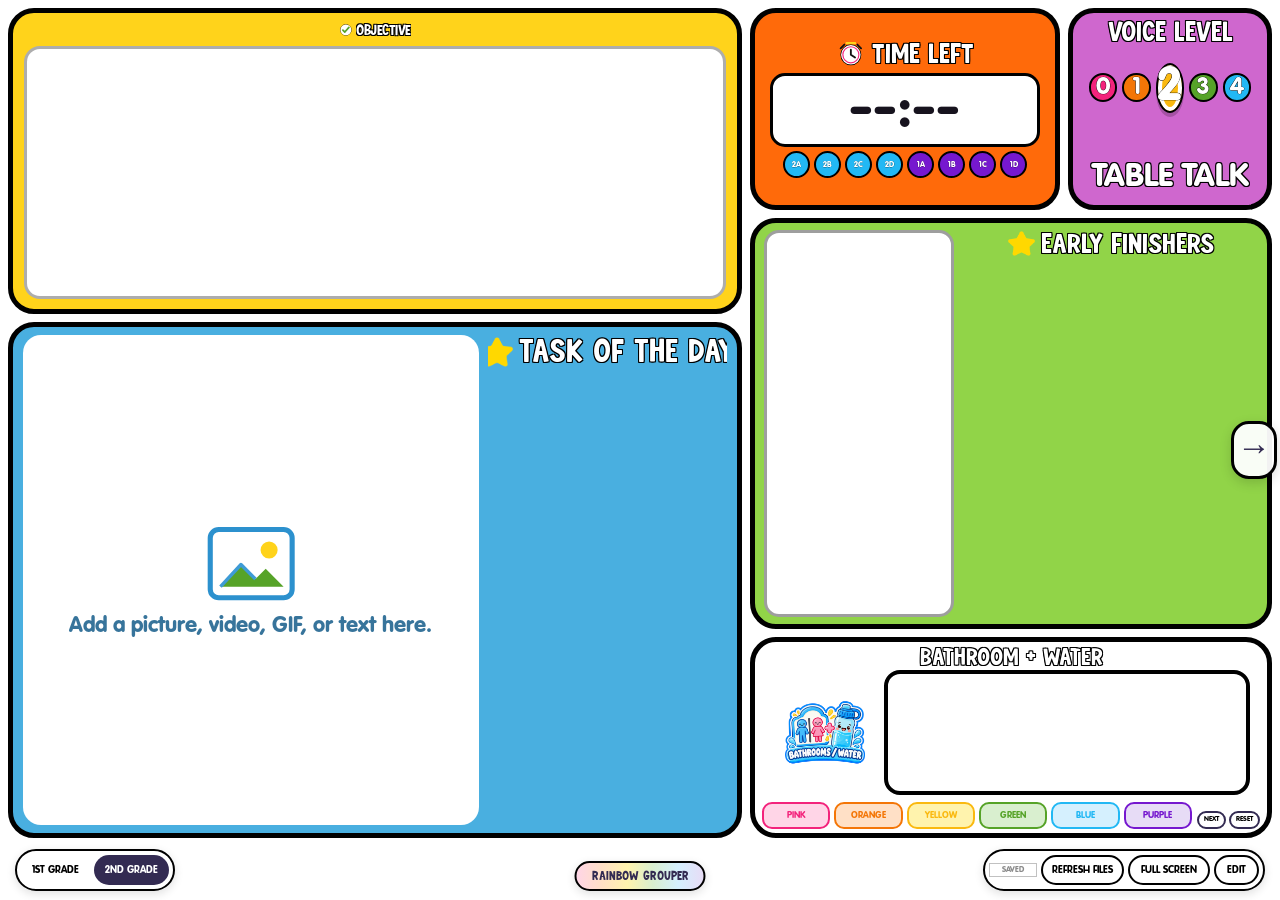
<file: index.html>
<!doctype html>
<html lang="en">
<head>
<meta charset="utf-8">
<meta name="viewport" content="width=device-width,initial-scale=1,viewport-fit=cover">
<meta http-equiv="Cache-Control" content="no-cache, no-store, must-revalidate">
<meta http-equiv="Pragma" content="no-cache">
<meta http-equiv="Expires" content="0">
<script>
(() => {
  const url = new URL(window.location.href);
  const existingFresh = url.searchParams.get("fresh");

  /* Opening the normal STEMSCREEN URL in a new tab/window gets a unique URL,
     which forces GitHub Pages/browser caches to fetch the current files. */
  if(!existingFresh) {
    const token = Date.now().toString(36);
    url.searchParams.delete("v");
    url.searchParams.set("fresh", token);
    window.location.replace(url.pathname + "?" + url.searchParams.toString() + url.hash);
    return;
  }

  window.__STEM_FRESH_TOKEN = existingFresh;
})();
</script>
<title>STEM Task Screen</title>
<link rel="icon" type="image/png" href="./star.png?v=55">
<link id="mainStylesheet" rel="stylesheet" href="./styles.css?v=55">
<script>
(() => {
  const token = window.__STEM_FRESH_TOKEN || Date.now().toString(36);
  const link = document.getElementById("mainStylesheet");
  if(link) link.href = `./styles.css?v=55&fresh=${encodeURIComponent(token)}`;
})();
</script>
</head>
<body>
<div class="board" id="board">

  <section class="panel learning" data-panel="learning">
    <div class="panel-tools edit-only">
      <span>TITLE</span><button data-font-part="title" data-font-delta="-2">A−</button><button data-font-part="title" data-font-delta="2">A+</button>
      <span>CRITERIA</span><button data-font-part="text" data-font-delta="-2">A−</button><button data-font-part="text" data-font-delta="2">A+</button>
    </div>

    <div class="learning-grid" id="learningGrid">
      <div class="learning-section objective-section">
        <div class="objective-content">
          <div class="section-icon-slot" data-section-icon="objective"></div>
          <div class="objective-text-column">
            <div class="learning-title objective-title">
              <svg class="title-icon objective-check-icon" viewBox="0 0 64 64" aria-hidden="true">
                <circle cx="32" cy="32" r="25" fill="#fff" stroke="#000" stroke-width="3"/>
                <path d="M18 33l9 9 19-22" fill="none" stroke="#56A328" stroke-width="8" stroke-linecap="round" stroke-linejoin="round"/>
              </svg>
              <span data-edit-key="titles.objective">OBJECTIVE</span>
            </div>
            <div id="objectiveInput" class="objective-input rich-editor" data-placeholder="Type today's objective..."></div>
            <div class="objective-text-tools edit-only">
              <span>OBJECTIVE TEXT</span>
              <button id="objectiveTextSmaller" type="button">A−</button>
              <button id="objectiveTextBigger" type="button">A+</button>
            </div>
          </div>
        </div>
      </div>

      <div class="learning-divider" id="learningDivider"></div>

      <div class="learning-section success-section" id="successSection">
        <div class="learning-title">
          <svg class="title-icon title-icon-trophy" viewBox="0 0 64 64" aria-hidden="true"><path d="M20 14h24v8c0 10-4 17-12 21-8-4-12-11-12-21z" fill="#FFD31B" stroke="#000" stroke-width="3"/><path d="M20 18H10c0 9 4 14 12 16M44 18h10c0 9-4 14-12 16" fill="none" stroke="#000" stroke-width="3" stroke-linecap="round"/><path d="M28 43h8v7h8v6H20v-6h8z" fill="#F9A602" stroke="#000" stroke-width="3"/></svg>
          <span data-edit-key="titles.success">SUCCESS CRITERIA</span>
        </div>
        <div class="success-content">
          <div class="success-list" id="successList"></div>
        </div>
        <div class="list-edit-bar edit-only">
          <span>MARKER</span>
          <button class="marker-choice" data-marker-target="success" data-marker="star" type="button">★</button>
          <button class="marker-choice" data-marker-target="success" data-marker="bullet" type="button">•</button>
          <button class="add-step" id="addSuccessBtn" type="button">+ ADD</button>
        </div>
      </div>
    </div>
  </section>

  <section class="panel countdown-panel" data-panel="countdown">
    <div class="panel-tools edit-only">
      <span>TITLE</span><button data-font-part="title" data-font-delta="-2">A−</button><button data-font-part="title" data-font-delta="2">A+</button>
      <span>TEXT</span><button data-font-part="text" data-font-delta="-2">A−</button><button data-font-part="text" data-font-delta="2">A+</button>
    </div>
    <div class="panel-title countdown-title">
      <svg class="title-icon" viewBox="0 0 64 64" aria-hidden="true"><circle cx="32" cy="34" r="21" fill="#fff" stroke="#000" stroke-width="3"/><circle cx="32" cy="34" r="16" fill="#fff" stroke="#F3237C" stroke-width="5"/><path d="M32 34V23M32 34l9 6" stroke="#111" stroke-width="4" stroke-linecap="round"/><path d="M18 12 10 20M46 12l8 8" stroke="#111" stroke-width="4" stroke-linecap="round"/><path d="M23 9h18" stroke="#FFD31B" stroke-width="5" stroke-linecap="round"/></svg>
      <span data-edit-key="titles.countdown">TIME LEFT</span>
    </div>
    <div class="countdown-display" id="countdownDisplay">--:--</div>
    <div class="period-presets" aria-label="Class period end times">
      <button type="button" class="period-btn period-second" data-end-time="09:03">2A</button>
      <button type="button" class="period-btn period-second" data-end-time="09:43">2B</button>
      <button type="button" class="period-btn period-second" data-end-time="10:33">2C</button>
      <button type="button" class="period-btn period-second" data-end-time="11:13">2D</button>
      <button type="button" class="period-btn period-first" data-end-time="12:47">1A</button>
      <button type="button" class="period-btn period-first" data-end-time="13:27">1B</button>
      <button type="button" class="period-btn period-first" data-end-time="14:17">1C</button>
      <button type="button" class="period-btn period-first" data-end-time="14:20">1D</button>
    </div>
    <input id="endTimeInput" class="end-time-input edit-only" type="time" aria-label="Time class ends" title="Time class ends">
  </section>

  <section class="panel voice" data-panel="voice">
    <div class="panel-tools edit-only">
      <span>TITLE</span><button data-font-part="title" data-font-delta="-2">A−</button><button data-font-part="title" data-font-delta="2">A+</button>
      <span>TEXT</span><button data-font-part="text" data-font-delta="-2">A−</button><button data-font-part="text" data-font-delta="2">A+</button>
    </div>
    <div class="panel-title"><span data-edit-key="titles.voice">VOICE LEVEL</span></div>
    <div class="voice-buttons" id="voiceButtons">
      <button type="button" class="voice-btn" data-level="0" style="--vc:#F3237C">0</button>
      <button type="button" class="voice-btn" data-level="1" style="--vc:#F47607">1</button>
      <button type="button" class="voice-btn" data-level="2" style="--vc:#FAB910">2</button>
      <button type="button" class="voice-btn" data-level="3" style="--vc:#56A328">3</button>
      <button type="button" class="voice-btn" data-level="4" style="--vc:#22B8F4">4</button>
    </div>
    <div class="voice-label" id="voiceLabel" data-edit-voice-label>TABLE TALK</div>
  </section>

  <section class="panel task" data-panel="task">
    <div class="panel-tools edit-only">
      <span>TITLE</span><button data-font-part="title" data-font-delta="-2">A−</button><button data-font-part="title" data-font-delta="2">A+</button>
      <span>TEXT</span><button data-font-part="text" data-font-delta="-2">A−</button><button data-font-part="text" data-font-delta="2">A+</button>
    </div>
    <div class="task-content-grid">
      <div class="task-instruction-column">
        <div class="panel-title task-title">
          <img class="task-star-img" src="./star.png" alt="">
          <span data-edit-key="titles.task">TASK OF THE DAY</span>
        </div>
        <div class="task-step-list" id="taskStepList"></div>
        <div class="task-step-edit-bar edit-only">
          <button class="add-task-step" id="addTaskStepBtn" type="button">+ ADD</button>
        </div>
      </div>

      <div class="task-stage">
        <div class="task-editor edit-only">
        <div class="mode-row">
          <button type="button" class="mode-btn" data-mode="image">IMAGE / GIF</button>
          <button type="button" class="mode-btn" data-mode="video">VIDEO</button>
        </div>
        <div class="task-control" data-control="image">
          <button class="file-btn" id="imageUploadBtn" type="button">UPLOAD IMAGE / GIF</button>
          <input id="imageFileInput" type="file" accept="image/*" hidden>
          <input id="imageUrlInput" type="url" placeholder="or paste an image / GIF URL">
          <button class="file-btn" id="useImageUrlBtn" type="button">USE URL</button>
        </div>
        <div class="task-control" data-control="video">
          <button class="file-btn" id="videoUploadBtn" type="button">UPLOAD VIDEO</button>
          <input id="videoFileInput" type="file" accept="video/*" hidden>
          <input id="videoUrlInput" type="url" placeholder="or paste YouTube / MP4 URL">
          <button class="file-btn" id="useVideoUrlBtn" type="button">USE URL</button>
          <label class="task-loop-toggle">
            <input id="taskLoopToggle" type="checkbox">
            <span>REPEAT VIDEO</span>
          </label>
        </div>
        <button class="clear-task" id="clearTaskBtn" type="button">CLEAR TASK MEDIA</button>
      </div>
        <div class="task-preview" id="taskPreview">
          <div class="task-empty">
            <svg class="empty-image-icon" viewBox="0 0 120 100" aria-hidden="true"><rect x="12" y="10" width="96" height="80" rx="10" fill="#fff" stroke="#2c91ce" stroke-width="6"/><circle cx="81" cy="34" r="10" fill="#FFD31B"/><path d="M24 77 48 51l17 17 12-12 21 21z" fill="#56A328"/><path d="M24 77 48 51l17 17" fill="none" stroke="#3e9bd6" stroke-width="4" stroke-linejoin="round"/></svg>
            Add a picture, video, GIF, or text here.
          </div>
        </div>
      </div>
    </div>
  </section>

  <section class="panel reminders" data-panel="reminders">
    <div class="panel-tools edit-only">
      <span>TITLE</span><button data-font-part="title" data-font-delta="-2">A−</button><button data-font-part="title" data-font-delta="2">A+</button>
      <span>TEXT</span><button data-font-part="text" data-font-delta="-2">A−</button><button data-font-part="text" data-font-delta="2">A+</button>
    </div>
    <div class="early-content-grid">
      <div class="early-media-slot" id="earlyMediaSlot">
        <div class="early-media-placeholder">PIC / GIF<br>OR VIDEO</div>
        <button class="early-media-button edit-only" id="earlyMediaButton" type="button" aria-label="Add Early Finishers media">+ MEDIA</button>
        <button class="early-media-remove edit-only" id="earlyMediaRemove" type="button" aria-label="Remove Early Finishers media">×</button>
        <input id="earlyMediaInput" type="file" accept="image/*,video/*" hidden>
      </div>
      <div class="early-text-column">
        <div class="panel-title early-title">
          <img class="title-star-icon" src="./star.png" alt="">
          <span data-edit-key="titles.reminders">EARLY FINISHERS</span>
        </div>
        <div class="reminder-list early-three-list" id="reminderList"></div>
      </div>
    </div>
  </section>

  <section class="panel bathroom compact-bathroom" id="bathroomPanel" data-panel="bathroom">
    <div class="panel-tools edit-only">
      <span>TITLE</span><button data-font-part="title" data-font-delta="-2">A−</button><button data-font-part="title" data-font-delta="2">A+</button>
      <span>TEXT</span><button data-font-part="text" data-font-delta="-2">A−</button><button data-font-part="text" data-font-delta="2">A+</button>
    </div>
    <div class="panel-title bathroom-title"><span data-edit-key="titles.bathroom">BATHROOM + WATER</span></div>
    <div class="bathroom-current-zone">
      <div class="bathroom-current-layout">
        <div class="bathroom-current-icon-wrap">
          <img class="bathroom-current-icon" src="./bathroom-water-icon.png" alt="Bathrooms and water">
        </div>
        <div id="bathroomCurrent" class="bathroom-current is-empty"></div>
      </div>
    </div>
    <div class="bathroom-bottom-row">
      <div class="table-grid one-row" id="tableGrid">
        <button class="table-btn" data-key="pink" style="--c:#F3237C;--soft:#FFD5E7"><span data-table-label="pink">PINK</span></button>
        <button class="table-btn" data-key="orange" style="--c:#F47607;--soft:#FFE0C6"><span data-table-label="orange">ORANGE</span></button>
        <button class="table-btn" data-key="yellow" style="--c:#FAB910;--soft:#FFF3AD"><span data-table-label="yellow">YELLOW</span></button>
        <button class="table-btn" data-key="green" style="--c:#56A328;--soft:#D9EFCF"><span data-table-label="green">GREEN</span></button>
        <button class="table-btn" data-key="blue" style="--c:#22B8F4;--soft:#D5F0FE"><span data-table-label="blue">BLUE</span></button>
        <button class="table-btn" data-key="purple" style="--c:#7618CF;--soft:#E7DCF6"><span data-table-label="purple">PURPLE</span></button>
      </div>
      <div class="bathroom-actions">
        <button class="mini-btn" id="bathNextBtn" type="button">NEXT</button>
        <button class="mini-btn" id="bathResetBtn" type="button">RESET</button>
      </div>
    </div>
  </section>


  <a class="dashboard-nav grouper-nav" href="./grouper.html?v=55">RAINBOW GROUPER</a>
  <a class="page-arrow page-arrow-right" href="./cleanup.html?v=55" aria-label="Open clean up board">→</a>


  <div class="rich-format-toolbar edit-only" id="richFormatToolbar" aria-label="Selected text formatting">
    <span>HIGHLIGHT TEXT:</span>
    <button class="rich-underline" id="richUnderlineBtn" type="button" title="Underline selected text"><u>U</u></button>
    <button class="rich-color" type="button" data-rich-color="#F3237C" style="--rich-color:#F3237C" title="Pink text"></button>
    <button class="rich-color" type="button" data-rich-color="#F47607" style="--rich-color:#F47607" title="Orange text"></button>
    <button class="rich-color" type="button" data-rich-color="#FAB910" style="--rich-color:#FAB910" title="Yellow text"></button>
    <button class="rich-color" type="button" data-rich-color="#56A328" style="--rich-color:#56A328" title="Green text"></button>
    <button class="rich-color" type="button" data-rich-color="#22B8F4" style="--rich-color:#22B8F4" title="Blue text"></button>
    <button class="rich-color" type="button" data-rich-color="#7618CF" style="--rich-color:#7618CF" title="Purple text"></button>
  </div>

  <div class="grade-switch" aria-label="Grade profile">
    <button class="grade-btn" data-grade="first" type="button">1ST GRADE</button>
    <button class="grade-btn" data-grade="second" type="button">2ND GRADE</button>
  </div>

  <div class="utilities">
    <button class="save-status" id="saveStatus" type="button" title="Save now">SAVED</button>
    <button class="utility refresh-files-btn" id="refreshFiles" type="button" title="Reload the newest website files without deleting saved classroom data">REFRESH FILES</button>
    <button class="utility" id="fullscreenToggle" type="button">FULL SCREEN</button>
    <button class="utility" id="editToggle" type="button">EDIT</button>
  </div>
</div>

  <div class="page-overlay" id="pageOverlay" aria-hidden="true">
    <iframe class="page-frame" id="grouperFrame" src="about:blank" data-page-src="./grouper.html?v=55&embedded=1" title="Rainbow Grouper" allow="fullscreen"></iframe>
    <iframe class="page-frame" id="cleanupFrame" src="about:blank" data-page-src="./cleanup.html?v=55&embedded=1" title="Clean Up" allow="autoplay; fullscreen"></iframe>
  </div>

<script>
(() => {
  const token = window.__STEM_FRESH_TOKEN || Date.now().toString(36);

  const grouperFrame = document.getElementById("grouperFrame");
  const cleanupFrame = document.getElementById("cleanupFrame");

  if(grouperFrame) {
    grouperFrame.src = `${grouperFrame.dataset.pageSrc}&fresh=${encodeURIComponent(token)}`;
  }
  if(cleanupFrame) {
    cleanupFrame.src = `${cleanupFrame.dataset.pageSrc}&fresh=${encodeURIComponent(token)}`;
  }

  const script = document.createElement("script");
  script.src = `./app.js?v=55&fresh=${encodeURIComponent(token)}`;
  script.async = false;
  document.body.appendChild(script);
})();
</script>
</body>
</html>
</file>
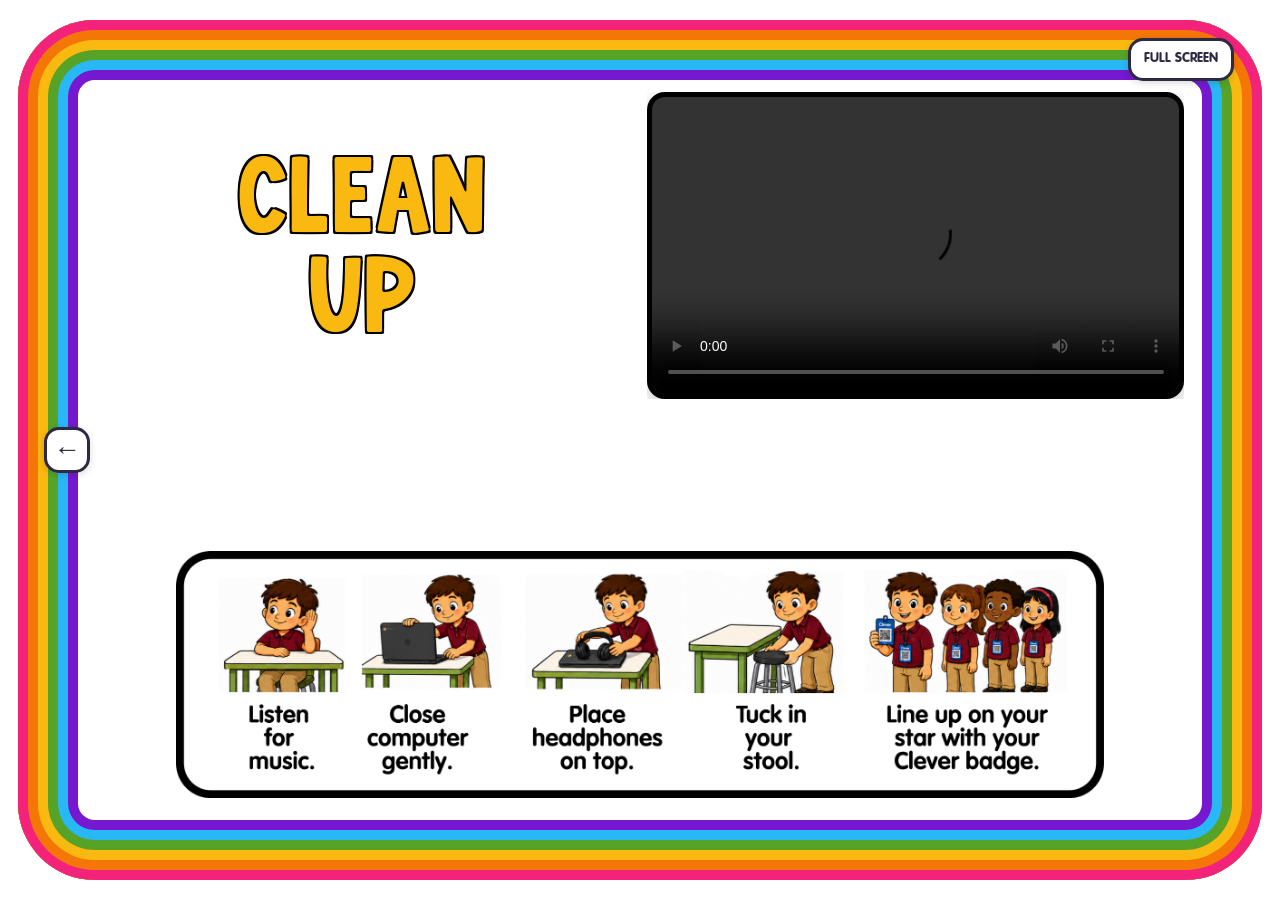
<file: cleanup.html>
<!doctype html>
<html lang="en">
<head>
<meta charset="utf-8">
<meta name="viewport" content="width=device-width,initial-scale=1,viewport-fit=cover">
<title>Clean Up</title>
<link rel="icon" type="image/png" href="./star.png?v=55">
<style>
@font-face{font-family:"KAHomebodyClub";src:url("./KAHomebodyClub.ttf") format("truetype");font-display:swap}
@font-face{font-family:"VAGTaskscreen";src:url("./VAG-Rounded-Std-Black_47296.ttf") format("truetype");font-display:swap}

:root{
  --pink:#F3237C;
  --orange:#F47607;
  --yellow:#FAB910;
  --green:#56A328;
  --blue:#27B8F5;
  --violet:#7618CF;
}

*{box-sizing:border-box}
html,body{
  margin:0;
  width:100%;
  height:100%;
  overflow:hidden;
  background:#fff;
}
body{font-family:"VAGTaskscreen",Arial,sans-serif}

/* Same tight rainbow border as the Grouper. */
body:before{
  content:"";
  position:fixed;
  inset:2.2% 1.4%;
  border-radius:6vw;
  box-shadow:
    inset 0 0 0 10px var(--pink),
    inset 0 0 0 20px var(--orange),
    inset 0 0 0 30px var(--yellow),
    inset 0 0 0 40px var(--green),
    inset 0 0 0 50px var(--blue),
    inset 0 0 0 60px var(--violet);
  pointer-events:none;
  z-index:20;
}

.cleanup-shell{
  position:fixed;
  inset:0;
  padding:
    calc(2.2vh + 72px)
    calc(1.4vw + 78px)
    calc(2.2vh + 74px);
  display:grid;
  grid-template-rows:minmax(150px,30%) minmax(0,1fr);
  gap:18px;
  background:#fff;
}

/* All white space above the picture is used by this row. */
.top-row{
  min-height:0;
  display:grid;
  grid-template-columns:minmax(0,1fr) minmax(320px,31vw);
  gap:24px;
  align-items:stretch;
}

.cleanup-title-wrap{
  min-width:0;
  display:flex;
  align-items:center;
  justify-content:center;
  overflow:hidden;
  padding:0 8px;
}

.cleanup-title{
  width:100%;
  text-align:center;
  font-family:"KAHomebodyClub","VAGTaskscreen",sans-serif;
  font-size:clamp(76px,8.5vw,150px);
  line-height:.82;
  color:var(--yellow);
  -webkit-text-stroke:3px #000;
  paint-order:stroke fill;
  text-shadow:
    -2px -2px 0 #000,
     2px -2px 0 #000,
    -2px  2px 0 #000,
     2px  2px 0 #000;
  white-space:nowrap;
  animation:cleanupFlash .95s ease-in-out infinite;
  transform-origin:center;
}

@keyframes cleanupFlash{
  0%,100%{opacity:1;transform:scale(1);filter:brightness(1)}
  50%{opacity:.38;transform:scale(1.035);filter:brightness(1.15)}
}

.video-wrap{
  width:100%;
  height:100%;
  min-height:0;
  display:flex;
  align-items:flex-start;
  justify-content:flex-end;
}
.video-wrap video{
  width:100%;
  max-height:100%;
  aspect-ratio:16/9;
  object-fit:contain;
  display:block;
  background:#000;
  border:5px solid #000;
  border-radius:18px;
  box-shadow:0 5px 16px rgba(0,0,0,.22);
}

/* Picture gets its own lower region and is intentionally a little smaller. */
.steps-card{
  min-height:0;
  display:flex;
  align-items:flex-end;
  justify-content:center;
  padding:4px 40px 12px;
  overflow:hidden;
}
.steps-card img{
  display:block;
  width:auto;
  max-width:92%;
  height:auto;
  max-height:92%;
  object-fit:contain;
  object-position:center bottom;
}

/* Controls remain inside the inner rainbow. */
.back-arrow,
.fullscreen-btn{
  position:fixed;
  z-index:30;
  background:#fff;
  color:#2d2940;
  border:3px solid #2d2940;
  border-radius:15px;
  text-decoration:none;
  font-family:"VAGTaskscreen",sans-serif;
  font-weight:900;
  box-shadow:0 2px 7px rgba(0,0,0,.15);
}
.back-arrow{
  left:calc(1.4vw + 26px);
  top:50%;
  transform:translateY(-50%);
  width:46px;
  height:46px;
  display:grid;
  place-items:center;
  font-size:27px;
}
.fullscreen-btn{
  right:calc(1.4vw + 28px);
  top:calc(2.2vh + 18px);
  height:43px;
  padding:0 13px;
  font-size:13px;
}

body.presentation-mode{
  position:fixed!important;
  inset:0!important;
  width:100vw!important;
  height:100vh!important;
}

@media(max-width:1000px){
  .cleanup-shell{
    padding:
      calc(2.2vh + 64px)
      calc(1.4vw + 68px)
      calc(2.2vh + 66px);
    grid-template-rows:minmax(120px,29%) minmax(0,1fr);
    gap:12px;
  }
  .top-row{
    grid-template-columns:minmax(0,1fr) minmax(260px,31vw);
    gap:14px;
  }
  .cleanup-title{font-size:clamp(58px,7vw,98px)}
  .steps-card{padding:2px 22px 8px}
  .steps-card img{max-width:90%;max-height:90%}
}

/* v37: MUCH larger flashing title + larger video, with hard non-overlap grid */
.cleanup-shell{
  grid-template-rows:minmax(220px,43%) minmax(0,57%)!important;
  gap:12px!important;
}
.top-row{
  display:grid!important;
  grid-template-columns:minmax(0,1fr) minmax(430px,42vw)!important;
  gap:20px!important;
  min-height:0!important;
  overflow:hidden!important;
}
.cleanup-title-wrap{min-width:0!important;min-height:0!important;overflow:hidden!important;padding:0!important}
.cleanup-title{
  height:100%!important;
  display:flex!important;
  flex-direction:column!important;
  align-items:center!important;
  justify-content:center!important;
  font-size:clamp(105px,10.5vw,205px)!important;
  line-height:.62!important;
  white-space:normal!important;
  overflow:hidden!important;
}
.cleanup-title span{display:block!important}
.video-wrap{min-width:0!important;min-height:0!important;overflow:hidden!important;align-items:center!important}
.video-wrap video{
  width:100%!important;
  height:100%!important;
  max-width:100%!important;
  max-height:100%!important;
  object-fit:contain!important;
}
.steps-card{min-height:0!important;overflow:hidden!important;padding:2px 28px 8px!important}
.steps-card img{max-width:90%!important;max-height:96%!important;object-fit:contain!important}
body.presentation-mode{position:fixed!important;inset:0!important;width:100vw!important;height:100vh!important}
@media(max-width:1000px){
 .top-row{grid-template-columns:minmax(0,1fr) minmax(320px,40vw)!important;gap:12px!important}
 .cleanup-title{font-size:clamp(82px,9.5vw,155px)!important}
}

</style>
</head>

<body>
<a class="back-arrow" href="./index.html?v=55" aria-label="Back to Task Screen">←</a>
<button class="fullscreen-btn" id="cleanupFullscreen" type="button">FULL SCREEN</button>

<main class="cleanup-shell">
  <div class="top-row">
    <div class="cleanup-title-wrap">
      <div class="cleanup-title"><span>CLEAN</span><span>UP</span></div>
    </div>

    <div class="video-wrap">
      <video id="cleanupSong" src="./cleanup-song.mp4" controls autoplay preload="auto" playsinline></video>
    </div>
  </div>

  <div class="steps-card">
    <img src="./cleanup-steps.png" alt="Clean up steps">
  </div>
</main>

<script>
(() => {
  const video = document.getElementById("cleanupSong");
  const fs = document.getElementById("cleanupFullscreen");

  const tryPlay = () => startCleanupVisit();
  window.addEventListener("load", tryPlay, {once:true});
  document.addEventListener("pointerdown", () => {
    if(!stoppedThisVisit && video?.paused) video.play().catch(()=>{});
  }, {once:true});

  const isTypingTarget = el =>
    !!el && (el.matches?.("input,textarea,select") || el.isContentEditable);

  let stoppedThisVisit = false;

  function startCleanupVisit() {
    stoppedThisVisit = false;
    try { video.currentTime = 0; } catch(e) {}
    video?.play().catch(()=>{});
  }

  function stopCleanupForVisit() {
    if(stoppedThisVisit) return;
    stoppedThisVisit = true;
    try { video?.pause(); } catch(e) {}
  }

  video?.addEventListener("play", () => {
    if(stoppedThisVisit) {
      try { video.pause(); } catch(e) {}
    }
  });

  /* SPACEBAR is STOP-ONLY for this visit.
     It will not resume until you leave Cleanup and come back. */
  window.addEventListener("keydown", e => {
    if((e.code !== "Space" && e.key !== " ") || isTypingTarget(e.target)) return;
    e.preventDefault();
    e.stopPropagation();
    stopCleanupForVisit();
    if(embedded) window.parent.postMessage({type:"stem-cleanup-stop"},"*");
  }, true);

  const isFs = () => !!(document.fullscreenElement || document.webkitFullscreenElement);

  fs.addEventListener("click", async () => {
    if(isFs()){
      try{
        if(document.exitFullscreen) await document.exitFullscreen();
        else if(document.webkitExitFullscreen) document.webkitExitFullscreen();
      }catch(e){}
      document.body.classList.remove("presentation-mode");
    }else{
      let entered = false;
      try{
        if(document.documentElement.requestFullscreen){
          await document.documentElement.requestFullscreen();
          entered = true;
        }else if(document.documentElement.webkitRequestFullscreen){
          document.documentElement.webkitRequestFullscreen();
          entered = true;
        }
      }catch(e){}
      if(!entered) document.body.classList.toggle("presentation-mode");
    }
    fs.textContent = (isFs() || document.body.classList.contains("presentation-mode"))
      ? "EXIT FULL SCREEN"
      : "FULL SCREEN";
  });

  document.addEventListener("fullscreenchange", () => {
    fs.textContent = isFs() ? "EXIT FULL SCREEN" : "FULL SCREEN";
  });

  const embedded = new URLSearchParams(location.search).get("embedded")==="1" || window.parent!==window;
  const go = url => {
    if(embedded){ window.parent.postMessage({type:"stem-overlay-close"},"*"); return; }
    if(isFs() || document.body.classList.contains("presentation-mode")){
      try{sessionStorage.setItem("stemPresentationMode","1")}catch(e){};
    }
    window.location.href = url;
  };
  window.addEventListener("message", e => {
    if(e.data?.type === "stem-overlay-show") {
      startCleanupVisit();
    }
  });
  if(embedded && fs) fs.style.display="none";

  document.querySelector(".back-arrow")?.addEventListener("click", e => {
    e.preventDefault();
    go("./index.html?v=55");
  });

  document.addEventListener("keydown", e => {
    if(isTypingTarget(e.target)) return;
    if(e.key === "ArrowLeft"){
      e.preventDefault();
      if(embedded) window.parent.postMessage({type:"stem-nav",source:"cleanup",key:"ArrowLeft"},"*");
      else go("./index.html?v=55");
    }
  });

  if((()=>{try{return sessionStorage.getItem("stemPresentationMode")==="1"}catch(e){return false}})()){
    document.body.classList.add("presentation-mode");
  }
})();
</script>

<script>
(()=>{
  document.body.classList.add("presentation-mode");
  try{try{sessionStorage.setItem("stemPresentationMode","1")}catch(e){}}catch(e){}
  if(new URLSearchParams(location.search).get("embedded")==="1" || window.parent!==window)return;
  let asked=false;
  const ask=async()=>{
    if(asked||document.fullscreenElement||document.webkitFullscreenElement)return;
    asked=true;
    const el=document.documentElement;
    const req=el.requestFullscreen||el.webkitRequestFullscreen||el.msRequestFullscreen;
    try{const r=req&&req.call(el);if(r&&r.then)await r}catch(e){}
  };
  document.addEventListener("pointerdown",ask,{once:true,capture:true});
  document.addEventListener("keydown",ask,{once:true,capture:true});
})();
</script>
</body>
</html>

<style>
.cleanup-title{
  line-height:.90!important;
  gap:4px!important;
  font-size:clamp(82px,8.4vw,160px)!important;
}
.cleanup-title span{
  display:block!important;
  line-height:.90!important;
  margin:0!important;
}
</style>
</file>
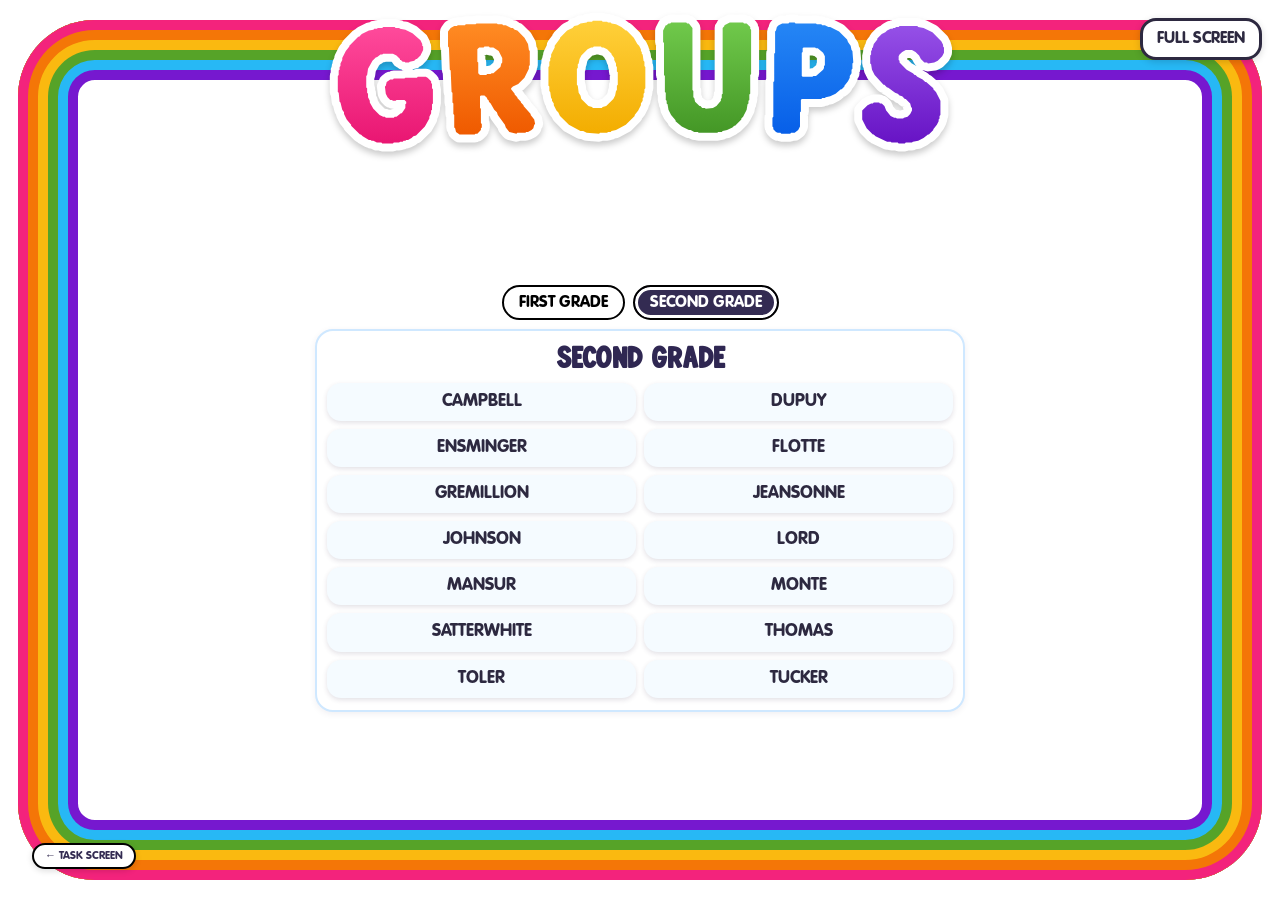
<file: grouper.html>
<!doctype html><html lang="en"><head><meta charset="utf-8"><meta name="viewport" content="width=device-width,initial-scale=1"><title>STEM Table Groups</title>
<link rel="icon" type="image/png" href="./star.png?v=55"><style>
@font-face{font-family:"KAHomebodyClub";src:url("./KAHomebodyClub.ttf") format("truetype");font-display:swap}
@font-face{font-family:"VAGTaskscreen";src:url("./VAG-Rounded-Std-Black_47296.ttf") format("truetype");font-display:swap}

:root{--pink:#f3237c;--orange:#f47607;--yellow:#fab910;--green:#56a328;--blue:#075fe8;--violet:#7618cf}
*{box-sizing:border-box}
html,body{margin:0;width:100%;min-height:100%;font-family:"VAGTaskscreen",sans-serif;color:#2f2943;background:#fff}
body{overflow:hidden}
body:before{content:"";position:fixed;inset:2.2% 1.4%;border-radius:6vw;box-shadow:inset 0 0 0 10px var(--pink),inset 0 0 0 20px var(--orange),inset 0 0 0 30px var(--yellow),inset 0 0 0 40px var(--green),inset 0 0 0 50px #27b8f5,inset 0 0 0 60px var(--violet);pointer-events:none;z-index:0}
button,input,select,textarea{font:inherit}
button{cursor:pointer;border:0;font-weight:900}
button:focus-visible,input:focus-visible,select:focus-visible,textarea:focus-visible{outline:3px solid var(--blue);outline-offset:3px}
#brand{position:fixed;z-index:2;left:50%;top:.35%;transform:translateX(-50%);width:clamp(420px,50vw,760px);height:auto;pointer-events:none;filter:drop-shadow(0 4px 3px #0003)}
#app{position:absolute;z-index:1;left:6.2%;right:6.2%;top:23.2%;bottom:12.5%;display:flex;flex-direction:column;min-height:0}
#home{flex:1;display:flex;flex-direction:column;align-items:center;justify-content:center;overflow:auto;padding:6px 0}
.grouper-grade-toggle{display:flex;gap:8px;justify-content:center;margin:0 0 9px;z-index:3}
.grouper-grade-toggle button{border:2px solid #000;border-radius:999px;background:#fff;padding:7px 15px 5px;font-family:"VAGTaskscreen",sans-serif;font-weight:900}
.grouper-grade-toggle button.active{box-shadow:inset 0 0 0 3px #fff;background:#332B52;color:#fff}
.gradebox.is-hidden{display:none!important}
.homewrap.single-grade{grid-template-columns:1fr;width:min(650px,96%)}

.homewrap{width:min(980px,96%);display:grid;grid-template-columns:1fr 1fr;gap:12px;align-items:start}
.gradebox{background:#ffffffe6;border:2px solid #ece7f6;border-radius:18px;padding:10px 10px 12px;box-shadow:0 2px 6px #46375a14}
.gradebox.fg{border-color:#f8d1e6}.gradebox.sg{border-color:#cfe8ff}
.gradehead{font:900 clamp(20px,2.2vw,30px)/1 "KAHomebodyClub","VAGTaskscreen",sans-serif;color:#2f2752;text-align:center;margin:2px 0 10px}
.homegrid{display:grid;grid-template-columns:repeat(2,minmax(0,1fr));gap:8px}
.homebtn{border-radius:14px;padding:10px 8px;font:700 clamp(14px,1.35vw,20px)/1.05 Manjari,sans-serif;color:#2d2940;background:#fff;box-shadow:0 2px 5px #3c2d5024;text-transform:uppercase;transition:transform .15s}
.fg .homebtn{background:#fff4fb}.sg .homebtn{background:#f5fbff}.homebtn:hover{transform:translateY(-1px)}
#main{display:none;flex:1;flex-direction:column;min-height:0;height:100%;padding-top:6px}
.bar{display:flex;gap:10px;align-items:center;justify-content:center;flex-wrap:nowrap;margin-top:-9px}
.btn{border-radius:13px;padding:10px 16px 8px;min-width:clamp(118px,11vw,170px);font:900 clamp(16px,1.55vw,22px)/1 "KAHomebodyClub","VAGTaskscreen",sans-serif;color:#222;white-space:nowrap;box-shadow:0 1px 2px #bbb;letter-spacing:.02em}
.titleRow{position:relative;display:flex;align-items:center;justify-content:center;min-height:52px;margin-top:6px}
#title{flex:1;min-height:38px;text-align:center;text-transform:uppercase;font:900 clamp(30px,2.9vw,44px)/1 "KAHomebodyClub","VAGTaskscreen",sans-serif;margin:12px 0 4px;color:#2f2943;letter-spacing:-.02em}
#sub{text-align:center;font-size:clamp(10px,.95vw,14px);font-weight:700;margin:0 0 5px;color:#555}
.sidebtn{position:absolute;top:50%;transform:translateY(-50%);z-index:5;border-radius:12px;padding:8px 10px 6px;font:900 clamp(11px,1vw,15px)/1 "KAHomebodyClub","VAGTaskscreen",sans-serif;box-shadow:0 1px 3px #bbb;white-space:nowrap}.sidebtn:disabled{opacity:.35;cursor:default}#spedB{left:0;background:#ffd1e4;color:#7d1746}#spedB.on{background:#f3237c;color:#fff}#undoB{right:90px;background:#eee;color:#333}#title{max-width:calc(100% - 300px);margin-left:auto!important;margin-right:auto!important}
#groupStar{position:absolute;right:0;top:50%;transform:translateY(-50%);width:82px;height:76px;background:none;padding:0;filter:drop-shadow(0 2px 2px #0002);z-index:4;transition:transform .15s}
#groupStar svg{position:absolute;inset:0;width:100%;height:100%}
#groupStar span{position:relative;z-index:1;display:flex;width:100%;height:100%;align-items:center;justify-content:center;padding-top:2px;font:900 clamp(13px,1.15vw,18px)/1 "KAHomebodyClub","VAGTaskscreen",sans-serif;color:#322b26;text-transform:uppercase;letter-spacing:-.02em}
#groupStar:hover{transform:translateY(-50%) scale(1.04)}#groupStar:active{transform:translateY(-50%) scale(.97)}
#board{position:relative;flex:1;min-height:0;display:grid;grid-template-columns:repeat(3,1fr);grid-template-rows:repeat(2,minmax(0,1fr));gap:8px;overflow:visible}
.table{position:relative;border:2px solid var(--table-color);border-radius:13px;overflow:hidden;display:flex;flex-direction:column;min-height:0;background:#fff;transition:filter .18s,opacity .18s,transform .18s}
.table.res{background:#eee;border-color:#aaa}.table.off{opacity:.4}
.th{position:relative;width:100%;height:46px;flex:0 0 46px;display:flex;align-items:center;justify-content:center;gap:7px;background:var(--table-color);font:900 clamp(21px,1.95vw,30px)/1 "KAHomebodyClub","VAGTaskscreen",sans-serif;color:#fff;text-transform:uppercase;padding:0 78px 0 12px;cursor:pointer;overflow:hidden}.th>.tlabel{position:absolute;left:50%;top:50%;transform:translate(-50%,-50%);white-space:nowrap;display:block;visibility:visible;opacity:1;z-index:1;pointer-events:none}.th .badge{position:absolute;left:8px;top:50%;transform:translateY(-50%);z-index:1;font-size:clamp(11px,.9vw,13px);font-weight:700;color:inherit}.th .rbtn{z-index:2}
.res .th{background:#ddd;color:#666}.table.res{background:#f1f1f1;border-color:#aaa;isolation:isolate}.table.res .chips{background:#f1f1f1}
.rbtn{position:absolute;right:6px;top:50%;transform:translateY(-50%);border-radius:8px;padding:5px 8px 4px;background:#eee;color:#666;font:700 clamp(8px,.62vw,10px)/1 Manjari,sans-serif;box-shadow:0 1px 2px #bbb;z-index:2;white-space:nowrap}
.chips{padding:7px;display:grid;grid-template-columns:1fr 1fr;gap:7px;align-content:start;overflow:auto;min-height:0}
.stu{font-family:"VAGTaskscreen",sans-serif!important;cursor:grab!important;min-height:clamp(42px,5.7vh,58px);border-radius:11px;border:1px solid #ddd;background:#fff;display:grid;place-items:center;font:700 clamp(19px,1.82vw,29px)/1.14 Manjari,sans-serif;text-transform:uppercase;white-space:nowrap;overflow:hidden;text-overflow:ellipsis;padding:5px 6px 1px;text-align:center;cursor:pointer;-webkit-font-smoothing:antialiased;text-rendering:geometricPrecision}
.stu.sel{background:#222;color:#fff}.stu:active{cursor:grabbing!important}.stu.drag-over{outline:3px dashed #332B52;outline-offset:2px}
#board.has-focus:after{content:"";position:absolute;inset:-6px;z-index:10;background:#ffffff52;backdrop-filter:blur(6px);border-radius:18px;pointer-events:none}
#board.has-focus .table:not(.focused){filter:blur(2.5px);opacity:.48;pointer-events:none}
.focus-placeholder{visibility:hidden;pointer-events:none}
.table.focused{position:absolute;z-index:20;width:min(720px,70%);height:min(88%,460px);left:50%;top:50%;transform:translate(-50%,-50%);opacity:1!important;filter:none!important;box-shadow:0 20px 65px #2d234157;background:#fff}
.table.focused .th{height:62px;flex-basis:62px;font-size:clamp(32px,3.4vw,48px);padding-right:12px}.table.focused .rbtn{display:none}
.table.focused .chips{align-content:center;gap:13px;padding:18px}.table.focused .stu{min-height:clamp(68px,9vh,88px);font-size:clamp(34px,3.45vw,50px);border-radius:15px;padding-top:8px}
#toast{position:fixed;left:50%;bottom:4%;transform:translateX(-50%);z-index:50;background:#222;color:#fff;padding:8px 14px;border-radius:20px;font-size:12px;opacity:0;pointer-events:none;transition:.2s}
#toast.show{opacity:1}
#modal{display:none;position:fixed;z-index:30;inset:0;background:#0006;align-items:center;justify-content:center;padding:18px}
#modal.open{display:flex}#box{width:min(640px,90vw);max-height:calc(80 * min(var(--vh, 1vh), 1vh));overflow:auto;background:#fff;border-radius:18px;padding:16px;box-shadow:0 10px 40px #0005}
#box h2{margin:0 0 5px;font:900 1.65rem/1 "KAHomebodyClub","VAGTaskscreen",sans-serif}#box p{font-size:12px;color:#555;margin:3px 0 10px}.ck{-webkit-font-smoothing:antialiased;text-rendering:geometricPrecision}
.row{display:flex;gap:7px;align-items:center;margin:6px 0}.row>*{flex:1}select,textarea,input[type=text]{width:100%;border:1px solid #bbb;border-radius:9px;padding:7px;background:#fff}
textarea{min-height:260px;resize:vertical}.list{display:grid;grid-template-columns:1fr;gap:5px;max-height:360px;overflow:auto;padding-right:4px}.ck{display:flex;gap:6px;align-items:center;font-size:13px}
.rule{display:flex;justify-content:space-between;align-items:center;background:#f5f5f5;padding:7px 9px;border-radius:9px;margin:5px 0;gap:8px}.x,.cancel{background:#eee;border-radius:7px;padding:5px 8px}
.actions{display:flex;gap:7px;justify-content:flex-end;flex-wrap:wrap;margin-top:10px}.ok{background:#222;color:#fff;border-radius:9px;padding:8px 12px}.cancel{border-radius:9px;padding:8px 12px}.clearbtn{background:#ffd1e4;color:#752044;border-radius:9px;padding:8px 12px}.note{font-size:11px;background:#f4f4f4;border-radius:8px;padding:7px}
@media(max-width:800px){#app{top:23.5%;bottom:13%}.homewrap{grid-template-columns:1fr}.bar{gap:5px;flex-wrap:wrap}.btn{padding:8px 10px 7px;min-width:92px}.chips{gap:2px;padding:3px}.th{height:33px;flex-basis:33px;font-size:clamp(14px,2vw,19px)}.stu{font-size:clamp(16px,2.5vw,22px);min-height:clamp(36px,5.2vh,48px)}.table.focused{width:78%;height:84%}.table.focused .stu{font-size:clamp(26px,4.3vw,38px)}#groupStar{width:68px;height:63px;right:-2px}#groupStar span{font-size:12px}.list{grid-template-columns:1fr}}
@media(max-width:800px){.sidebtn{padding:6px 7px 5px;font-size:10px}#undoB{right:72px}#title{max-width:calc(100% - 210px)}}
  
.task-back-link{
  position:fixed;z-index:50;left:2.5%;bottom:3.5%;
  text-decoration:none;background:#fff;border:2px solid #000;border-radius:999px;
  padding:6px 11px 5px;color:#332B52;
  font:900 11px/1 "VAGTaskscreen",sans-serif;
  box-shadow:0 2px 6px #0002
}

/* v24 typography refinements */
.homebtn,
#title{
  font-family:"VAGTaskscreen",sans-serif !important;
}
.th>.tlabel{
  -webkit-text-stroke:.5px #000;
  paint-order:stroke fill;
  text-shadow:none;
}


/* v25 stronger controls + table headings */
.btn{
  font-family:"VAGTaskscreen",sans-serif !important;
  font-size:clamp(18px,1.7vw,25px) !important;
  font-weight:900 !important;
  color:#241E2E !important;
  letter-spacing:.01em !important;
  text-shadow:0 .4px 0 rgba(0,0,0,.22);
}
.sidebtn{
  font-family:"VAGTaskscreen",sans-serif !important;
  font-size:clamp(13px,1.15vw,17px) !important;
  font-weight:900 !important;
}
#groupStar span{
  font-family:"VAGTaskscreen",sans-serif !important;
  font-size:clamp(14px,1.15vw,18px) !important;
  font-weight:900 !important;
  color:#241E2E !important;
}
.th>.tlabel{
  color:#fff !important;
  font-size:clamp(25px,2.25vw,35px) !important;
  font-weight:900 !important;
  -webkit-text-stroke:1.25px #000 !important;
  paint-order:stroke fill !important;
  text-shadow:
    -1px -1px 0 #000,
     1px -1px 0 #000,
    -1px  1px 0 #000,
     1px  1px 0 #000 !important;
}


#title{font-family:"VAGTaskscreen",sans-serif!important;color:#332B52!important;font-size:clamp(34px,3vw,54px)!important;letter-spacing:.02em}#sub{font-family:"VAGTaskscreen",sans-serif!important;font-size:clamp(16px,1.15vw,22px)!important;color:#332B52!important}.btn{font-family:"VAGTaskscreen",sans-serif!important;font-size:clamp(19px,1.8vw,28px)!important;font-weight:900!important;color:#2a2136!important;letter-spacing:.02em;box-shadow:0 2px 6px rgba(0,0,0,.16)!important}.sidebtn,.homebtn,.rbtn,.badge{font-family:"VAGTaskscreen",sans-serif!important}.th>.tlabel{font-size:clamp(29px,2.4vw,42px)!important;-webkit-text-stroke:1.8px #000!important;text-shadow:-1px -1px 0 #000,1px -1px 0 #000,-1px 1px 0 #000,1px 1px 0 #000,0 2px 0 rgba(0,0,0,.2)!important}.rbtn{font-size:13px!important;font-weight:900!important}.fsTop{position:fixed;right:18px;top:18px;z-index:999;border:3px solid #2d2940;border-radius:16px;background:#fff;padding:10px 14px;font:900 16px/1 "VAGTaskscreen",sans-serif;color:#2d2940;box-shadow:0 2px 7px rgba(0,0,0,.15)}
body.presentation-mode{position:fixed!important;inset:0!important;width:100vw!important;height:100vh!important;overflow:hidden!important}</style></head><body data-template-id="__page-root" style="background: rgb(255, 255, 255);">
<a href="./index.html?v=55" class="task-back-link">← TASK SCREEN</a><button id="fsTop" class="fsTop" type="button">FULL SCREEN</button><header aria-label="STEM Groups masthead"><svg id="brand" viewBox="0 0 720 181" role="img" aria-label="Colorful GROUPS title graphic" xmlns="http://www.w3.org/2000/svg"><defs><linearGradient id="q0" x1="0" y1="0" x2="0" y2="1"><stop stop-color="#ff4a9b"></stop><stop offset="1" stop-color="#e91672"></stop></linearGradient><linearGradient id="q1" x1="0" y1="0" x2="0" y2="1"><stop stop-color="#ff8b23"></stop><stop offset="1" stop-color="#ef5a00"></stop></linearGradient><linearGradient id="q2" x1="0" y1="0" x2="0" y2="1"><stop stop-color="#ffd03a"></stop><stop offset="1" stop-color="#f3ad00"></stop></linearGradient><linearGradient id="q3" x1="0" y1="0" x2="0" y2="1"><stop stop-color="#70c94b"></stop><stop offset="1" stop-color="#449726"></stop></linearGradient><linearGradient id="q4" x1="0" y1="0" x2="0" y2="1"><stop stop-color="#2586f5"></stop><stop offset="1" stop-color="#075fe8"></stop></linearGradient><linearGradient id="q5" x1="0" y1="0" x2="0" y2="1"><stop stop-color="#9550e7"></stop><stop offset="1" stop-color="#6713c5"></stop></linearGradient></defs><g stroke="#fff" stroke-width="18" stroke-linejoin="round" fill-rule="evenodd" paint-order="stroke fill"><path d="M71,27L70,28L65,28L64,29L61,29L60,30L55,31L47,35L44,38L43,38L33,48L33,49L29,54L25,62L25,64L23,68L23,71L22,72L22,75L21,76L21,81L20,82L20,100L21,101L22,111L23,112L25,120L27,123L27,125L30,131L35,137L35,138L45,148L46,148L48,150L55,154L57,154L58,155L60,155L64,157L69,157L70,158L82,158L83,157L89,157L90,156L93,156L94,155L96,155L97,154L99,154L103,152L105,150L108,149L118,139L123,130L123,128L125,124L125,121L126,120L126,114L127,113L127,97L126,96L126,91L125,90L125,88L121,84L119,83L110,83L109,84L96,84L95,85L83,85L82,86L79,86L75,89L74,93L73,94L74,102L76,106L79,109L81,109L82,110L85,110L86,109L95,109L97,111L97,113L96,114L96,118L92,124L91,124L86,128L84,128L83,129L74,129L73,128L71,128L67,126L60,119L56,112L56,110L54,106L54,102L53,101L53,96L52,95L52,82L53,81L54,74L59,65L63,61L64,61L68,58L70,58L71,57L82,57L86,59L90,63L90,64L91,64L93,66L95,66L96,67L100,67L101,66L106,65L108,63L109,63L113,59L116,53L116,49L115,48L115,46L113,42L104,34L96,30L90,29L89,28L85,28L84,27Z" fill="url(#q0)"></path><path d="M147,28L144,32L144,49L145,50L146,75L147,76L148,100L149,101L149,112L150,113L150,125L151,126L151,140L152,141L153,145L157,148L174,148L175,147L177,147L181,143L181,141L182,140L182,136L181,135L181,119L180,118L180,105L181,104L185,104L188,107L188,108L190,110L190,111L192,113L196,120L199,123L200,126L208,137L209,140L213,145L221,147L222,146L231,146L232,145L234,145L238,143L240,141L241,137L242,136L241,131L237,126L237,125L229,116L229,115L226,112L226,111L222,107L222,106L219,103L219,102L215,97L215,96L217,94L223,91L230,84L235,74L235,71L236,70L236,54L235,53L234,46L230,39L222,31L219,30L217,28L215,28L209,25L206,25L205,24L200,24L199,23L176,23L175,24L164,24L163,25L155,25L154,26L151,26ZM201,54L205,62L205,67L204,68L203,72L195,79L193,79L192,80L188,80L187,81L180,81L178,79L178,67L177,66L177,52L179,50L184,50L185,49L190,49L191,50L195,50Z" fill="url(#q1)"></path><path d="M307,20L306,21L301,21L300,22L293,23L290,25L286,26L284,28L278,31L270,39L270,40L264,48L264,50L260,58L260,61L259,62L259,65L258,66L258,71L257,72L257,93L258,94L258,99L259,100L260,107L261,108L261,110L263,113L263,115L266,121L268,123L270,127L280,137L293,144L296,144L300,146L314,147L315,146L323,146L324,145L327,145L328,144L333,143L344,137L354,127L354,126L358,121L361,115L361,113L363,110L363,107L364,106L364,102L365,101L365,97L366,96L366,72L365,71L365,66L364,65L363,58L362,57L362,55L361,54L361,52L359,48L357,46L353,39L345,31L344,31L339,27L333,24L328,23L327,22L324,22L323,21L318,21L317,20ZM308,49L316,49L317,50L319,50L323,52L328,57L328,58L331,62L331,64L333,68L333,71L334,72L334,77L335,78L335,92L334,93L334,98L333,99L332,104L330,108L322,116L318,117L317,118L307,118L306,117L302,116L294,108L293,104L291,101L290,93L289,92L289,74L290,73L290,69L291,68L292,63L294,59L301,52L305,50L307,50Z" fill="url(#q2)"></path><path d="M392,23L390,25L389,25L386,31L386,44L387,45L387,81L388,82L388,100L389,101L389,109L390,110L390,113L391,114L392,120L395,126L400,132L400,133L407,139L415,143L417,143L421,145L425,145L426,146L447,146L448,145L452,145L453,144L458,143L464,140L466,138L467,138L474,131L474,130L476,128L480,120L481,114L482,113L482,110L483,109L483,103L484,102L484,81L485,80L485,30L484,29L484,27L480,23L477,23L476,22L461,22L455,25L455,26L453,28L453,102L452,103L452,107L451,108L451,110L446,116L442,118L434,119L433,118L430,118L428,116L427,116L422,111L421,107L420,106L420,99L419,98L419,28L415,23L413,23L412,22L395,22L394,23Z" fill="url(#q3)"></path><path d="M584,32L574,27L572,27L568,25L565,25L564,24L559,24L558,23L535,23L534,22L528,22L527,23L520,23L516,25L514,27L513,31L512,32L512,56L511,57L511,88L510,89L510,128L509,129L509,139L510,140L510,142L513,145L515,146L518,146L519,147L529,147L530,146L534,146L538,143L540,139L540,123L541,122L541,109L542,108L564,108L565,107L568,107L569,106L574,105L580,102L586,97L587,97L590,94L590,93L594,88L596,84L596,82L598,79L598,75L599,74L599,68L600,67L599,54L598,53L597,48L594,44L593,41ZM544,50L557,50L558,51L560,51L566,56L568,60L568,70L567,71L567,73L566,75L558,82L555,82L554,83L543,83L542,82L542,56L543,55L543,51Z" fill="url(#q4)"></path><path d="M672,26L652,26L651,27L648,27L647,28L645,28L644,29L642,29L638,31L636,33L632,35L627,40L627,41L623,46L622,50L621,51L621,53L620,54L620,58L619,59L619,68L620,69L621,75L624,81L634,92L635,92L638,95L639,95L647,101L650,102L652,104L655,105L658,108L659,108L664,113L665,117L666,118L666,121L664,125L661,128L657,129L656,130L649,130L648,129L646,129L642,127L637,121L635,116L632,113L630,113L629,112L623,112L622,113L620,113L616,115L610,121L610,131L615,141L622,148L623,148L625,150L638,156L642,156L643,157L650,157L651,158L658,158L659,157L666,157L667,156L673,155L679,152L684,148L685,148L690,143L690,142L694,137L696,133L696,131L697,130L697,127L698,126L698,110L693,100L690,97L690,96L682,89L681,89L678,86L672,83L670,81L669,81L667,79L660,75L652,67L652,65L651,64L651,60L652,58L655,55L659,53L666,53L670,55L674,59L676,63L680,67L683,67L684,68L691,67L695,65L700,60L702,56L702,50L701,49L701,47L699,43L689,33L679,28L673,27Z" fill="url(#q5)"></path></g></svg></header><main id="app"><section id="home" aria-label="Choose a class">
<div class="grouper-grade-toggle" aria-label="Grade filter">
  <button id="gFirst" type="button">FIRST GRADE</button>
  <button id="gSecond" type="button">SECOND GRADE</button>
</div>
<div class="homewrap" id="homeWrap"><section data-template-id="first-grade-panel" class="gradebox fg canva-panel" style="background: rgb(255, 255, 255);"><h1 data-template-id="first-grade-heading" class="gradehead canva-text" style="color: rgb(47, 39, 82); font-weight: 900; font-style: normal; font-size: 30px;">FIRST GRADE</h1><div id="first-grade-list" class="homegrid"></div></section><section data-template-id="second-grade-panel" class="gradebox sg canva-panel" style="background: rgb(255, 255, 255);"><h2 data-template-id="second-grade-heading" class="gradehead canva-text" style="color: rgb(47, 39, 82); font-weight: 900; font-style: normal; font-size: 30px;">SECOND GRADE</h2><div id="second-grade-list" class="homegrid"></div></section></div></section><section id="main" aria-label="Table grouping workspace"><nav class="bar" aria-label="Class controls"><button id="classB" data-template-id="class-btn" class="btn canva-button" type="button" style="background: rgb(255, 209, 228); color: rgb(34, 34, 34); font-weight: 900; font-style: normal; font-size: 16px;">CLASS</button><button id="attB" data-template-id="att-btn" class="btn canva-button" type="button" style="background: rgb(255, 224, 200); color: rgb(34, 34, 34); font-weight: 900; font-style: normal; font-size: 16px;">ATTENDANCE</button><button id="rosterB" data-template-id="roster-btn" class="btn canva-button" type="button" style="background: rgb(255, 240, 168); color: rgb(34, 34, 34); font-weight: 900; font-style: normal; font-size: 16px;">ROSTER</button><button id="lateB" class="btn canva-button" type="button" style="background:#d5f0fe;color:#222">ADD STUDENT</button><button id="headingB" data-template-id="heading-btn" class="btn canva-button" type="button" style="background: rgb(228, 209, 247); color: rgb(34, 34, 34); font-weight: 900; font-style: normal; font-size: 16px;">HEADINGS</button><button id="togB" data-template-id="tog-btn" class="btn canva-button" type="button" style="background: rgb(216, 239, 199); color: rgb(34, 34, 34); font-weight: 900; font-style: normal; font-size: 16px;">KEEP TOGETHER</button><button id="apartB" data-template-id="apart-btn" class="btn canva-button" type="button" style="background: rgb(205, 238, 255); color: rgb(34, 34, 34); font-weight: 900; font-style: normal; font-size: 16px;">KEEP APART</button></nav><div class="titleRow"><button id="spedB" class="sidebtn" type="button">SPED OFF</button><h1 id="title" aria-live="polite"></h1><button id="undoB" class="sidebtn" type="button" disabled>UNDO</button><button id="groupStar" data-template-id="group-btn" class="canva-button" type="button" aria-label="Group students" style="background: transparent;"><svg viewBox="0 0 217 200" aria-hidden="true"><path d="M4,70 L0,80 L3,89 L33,116 L43,127 L44,135 L35,183 L38,190 L47,196 L59,195 L106,172 L116,174 L160,196 L169,196 L175,193 L180,186 L181,180 L172,135 L173,127 L183,116 L213,89 L216,81 L215,75 L212,70 L204,65 L155,59 L148,56 L144,52 L122,9 L118,5 L110,2 L102,3 L94,9 L72,52 L68,56 L61,59 L12,65Z" fill="#ffd600"></path></svg><span data-template-id="group-btn-label" class="canva-text" style="color: rgb(50, 43, 38); font-weight: 900; font-style: normal; font-size: 16px;">GROUP</span></button></div><p id="sub" aria-live="polite"></p><section id="board" aria-label="Student table groups"></section></section></main><div id="modal" role="dialog" aria-modal="true" aria-labelledby="modal-title"><div id="box"></div></div><div id="toast" role="status" aria-live="polite"></div><script>
const rosterText = {
"Mrs. Arceneaux":"Ahren|Ayden|Claudius|Dalia|Darrien|Davlynn|Hayden|Henry|Jameson|Jolie|Josue|Khalila|Leyf|Lyra|Madai|Mazie|Messiah|Murphy|Preston|Regina|Rylee|Skylar",
"Mrs. Basso":"Andrew|Bennett|Carter|Destiny|Elijah|Ella|Ellie|Ellisyn|Emilee|Joey|Kahlani|Karsyn|Kayleigh|Lainey|Mac|Ryker|Sutton|Tate|Terrance|Todd|William",
"Mrs. Bell":"Beau|Enzo|Kye|Sydney|Avery|Ezekiel|Marley|Bronx|Thea|Abigail|Harrison|Ethan|Delaney|Addison|Brayden|Cynara|Jaxsyn|Myles|Corie|Reid|Amelia",
"Mrs. Boyle":"Amelia|Ana|Asher|Bryleigh|Delta|Hayes|Joshua|Laken|Lex|Mia|Miller|Noah|Oliver|Olivia|Rhett|Rip|Roman|Russo|Savannah|William",
"Mrs. Brice":"Amelia|Anais|Ariel|Beckham|Chase|Clifton|Daelen|Hudson|Ileana|Jemma|Joseph|Julien|Keller|Loki|Luke|Marshall|Noreigh|Tegan|Wesley",
"Mrs. Canatella":"Andrew|Caroline|Carter|Clinton|Cohen|Colin|Emrys|Harper|Harrison|Israel|Kambry|Liam|Parker|Presley|Sariah|Thomas|Trinity|Tripp|Victoria",
"Mrs. Campbell":"Dexter|Hadleigh|Ethan|Ayden|Ryder|Miranda|Oliver|Ximenah|Hunner|Liam|Arya|Greyson|Ella|Lenyx|Jayden|Addison|Colton|Jacob|Chloe|Achilles|Adaya",
"Mrs. Dupuy":"Adara|Autumn|Boston|Cameron|Carlisle|Collin B|Collin T|David|Hadley|Hudsyn|Jaxson|Jorge|Kingsleigh|Kynsley|Lauren|Leilani|Maliah|Rosie|Samantha|Samuel|Weston",
"Mrs. Ensminger":"Aldyn|Asher|Bennett|Braxton|Braylen|Drake|Ella|Falynn|Graham|Isabella|Jasper|Lloyd|Mila|Nova|Piper|Princeton|Rhealynn|Rylei|Sawyer|Sophia|Tucker",
"Mrs. Flotte":"Aby|Alexander|Ariana|Armani|Blakely|Emilia|Everlee|Everly|Gabriel|Jase|Jasper|Jefferson|Jonathan|Kash|Liam|Nasir|Ryan|Slade|Sonny|Stella|Yanely",
"Mrs. Gremillion":"Ace|Anastasia|Anderson|Cady|Carter|Haddon|Hattie|Ignacio|Jameson|Jude|Karley|Kash|Kaylynn|Kenna|Kiyoshi|Marcella|Melany|Palmer|Rose|Thiago|Trey",
"Mrs. Haney":"Melanie|Keyla|Lincoln|Ahli|Jacob|Joshua|Akoye|Karson|Reid J|Reid L|Emersyn|Silas|Gianna|Ainsley|Avery|Aaron|Samuel|Jaxson|Angel|Adalee|Beckham|Makenzie",
"Mrs. Hicks":"Adelynn|Alexander|Alicia|Amelia|Annabelle|Charlotte|Daniel|Fidel|Jamir|Kollin|Lainey|Liam|Matthew|Mia|Pierce|Tyson|Valeria|Victor|Waylon|Zaria",
"Mrs. Jeansonne":"Devyn|Charlotte|Connor|Shelby|Genesis|Ahlani|Nova|Finn|Grace|Logan|Ruby|Vera|Amelia|Kennedy|Orlando|Korbin|Jream|Jaxson|Ada|Eliezer|Isaiah",
"Mrs. Johnson":"Addison|Alden|Amelia|Arla|Blaise|Brently|Darcy|Grayson|Isaiah|Joshua|Jude|Kade|Kamorra|Kingston|Kolson|Matteo|Maya|Mila|River|Selina|Shyne",
"Mrs. Juvenal":"Easton|Edmond|Grace|Jason|Kade|Kalli|Lucas",
"Mrs. LaCroix":"AVERY|CLARA|Easton|ELIAS|FATIMA|Graycen|GUSTAVO|HARPER|HENRY|ISAIAH|IVY|JAINE|JOLIE|Lukas|MAYSON|MICHAEL|NOAH B|NOAH S|REJEN|Travis|VEDA",
"Mrs. Lord":"Mawuko|Karson|Louis|Eden|Hawk|Halle|Heiley|Evan|Owen|Jiselle|Julianne|Ethan|Hayes|Nora|Maddison|Anastasia|Gavin|Melody|Baylee|Addison|Bryar",
"Mrs. Mansur":"Anaya|Dakota|Myles|Wren|Genesis|Ryce|Mark-Quell|Claire|Emery|Sadie|Ingrid|Harlow|Noah|Nickayla|Landry|Joseph|Olivia|Andrew|Henry|Ava|Angel",
"Mrs. Messer":"Addison|Brendan|Brielle|Cane|Creston|Greyson|Harper|Ian|Jayvion|Kacey|Kinsley|Lucas|Madeline|Maya|Novalee|Olivia|Rhet|Temperance|Theseus|Trinity",
"Mrs. Monte":"Alondra|Amari|Andi|Aria|Barrett|Charles|Easton|Elisa|Emilee|Evelynn|Isla|Jace|Javiah|Jemma|Jose|Madelynn|Marvin|Matthew|Roderick|Travis|Tristian",
"Mrs. Ricketts":"Adoree|Arthur|Avery|Bostyn|Bowden|Celeste|Cruz|Elena|Ethan|Evelyn|Kobe|Liam|Louka|Maeva|Maxx|Michael|Namari|Pedro|Sam|Skyla",
"Mrs. Rizzutto":"Alaysia|Alijah|Ava|Avery|Claire|Malachi",
"Mrs. Satterwhite":"Abigail|Allene|AnneMarie|Ava|Bentley|Boston|Brittany|Easton|Hadassah|Jackson|Jasiel|Julie|Kenzie|Levi|Lilah|Nicholas|Samara|Skyelar|Slade|Turner|Valerie",
"Mrs. Simon":"Adaley|Arnulfo|Aubree|Audrey|Dominic|Elisa|Greysen|Issac|Jacob|Lizzy|Lucas|Maxwell|Mila|Oliver|Parker|Preston|Shelby|Sofia|Treniyah|Wyatt",
"Mrs. Sims":"Ava|Elijah|Ethan|Jamarcus|Mila|Ryleigh|Zurielle",
"Mrs. Thomas":"Aiden|Austen|Blake|Charlea|Daniel|Eric 1|Eric 2|Freya|Hadlee|Harper|Kade|Katie|Layla|Leah|Mariyah|Raymond|Samuel|Shawn|Yahir",
"Mrs. Toler":"Auden|Audrey|Avery|Cam|Carly|Everleigh|Genesis|Jaeden|Jayla|Jon|King|Kurah|Matheo|Michael|Mumeenah|Oliver|Parker|Stormy|Valerie",
"Mrs. Tucker":"Andrew|Carter|Charlie|Chloe|Derrik|Elias|Ellie|James|Linnen|Luna|Makenzie|Naomi|Octavian|Olivia|Skye|Solomon|Sutton|Tinzlee|Tristian",
"Mrs. Vannoy":"Annie|Avery|Benjamin|Charlie|Destin|Evan|Gabriel|Gracie|Graham|Hannah|Jachai|Jennings|Joy|Linda|Madison|Melina|Michael|Pierson|Raelynne|Raina|Steven",
"Mrs. Williams":"Oliver B|Arabella|Josiah|Charlee|Katherine|Baylor|Breezley|Andie|Chase|Oliver H|Jeremy|Jianna|Nathan|Everly|Jace|Tharon|Esteban|Grace|Alexander|Luke|Jedidiah",
"Mrs. Wyckoff":"Alexandra|Andrew|Aniya|Armani|Berlin|Brady|Brooklyn|Case|Drake|Ember|Emma|Ezra|Gabriel|Hudson|Jaida|King|Lesly|Nile|Sebastian|Shyler|Stevi"
};
const R=Object.fromEntries(Object.entries(rosterText).map(([teacher,names])=>[teacher,names.split("|")]));
const G1=["Mrs. Arceneaux","Mrs. Basso","Mrs. Bell","Mrs. Boyle","Mrs. Brice","Mrs. Canatella","Mrs. Haney","Mrs. Hicks","Mrs. LaCroix","Mrs. Messer","Mrs. Ricketts","Mrs. Simon","Mrs. Vannoy","Mrs. Williams","Mrs. Wyckoff"];
const G2=["Mrs. Campbell","Mrs. Dupuy","Mrs. Ensminger","Mrs. Flotte","Mrs. Gremillion","Mrs. Jeansonne","Mrs. Johnson","Mrs. Lord","Mrs. Mansur","Mrs. Monte","Mrs. Satterwhite","Mrs. Thomas","Mrs. Toler","Mrs. Tucker"];
const C=["#F3237C","#F47607","#FAB910","#56A328","#075FE8","#7618CF"],HN=["PINK","ORANGE","YELLOW","GREEN","BLUE","PURPLE"],SG={"Mrs. Messer":["Ava","Elijah","Ethan","Ryleigh","Zuri","Mila","Jamarcus"],"Mrs. Toler":["Ava","Elijah","Ethan","Ryleigh","Zuri","Mila","Jamarcus"],"Mrs. Bell":["Eddie","Grace","Easton"],"Mrs. Wyckoff":["Lucas","Kalli","Jason"],"Mrs. Arceneaux":["Alaysia","Alijah","Claire","Ethen","Avery"]};
function sobj(kind){try{return window[kind]||null}catch(e){return null}}
function sget(store,key){try{return store?.getItem(key)??null}catch(e){return null}}
function sset(store,key,val){try{store?.setItem(key,val);return true}catch(e){return false}}
const GROUPER_STORAGE_KEY="rainbowGrouper_final_github_v1";
const TASK_GRADE_KEY="taskscreen.github.v12.activeGrade";
let activeGrouperGrade=sget(sobj("sessionStorage"),TASK_GRADE_KEY)||sget(sobj("localStorage"),TASK_GRADE_KEY)||"second";
const lastClassKey=grade=>`rainbowGrouper_lastClass_${grade}`;
function loadSavedRecords(){
  try{
    const data=JSON.parse(sget(window.localStorage,GROUPER_STORAGE_KEY)||"[]");
    return Array.isArray(data)?data:[];
  }catch(e){return[]}
}
function persistRecords(){
  try{sset(window.localStorage,GROUPER_STORAGE_KEY,JSON.stringify(records))}catch(e){}
}
let records=loadSavedRecords(),currentClass=null,current=null,selected=null,focus=null,grouped=false,saveTimer=null,spedOn=false,undoState=null;
const $=id=>document.getElementById(id);
const esc=v=>String(v).replace(/[&<>"']/g,x=>({"&":"&amp;","<":"&lt;",">":"&gt;",'"':"&quot;","'":"&#039;"}[x]));
function dayKey(){const d=new Date(),p=n=>String(n).padStart(2,"0");return`${d.getFullYear()}-${p(d.getMonth()+1)}-${p(d.getDate())}`}
const normalizeStudentName=v=>String(v??"").trim().replace(/\s+/g," ").toLocaleUpperCase("en-US");
const normalizeNameList=arr=>[...new Set((Array.isArray(arr)?arr:[]).map(normalizeStudentName).filter(Boolean))]
  .sort((a,b)=>a.localeCompare(b,undefined,{sensitivity:"base"}));
const fresh=n=>({r:normalizeNameList(R[n]||[]),tm:[],removed:[],a:[],ad:dayKey(),ap:[],tg:[],rv:[],hm:"color",hmExplicit:false,g:[[],[],[],[],[],[]],lastSig:""});
function norm(data,n){
let d=data||fresh(n);
d.r=normalizeNameList(Array.isArray(d.r)?d.r:(R[n]||[]));
d.tm=normalizeNameList(d.tm);
d.removed=normalizeNameList(d.removed);
d.a=normalizeNameList(d.a);
d.ad=typeof d.ad==="string"?d.ad:"";
if(d.ad!==dayKey()){d.a=[];d.ad=dayKey()}
d.ap=(Array.isArray(d.ap)?d.ap:[]).map(pair=>normalizeNameList(pair).slice(0,2)).filter(pair=>pair.length===2);
d.tg=(Array.isArray(d.tg)?d.tg:[]).map(s=>({...s,ids:normalizeNameList(s.ids)})).filter(s=>s.ids.length>1);
d.rv=Array.isArray(d.rv)?d.rv:[];
if(typeof d.hmExplicit!=="boolean"){d.hm="color";d.hmExplicit=false}
else d.hm=d.hm==="table"?"table":"color";
d.g=Array.isArray(d.g)?d.g:[[],[],[],[],[],[]];
while(d.g.length<6)d.g.push([]);
d.g=d.g.slice(0,6).map(group=>normalizeNameList(group));
return d}
function toast(msg){const t=$("toast");t.textContent=msg;t.classList.add("show");clearTimeout(t._timer);t._timer=setTimeout(()=>t.classList.remove("show"),1800)}
function modal(html){$("box").innerHTML=html;$("modal").classList.add("open")}
function close(){ $("modal").classList.remove("open") }
function sped(){return normalizeNameList(SG[currentClass]||[])}
function activeSped(){return spedOn?sped():[]}
function allStudents(){const removed=new Set(current.removed||[]);return[...current.r,...current.tm.filter(n=>!current.r.includes(n)),...activeSped().filter(n=>!current.r.includes(n)&&!current.tm.includes(n))].filter(n=>!removed.has(n))}
function cleanState(){const valid=new Set([...current.r,...current.tm,...sped()]);current.a=current.a.filter(x=>valid.has(x));current.g=current.g.map(g=>g.filter(x=>valid.has(x)));current.ap=current.ap.filter(p=>p.every(x=>valid.has(x)));current.tg=current.tg.map(s=>({...s,ids:s.ids.filter(n=>valid.has(n))})).filter(s=>s.ids.length>1)}
function present(){if(current.ad!==dayKey()){current.a=[];current.ad=dayKey();queueSave()}return allStudents().filter(n=>!current.a.includes(n))}
function pinnedIds(){if(spedOn)return[];const p=new Set(present()),out=[];current.tg.filter(s=>s.t1).forEach(s=>s.ids.forEach(n=>{if(p.has(n)&&!out.includes(n))out.push(n)}));return out}
function hasPinnedTable1(){return pinnedIds().length>0}
function syncPinnedPreview(){const pins=pinnedIds();if(!pins.length)return;current.rv=current.rv.filter(i=>i!==0);const set=new Set(pins);current.g=current.g.map(g=>g.filter(n=>!set.has(n)));current.g[0]=pins}
function short(n){return n.replace(/^Mrs\.?\s*/,"").toUpperCase()}
function gradeClasses(grade){return grade==="first"?G1:G2}
function classGrade(name){return G1.includes(name)?"first":"second"}
function showHome(){
  $("main").style.display="none";
  $("home").style.display="flex";
  renderGradeHome();
}
function renderGradeHome(){
  const make=(target,list)=>$(target).innerHTML=list.map(n=>`<button class="homebtn" type="button" data-class="${esc(n)}">${esc(short(n))}</button>`).join("");
  make("first-grade-list",G1);make("second-grade-list",G2);
  const firstBox=document.querySelector(".gradebox.fg"),secondBox=document.querySelector(".gradebox.sg");
  firstBox?.classList.toggle("is-hidden",activeGrouperGrade!=="first");
  secondBox?.classList.toggle("is-hidden",activeGrouperGrade!=="second");
  $("homeWrap")?.classList.add("single-grade");
  $("gFirst")?.classList.toggle("active",activeGrouperGrade==="first");
  $("gSecond")?.classList.toggle("active",activeGrouperGrade==="second");
  document.querySelectorAll(".homebtn").forEach(b=>b.onclick=()=>openClass(b.dataset.class));
}
function setGrouperGrade(grade,{restore=true}={}){
  if(!["first","second"].includes(grade))return;
  activeGrouperGrade=grade;
  sset(sobj("sessionStorage"),TASK_GRADE_KEY,grade);
  if($("home")?.style.display!=="none")renderGradeHome();
  if(currentClass && classGrade(currentClass)!==grade){
    currentClass=null;current=null;grouped=false;focus=null;selected=null;undoState=null;
    showHome();
  }
  if(restore)restoreLastGroupForGrade(grade);
}
function buildHome(){renderGradeHome()}
function openClass(n){
  currentClass=n;
  activeGrouperGrade=classGrade(n);
  sset(sobj("localStorage"),lastClassKey(activeGrouperGrade),n);
  const found=records.find(r=>r.class_id===n);let raw=null;
  try{raw=found?JSON.parse(found.groups_json):null;current=norm(raw,n)}catch{current=fresh(n)}
  grouped=!!current.g?.some(gr=>Array.isArray(gr)&&gr.length);
  focus=null;selected=null;spedOn=false;undoState=null;
  $("home").style.display="none";$("main").style.display="flex";render();
  if(raw&&raw.ad!==current.ad)queueSave()
}
function restoreLastGroupForGrade(grade){
  const last=sget(sobj("localStorage"),lastClassKey(grade));
  if(!last || !gradeClasses(grade).includes(last))return false;
  const found=records.find(r=>r.class_id===last);
  if(!found)return false;
  try{
    const data=norm(JSON.parse(found.groups_json),last);
    if(!data.g?.some(gr=>Array.isArray(gr)&&gr.length))return false;
  }catch(e){return false}
  openClass(last);return true;
}

function groupSignature(groups){
  return groups.map(g=>[...g].sort((a,b)=>a.localeCompare(b)).join("|")).join("||");
}
function fisherYates(arr){
  const a=[...arr];
  for(let i=a.length-1;i>0;i--){
    const j=Math.floor(Math.random()*(i+1));
    [a[i],a[j]]=[a[j],a[i]];
  }
  return a;
}
function removeStudentCompletely(name){
  if(!name) return;
  if(!confirm(`Permanently remove ${name} from this class roster?`)) return;
  current.r=current.r.filter(n=>n!==name);
  current.tm=current.tm.filter(n=>n!==name);
  current.removed=[...new Set([...(current.removed||[]),name])];
  current.g=current.g.map(gr=>gr.filter(n=>n!==name));
  current.a=current.a.filter(n=>n!==name);
  current.ap=current.ap.filter(pair=>!pair.includes(name));
  current.tg=current.tg.map(s=>({...s,ids:s.ids.filter(n=>n!==name)})).filter(s=>s.ids.length>1);
  selected=null;focus=null;undoState=null;
  queueSave();render();toast(`${name} removed`);
}
function moveToPosition(name,tableIndex,beforeName=null){
  current.g=current.g.map(gr=>gr.filter(n=>n!==name));
  const dest=current.g[tableIndex];
  if(beforeName){
    const idx=dest.indexOf(beforeName);
    if(idx>=0)dest.splice(idx,0,name);
    else dest.push(name);
  }else dest.push(name);
  selected=null;focus=null;grouped=true;undoState=null;
  queueSave();render();
}
function quickAddStudent(){
  modal(`<h2 id="modal-title">Add Student</h2><p>Add a late-arriving student to this class.</p><div class="row"><input id="quickStudent" type="text" placeholder="Student name"></div><div class="actions"><button class="cancel" id="cancel" type="button">Cancel</button><button class="ok" id="quickAdd" type="button">ADD STUDENT</button></div>`);
  $("cancel").onclick=close;
  $("quickAdd").onclick=()=>{
    const n=normalizeStudentName($("quickStudent").value);
    if(!n)return toast("Type a student name");
    if(allStudents().some(x=>x.toLowerCase()===n.toLowerCase()))return toast("That student is already in this class");
    current.tm.push(n);
    current.removed=(current.removed||[]).filter(x=>x!==n);
    if(grouped){
      const available=[0,1,2,3,4,5].filter(i=>!current.rv.includes(i)).sort((a,b)=>current.g[a].length-current.g[b].length);
      if(available.length)current.g[available[0]].push(n);
    }
    cleanState();queueSave();close();render();toast(`${n} added`);
  };
}
function render(){
if(!current)return;
$("title").textContent=currentClass;const sb=$("spedB"),ub=$("undoB"),hasSp=sped().length>0;sb.hidden=false;sb.textContent=`SPED ${spedOn?"ON":"OFF"}`;sb.classList.toggle("on",spedOn);ub.disabled=!undoState;
const p=present(),used=grouped?current.g.filter(g=>g.length).length:0,valid=new Set(allStudents());
$("sub").textContent=(grouped?`${p.length} present · ${used} table${used===1?"":"s"} in use · click a table to focus`:`${p.length} present · press GROUP to make tables`)+(spedOn?" · SPED ON":"");
const board=$("board");board.replaceChildren();board.classList.toggle("has-focus",focus!==null);
for(let i=0;i<6;i++){
current.g[i]=current.g[i].filter(n=>valid.has(n)&&!current.a.includes(n));
const students=grouped?current.g[i]:[];
const table=document.createElement("article");
table.className=`table ${current.rv.includes(i)?"res":""} ${grouped&&!students.length&&!current.rv.includes(i)?"off":""} ${focus===i?"focused":""}`;
table.style.setProperty("--table-color",C[i]);
table.ondragover=e=>e.preventDefault();
table.ondrop=e=>{e.preventDefault();if(selected)moveToPosition(selected,i)};
if(focus===i)board.append(Object.assign(document.createElement("div"),{className:"focus-placeholder"}));
const head=document.createElement("div");head.className="th";head.setAttribute("role","button");head.tabIndex=0;
const heading=current.hm==="color"?HN[i]:`TABLE ${i+1}`;
head.innerHTML=`<span class="tlabel">${heading}</span><span class="badge">${current.rv.includes(i)?"OUT":grouped?students.length:""}</span>`;
const reserve=document.createElement("button");reserve.type="button";reserve.className="rbtn";reserve.textContent=current.rv.includes(i)?"RETURN":"OPTIONS";
reserve.onclick=e=>{e.stopPropagation();tableMenu(i)};head.append(reserve);head.onclick=e=>{if(!e.target.closest(".rbtn"))tableClick(i)};head.onkeydown=e=>{if((e.key==="Enter"||e.key===" ")&&!e.target.closest(".rbtn")){e.preventDefault();tableClick(i)}};table.append(head);
const chips=document.createElement("div");chips.className="chips";
students.forEach(n=>{
  const chip=document.createElement("button");
  chip.type="button";
  chip.className=`stu ${selected===n?"sel":""}`;
  chip.textContent=n;
  chip.draggable=true;
  chip.ondragstart=e=>{
    selected=n;
    e.dataTransfer?.setData("text/plain",n);
    e.dataTransfer && (e.dataTransfer.effectAllowed="move");
  };
  chip.ondragover=e=>{e.preventDefault();chip.classList.add("drag-over")};
  chip.ondragleave=()=>chip.classList.remove("drag-over");
  chip.ondrop=e=>{
    e.preventDefault();e.stopPropagation();chip.classList.remove("drag-over");
    if(selected&&selected!==n)moveToPosition(selected,i,n);
  };
  chip.ondblclick=e=>{
    e.preventDefault();
    e.stopPropagation();
    current.g=current.g.map(gr=>gr.filter(student=>student!==n));
    selected=null;
    focus=null;
    grouped=current.g.some(gr=>gr.length);
    undoState=null;
    queueSave();
    render();
    toast(`${n} removed from this group`);
  };
  chip.onclick=e=>{
    e.stopPropagation();
    if(focus===i){focus=null;selected=null;render()}
    else{selected=selected===n?null:n;render()}
  };
  chips.append(chip)
});
table.append(chips);table.onclick=e=>{if(e.target.closest(".rbtn"))return;tableClick(i)};board.append(table);
}
}
function tableClick(i){if(!grouped)return toast("Press GROUP first");if(focus===i){focus=null;selected=null;render();return}if(selected){move(selected,i);return}focus=i;render()}
function apartBad(g,u){return current.ap.some(p=>p.some(n=>g.includes(n))&&p.some(n=>u.includes(n)))}
function move(n,i){current.g=current.g.map(g=>g.filter(x=>x!==n));current.g[i].push(n);selected=null;focus=null;grouped=true;undoState=null;queueSave();render()}
function placeUnits(base,units,tables,cap){const g=base.map(x=>[...x]);for(const u of units){const q=tables.filter(i=>g[i].length+u.length<=cap&&!apartBad(g[i],u)).sort((a,b)=>g[a].length-g[b].length);if(!q.length)return null;g[q[0]].push(...u)}let singles=tables.filter(i=>g[i].length===1);for(const i of singles){if(g[i].length!==1)continue;const n=g[i][0],q=tables.filter(j=>j!==i&&g[j].length<cap&&!apartBad(g[j],[n])).sort((a,b)=>g[a].length-g[b].length);if(q.length){g[i]=[];g[q[0]].push(n)}}return tables.some(i=>g[i].length===1)?null:g}
function shuffle(show=true){
  const snap={g:current.g.map(x=>[...x]),rv:[...current.rv],grouped},
        old=grouped&&current.g.flat().length?snap:null,
        previousSig=current.lastSig||groupSignature(current.g),
        p=present(),
        sp=activeSped().filter(n=>p.includes(n)),
        pins=sp.length?[]:pinnedIds(),
        fixed=new Set();
  let zone=[];
  if(sp.length){zone=sp.length>5?[0,1]:[0];current.rv=current.rv.filter(i=>!zone.includes(i))}
  else if(pins.length)current.rv=current.rv.filter(i=>i!==0);
  current.rv.forEach(i=>current.g[i].forEach(n=>{if(p.includes(n))fixed.add(n)}));
  sp.forEach(n=>fixed.add(n));pins.forEach(n=>fixed.add(n));
  const fixedBase=current.g.map((grp,i)=>current.rv.includes(i)&&!zone.includes(i)&&!(pins.length&&i===0)?grp.filter(n=>p.includes(n)):[]);
  if(sp.length){fixedBase[0]=sp.slice(0,5);if(zone.length>1)fixedBase[1]=sp.slice(5)}
  else if(pins.length)fixedBase[0]=pins;

  const pool=p.filter(n=>!fixed.has(n)),rawUnits=[],seen=new Set;
  current.tg.forEach(s=>{
    if(!sp.length&&s.t1)return;
    const u=s.ids.filter(n=>pool.includes(n));
    if(u.length){rawUnits.push(u);u.forEach(n=>seen.add(n))}
  });
  pool.filter(n=>!seen.has(n)).forEach(n=>rawUnits.push([n]));

  const activeBase=[0,1,2,3,4,5].filter(i=>!current.rv.includes(i)&&!zone.includes(i)&&!(pins.length&&i===0));
  let chosen=null,chosenSig="";
  for(let attempt=0;attempt<24;attempt++){
    const units=fisherYates(rawUnits).sort((a,b)=>b.length-a.length);
    const active=fisherYates(activeBase);
    let candidate=placeUnits(fixedBase,units,active,4);
    if(!candidate)candidate=placeUnits(fixedBase,units,active,5);
    if(!candidate)continue;
    const sig=groupSignature(candidate);
    if(!chosen){chosen=candidate;chosenSig=sig}
    if(sig!==previousSig){chosen=candidate;chosenSig=sig;break}
  }
  if(!chosen){
    current.g=snap.g;current.rv=snap.rv;grouped=snap.grouped;
    return toast("Current rules need more than 5 students at a table")
  }
  current.g=chosen;
  current.lastSig=chosenSig;
  grouped=true;focus=null;selected=null;
  if(show)undoState=old;
  queueSave();render();
  if(show)toast("Groups shuffled")
}
function clearTable(i){if(!grouped||!current.g[i].length)return toast("That table is already empty");const oldG=current.g.map(g=>[...g]),oldRv=[...current.rv],moved=[...current.g[i]],spSet=new Set(activeSped()),movedSp=moved.some(n=>spSet.has(n)),zone=activeSped().length>5?[0,1]:activeSped().length?[0]:[],dest=[0,1,2,3,4,5].filter(j=>j!==i&&!current.rv.includes(j)&&(movedSp||!zone.includes(j)));current.g[i]=[];if(!current.rv.includes(i))current.rv.push(i);const base=current.g.map(g=>[...g]),units=moved.map(n=>[n]);let g=placeUnits(base,units,dest,4);if(!g)g=placeUnits(base,units,dest,5);if(!g){current.g=oldG;current.rv=oldRv;return toast("Not enough room to clear that table")}current.g=g;focus=null;selected=null;undoState=null;queueSave();render();toast(`TABLE ${i+1} cleared · only those students regrouped`)}
function clearGroupDisplay(){
  if(!current)return;
  const hasGroup=current.g?.some(gr=>gr.length);
  if(!hasGroup&&!grouped)return toast("No group is showing");
  undoState={g:current.g.map(x=>[...x]),rv:[...current.rv],grouped:true};
  current.g=[[],[],[],[],[],[]];
  grouped=false;focus=null;selected=null;
  queueSave();render();toast("Group cleared");
}
function undo(){if(!undoState)return;current.g=undoState.g.map(x=>[...x]);current.rv=[...undoState.rv];grouped=undoState.grouped;undoState=null;focus=null;selected=null;queueSave();render();toast("Previous grouping restored")}
function toggleSped(){if(!sped().length){toast("No SPED group is saved for this class");return;}const names=new Set(sped());spedOn=!spedOn;current.g=current.g.map(g=>g.filter(n=>!names.has(n)));grouped=false;focus=null;selected=null;undoState=null;render();toast(`SPED ${spedOn?"ON":"OFF"}`)}
function queueSave(){clearTimeout(saveTimer);saveTimer=setTimeout(saveCurrent,350)}
function saveCurrent(){
  if(!currentClass)return;
  const payload={class_id:currentClass,groups_json:JSON.stringify(current),updated_at:new Date().toISOString()};
  const i=records.findIndex(r=>r.class_id===currentClass);
  if(i>=0)records[i]={...records[i],...payload};
  else records.push(payload);
  persistRecords();
}
function chooseClass(grade=activeGrouperGrade){
  activeGrouperGrade=grade;
  const classes=gradeClasses(grade);
  const b=classes.map(n=>`<button class="homebtn modal-class" type="button" data-class="${esc(n)}">${esc(short(n))}</button>`).join("");
  modal(`<h2 id="modal-title">CHOOSE A CLASS</h2>
  <div class="grouper-grade-toggle">
    <button id="modalFirst" type="button" class="${grade==="first"?"active":""}">FIRST GRADE</button>
    <button id="modalSecond" type="button" class="${grade==="second"?"active":""}">SECOND GRADE</button>
  </div>
  <div class="homegrid">${b}</div>
  <div class="actions"><button class="cancel" id="closeM" type="button">Close</button></div>`);
  $("closeM").onclick=close;
  $("modalFirst").onclick=()=>chooseClass("first");
  $("modalSecond").onclick=()=>chooseClass("second");
  document.querySelectorAll(".modal-class").forEach(b=>b.onclick=()=>{close();openClass(b.dataset.class)})
}
function attendance(){const students=[...allStudents()].sort((a,b)=>a.localeCompare(b,undefined,{sensitivity:"base"}));modal(`<h2 id="modal-title">ATTENDANCE</h2><p>Everyone is present unless checked absent. Absences reset automatically each new day.</p><div class="list">${students.map(n=>`<label class="ck"><input type="checkbox" value="${esc(n)}" ${current.a.includes(n)?"checked":""}>${esc(n)}${sped().includes(n)?" <b>(SPED)</b>":current.tm.includes(n)?" <b>(TEMP)</b>":""}</label>`).join("")}</div><div class="actions"><button class="cancel" id="cancel" type="button">Cancel</button><button class="ok" id="apply" type="button">APPLY</button></div>`);$("cancel").onclick=close;$("apply").onclick=()=>{current.a=[...$("box").querySelectorAll("input:checked")].map(x=>x.value);current.ad=dayKey();current.g=current.g.map(g=>g.filter(n=>!current.a.includes(n)));undoState=null;close();render();queueSave()}}
function roster(){
const sortedPermanent=[...current.r].sort((a,b)=>a.localeCompare(b,undefined,{sensitivity:"base"}));
const sortedTemps=[...current.tm].sort((a,b)=>a.localeCompare(b,undefined,{sensitivity:"base"}));
const temps=sortedTemps.map((n)=>`<div class="rule"><span><b>${esc(n)}</b> · TEMPORARY</span><button class="x rmTemp" type="button" data-name="${esc(n)}">REMOVE</button></div>`).join("")||'<div class="note">No temporary students.</div>';
modal(`<h2 id="modal-title">ROSTER</h2><p>Edit permanent students below, or add one student at a time and check TEMPORARY if they should stay separate from the permanent roster.</p>${sped().length?`<div class="note"><b>SPED GROUP:</b> ${sped().map(esc).join(" · ")} · use SPED ON/OFF beside the class name</div>`:""}<label class="ck" for="rt">Permanent roster</label><textarea id="rt">${esc(sortedPermanent.join("\n"))}</textarea><div class="row"><input id="newStudent" type="text" placeholder="Student name"><label class="ck" style="flex:0 0 auto"><input type="checkbox" id="tempStudent"> TEMPORARY</label><button class="ok" id="addStudent" type="button" style="flex:0 0 auto">ADD STUDENT</button></div><div class="note">Temporary students</div>${temps}<div class="actions"><button class="cancel" id="cancel" type="button">Cancel</button><button class="ok" id="apply" type="button">SAVE ROSTER</button></div>`);$("cancel").onclick=close;$("addStudent").onclick=()=>{
  const n=normalizeStudentName($("newStudent").value);
  if(!n)return toast("Type a student name");
  const editedPermanent=normalizeNameList($("rt").value.split("\n"));
  current.r=editedPermanent;
  if(allStudents().some(x=>x.toLowerCase()===n.toLowerCase()))return toast("That student is already in this class");
  if($("tempStudent").checked){
    current.tm.push(n);
    current.tm.sort((a,b)=>a.localeCompare(b,undefined,{sensitivity:"base"}));
  }else{
    current.r.push(n);
    current.r.sort((a,b)=>a.localeCompare(b,undefined,{sensitivity:"base"}));
  }
  cleanState();queueSave();roster()
};document.querySelectorAll(".rmTemp").forEach(b=>b.onclick=()=>{
  current.tm=current.tm.filter(n=>n!==b.dataset.name);
  cleanState();queueSave();roster()
});$("apply").onclick=()=>{const r=normalizeNameList($("rt").value.split("\n")),low=r.map(x=>x.toLowerCase());if(new Set(low).size!==r.length)return toast("Each student name must be unique");if(r.some(n=>current.tm.some(t=>t.toLowerCase()===n.toLowerCase())))return toast("A temporary student already has that name");current.r=r;cleanState();close();render();queueSave()}}
function together(){const students=allStudents(),rules=current.tg.map((s,i)=>`<div class="rule"><span><b>${esc(s.ids.join(" + "))}</b>${s.t1?" · TABLE 1":""}</span><button class="x rmT" type="button" data-i="${i}">REMOVE</button></div>`).join("")||'<div class="note">No Keep Together sets yet.</div>';modal(`<h2 id="modal-title">Keep Together</h2><p>Select 2 or more students. Check TABLE 1 to give this set exclusive use of Table 1.</p>${rules}<hr><div class="list">${students.map(n=>`<label class="ck"><input type="checkbox" class="tc" value="${esc(n)}">${esc(n)}${current.tm.includes(n)?" (TEMP)":""}</label>`).join("")}</div><label class="ck" style="margin-top:10px"><input type="checkbox" id="t1"><b>KEEP THIS SET AT TABLE 1</b></label><div class="actions"><button class="cancel" id="cancel" type="button">Close</button><button class="ok" id="apply" type="button">ADD SET</button></div>`);$("cancel").onclick=close;$("apply").onclick=()=>{const ids=[...$("box").querySelectorAll(".tc:checked")].map(x=>x.value),pin=$("t1").checked;if(ids.length<2)return toast("Choose at least 2 students");if(ids.some(n=>current.tg.some(s=>s.ids.includes(n))))return toast("A student is already in another Keep Together set");if(current.ap.some(p=>p.every(n=>ids.includes(n))))return toast("That conflicts with Keep Apart");current.tg.push({ids,t1:pin});if(pin){current.rv=current.rv.filter(i=>i!==0);const was=grouped;syncPinnedPreview();if(!was){current.g=current.g.map((g,i)=>i===0?g:[]);grouped=true}}close();if(grouped)shuffle(false);else render();undoState=null;queueSave();if(pin)toast("Keep Together set moved to TABLE 1")};document.querySelectorAll(".rmT").forEach(b=>b.onclick=()=>{current.tg.splice(+b.dataset.i,1);syncPinnedPreview();queueSave();together()})}
function apart(){const students=allStudents(),opts=students.map(n=>`<option value="${esc(n)}">${esc(n)}</option>`).join(""),rules=current.ap.map((p,i)=>`<div class="rule"><span><b>${esc(p[0])}</b> + <b>${esc(p[1])}</b></span><button class="x rmA" type="button" data-i="${i}">REMOVE</button></div>`).join("")||'<div class="note">No Keep Apart pairs yet.</div>';modal(`<h2 id="modal-title">Keep Apart</h2><p>These pairs will not be placed at the same table during GROUP.</p>${rules}<div class="row"><label class="ck">Student one<select id="a1">${opts}</select></label><label class="ck">Student two<select id="a2">${opts}</select></label></div><div class="actions"><button class="cancel" id="cancel" type="button">Close</button><button class="ok" id="apply" type="button">ADD PAIR</button></div>`);$("cancel").onclick=close;$("apply").onclick=()=>{const a=$("a1").value,b=$("a2").value;if(a===b)return toast("Choose two students");if(current.ap.some(p=>p.includes(a)&&p.includes(b)))return toast("That pair already exists");if(current.tg.some(s=>s.ids.includes(a)&&s.ids.includes(b)))return toast("That conflicts with Keep Together");current.ap.push([a,b]);close();grouped?shuffle(false):render();queueSave()};document.querySelectorAll(".rmA").forEach(b=>b.onclick=()=>{current.ap.splice(+b.dataset.i,1);queueSave();apart()})}
function headings(){modal(`<h2 id="modal-title">Table Headings</h2><p>Choose what appears in the colored table headers.</p><div class="actions" style="justify-content:center"><button class="ok" id="headTable" type="button">TABLE 1–6</button><button class="ok" id="headColor" type="button">PINK · ORANGE · YELLOW · GREEN · BLUE · PURPLE</button></div><div class="actions"><button class="cancel" id="cancel" type="button">Cancel</button></div>`);$("cancel").onclick=close;$("headTable").onclick=()=>{current.hm="table";current.hmExplicit=true;close();queueSave();render();toast("Headings changed to table numbers")};$("headColor").onclick=()=>{current.hm="color";current.hmExplicit=true;close();queueSave();render();toast("Headings changed to colors")}}
function tableMenu(i){const reserved=current.rv.includes(i),hasKids=grouped&&current.g[i].length>0;modal(`<h2 id="modal-title">${current.hm==="color"?HN[i]:`Table ${i+1}`}</h2><p>${reserved?"This table is out of GROUP. Return it when you want to use it again.":"Choose what you want to do with this table."}</p><div class="note">CLEAR + REDISTRIBUTE moves only this table's students into the other open tables. Everyone else stays where they are.</div><div class="actions"><button class="cancel" id="cancel" type="button">Cancel</button><button class="clearbtn" id="clearT" type="button" ${hasKids?"":"disabled"} style="${hasKids?"":"opacity:.4"}">CLEAR + REDISTRIBUTE</button><button class="ok" id="apply" type="button">${reserved?"RETURN TO GROUP":"RESERVE TABLE"}</button></div>`);$("cancel").onclick=close;$("clearT").onclick=()=>{if(!hasKids)return toast(grouped?"That table is already empty":"Press GROUP first");close();clearTable(i)};$("apply").onclick=()=>{current.rv=reserved?current.rv.filter(x=>x!==i):[...current.rv,i];undoState=null;close();queueSave();render()}}
$("modal").onclick=e=>{if(e.target===$("modal"))close()};
$("classB").onclick=chooseClass;$("attB").onclick=attendance;$("rosterB").onclick=roster;$("lateB").onclick=quickAddStudent;$("gFirst").onclick=()=>setGrouperGrade("first",{restore:false});$("gSecond").onclick=()=>setGrouperGrade("second",{restore:false});$("headingB").onclick=headings;$("togB").onclick=together;$("apartB").onclick=apart;$("spedB").onclick=toggleSped;$("undoB").onclick=undo;$("groupStar").onclick=()=>shuffle(true);
buildHome();
showHome();

window.addEventListener("storage",e=>{
  if(e.key!==GROUPER_STORAGE_KEY)return;
  records=loadSavedRecords();
  if(currentClass){
    const found=records.find(r=>r.class_id===currentClass);
    if(found){
      try{current=norm(JSON.parse(found.groups_json),currentClass);render();toast("Updated from another tab")}catch(e){}
    }
  }
});
const embedded=new URLSearchParams(location.search).get("embedded")==="1" || window.parent!==window;
function grouperNavigate(url){
  if(embedded){window.parent.postMessage({type:"stem-overlay-close"},"*");return}
  if(document.fullscreenElement||document.body.classList.contains("presentation-mode"))sset(sobj("sessionStorage"),"stemPresentationMode","1");
  window.location.href=url;
}
document.addEventListener("keydown",e=>{
  const t=e.target;
  if(t&&(t.matches?.("input,textarea,select")||t.isContentEditable))return;
  if(e.key==="ArrowRight"){
    e.preventDefault();
    if(embedded) window.parent.postMessage({type:"stem-nav",source:"grouper",key:"ArrowRight"},"*");
    else grouperNavigate("./index.html?v=55");
  }
});
document.querySelector(".task-back-link")?.addEventListener("click",e=>{e.preventDefault();grouperNavigate("./index.html?v=55")});
window.addEventListener("message",e=>{
  if(e.data?.type==="stem-grade"){
    const grade=e.data.grade;
    if(!["first","second"].includes(grade))return;
    setGrouperGrade(grade,{restore:false});
    showHome();
  }
  if(e.data?.type==="stem-overlay-show"){
    const grade=["first","second"].includes(e.data.grade) ? e.data.grade : activeGrouperGrade;
    setGrouperGrade(grade,{restore:false});
    showHome();
  }
});
if(embedded){
  document.body.classList.add("presentation-mode");
  const fs=document.getElementById("fsTop");if(fs)fs.style.display="none";
}else if(sget(sobj("sessionStorage"),"stemPresentationMode")==="1")document.body.classList.add("presentation-mode");

  (()=>{const b=document.getElementById("fsTop");if(!b)return;const isFS=()=>!!(document.fullscreenElement||document.webkitFullscreenElement||document.msFullscreenElement);const sync=()=>{b.textContent=isFS()?"EXIT FULL SCREEN":"FULL SCREEN"};b.addEventListener("click",async()=>{if(isFS()){const exit=document.exitFullscreen||document.webkitExitFullscreen||document.msExitFullscreen;try{const r=exit&&exit.call(document);if(r&&r.then)await r}catch(e){}document.body.classList.remove("presentation-mode")}else{const el=document.documentElement;const request=el.requestFullscreen||el.webkitRequestFullscreen||el.msRequestFullscreen;let ok=false;try{if(request){const r=request.call(el);if(r&&r.then)await r;ok=true}}catch(e){}if(!ok)document.body.classList.toggle("presentation-mode")}sync()});["fullscreenchange","webkitfullscreenchange","MSFullscreenChange"].forEach(evt=>document.addEventListener(evt,sync))})();</script>
<script>
(()=>{
  document.body.classList.add("presentation-mode");
  try{sessionStorage.setItem("stemPresentationMode","1")}catch(e){}
  if(new URLSearchParams(location.search).get("embedded")==="1" || window.parent!==window)return;
  let asked=false;
  const ask=async()=>{
    if(asked||document.fullscreenElement||document.webkitFullscreenElement)return;
    asked=true;
    const el=document.documentElement;
    const req=el.requestFullscreen||el.webkitRequestFullscreen||el.msRequestFullscreen;
    try{const r=req&&req.call(el);if(r&&r.then)await r}catch(e){}
  };
  document.addEventListener("pointerdown",ask,{once:true,capture:true});
  document.addEventListener("keydown",ask,{once:true,capture:true});
})();
</script>
</body></html>
</file>
<file: styles.css>
@font-face{font-family:"KAHomebodyClub";src:url("./KAHomebodyClub.ttf") format("truetype");font-display:swap}
@font-face{font-family:"VAGTaskscreen";src:url("./VAG-Rounded-Std-Black_47296.ttf") format("truetype");font-display:swap}
:root{
  --ink:#17131e;--objective:#FFD31B;--voice:#CF67CE;--timer:#FF6A0A;
  --task:#49AFE0;--reminders:#91D448;--bath-neutral:#F1EAF4;
  --stroke:5px;--panel-radius:26px
}
*{box-sizing:border-box}
html,body{margin:0;width:100%;height:100%;overflow:hidden;background:#fff}
body{font-family:"VAGTaskscreen","Arial Rounded MT Bold",Arial,sans-serif;color:var(--ink)}
button,input,textarea{font:inherit}button{cursor:pointer}
.board{
  position:relative;width:100vw;height:100vh;padding:9px;
  display:grid;grid-template-columns:repeat(12,1fr);grid-template-rows:repeat(8,1fr);
  gap:8px;background:#fff
}
.panel{position:relative;min-width:0;min-height:0;border:var(--stroke) solid #000;border-radius:var(--panel-radius);overflow:hidden}
.learning{grid-column:1/8;grid-row:1/4;background:var(--objective);padding:8px 10px}
.countdown-panel{grid-column:8/10;grid-row:1/3;background:var(--timer);padding:7px 8px;display:flex;flex-direction:column;align-items:center;justify-content:center;gap:5px}
.voice{grid-column:10/13;grid-row:1/3;background:var(--voice);padding:7px 8px 6px;display:flex;flex-direction:column;overflow:visible}
.task{grid-column:1/8;grid-row:4/9;background:var(--task);padding:8px 10px;display:grid;grid-template-rows:auto auto minmax(0,1fr) auto;gap:5px}
.reminders{grid-column:8/13;grid-row:3/7;background:var(--reminders);padding:8px 10px;display:flex;flex-direction:column;gap:6px}
.bathroom{grid-column:8/13;grid-row:7/9;background:var(--bath-neutral);padding:6px 8px;display:flex;flex-direction:column;gap:5px;transition:background .18s ease}

.panel-title,.learning-title{
  min-width:0;display:flex;align-items:center;justify-content:center;gap:6px;
  font-family:"KAHomebodyClub","VAGTaskscreen",sans-serif;
  line-height:.9;text-transform:uppercase;color:#fff;
  -webkit-text-stroke:1.3px #000;paint-order:stroke fill;
  text-shadow:-1px -1px 0 #000,1px -1px 0 #000,-1px 1px 0 #000,1px 1px 0 #000;
  white-space:nowrap
}
.panel-title{font-size:clamp(27px,2.85vw,52px)}
.learning-title{font-size:clamp(25px,2.55vw,47px)}
.title-icon{width:1em;height:1em;flex:0 0 auto;overflow:visible}
[data-edit-key],[data-edit-voice-label],[data-table-label]{outline:none}
body.edit-mode [contenteditable="true"]{box-shadow:0 0 0 2px rgba(0,0,0,.72);border-radius:5px;background:rgba(255,255,255,.25)}

.learning-grid{height:100%;display:grid;grid-template-columns:minmax(0,.82fr) 3px minmax(0,1.18fr);gap:8px}
.learning-section{min-width:0;min-height:0;display:flex;flex-direction:column;gap:5px}
.learning-divider{background:rgba(0,0,0,.45);border-radius:99px}
.objective-input{
  flex:1;min-height:0;width:100%;resize:none;border:3px solid #000;border-radius:17px;background:#fff;
  padding:8px 12px;color:#17131e;font-size:clamp(20px,1.95vw,35px);line-height:1.04;
  font-family:"VAGTaskscreen","Arial Rounded MT Bold",sans-serif;text-align:center
}
body:not(.edit-mode) .objective-input{pointer-events:none}
.success-list{flex:1;min-height:0;display:flex;flex-direction:column;gap:4px;overflow:auto}
.add-step,.add-reminder{align-self:center;border:2px solid #000;border-radius:999px;background:#fff;padding:3px 11px;font-size:9px}

.step-row,.reminder-row{
  display:grid;grid-template-columns:50px 23px minmax(0,1fr) 23px;gap:6px;align-items:center;
  min-height:54px;background:rgba(255,255,255,.88);border:2px solid rgba(0,0,0,.16);border-radius:12px;padding:3px 5px
}
.step-pic-wrap,.reminder-pic-wrap{
  position:relative;width:46px;height:46px;border:2px solid rgba(0,0,0,.38);
  border-radius:9px;overflow:hidden;background:#fff;flex:0 0 auto
}
.step-pic,.reminder-pic{width:100%;height:100%;display:block;object-fit:cover}
.step-pic-placeholder,.reminder-pic-placeholder{
  width:100%;height:100%;display:flex;align-items:center;justify-content:center;text-align:center;
  padding:3px;font-size:7px;line-height:.93;color:#777;background:rgba(255,255,255,.7)
}
.step-pic-button,.reminder-pic-button{position:absolute;inset:0;width:100%;height:100%;border:0;background:transparent;padding:0}
body:not(.edit-mode) .step-pic-button,body:not(.edit-mode) .reminder-pic-button{pointer-events:none}
.step-pic-remove,.reminder-pic-remove{
  position:absolute;top:2px;right:2px;width:17px;height:17px;border:1.5px solid #000;border-radius:50%;
  background:#fff;color:#000;font-size:11px;line-height:13px;padding:0;display:none;z-index:3
}
body.edit-mode .step-pic-remove.has-image,body.edit-mode .reminder-pic-remove.has-image{display:block}
.step-pic-input,.reminder-pic-input{display:none}
.step-check,.reminder-check{width:20px;height:20px;accent-color:#56A328}
.step-text,.reminder-text{
  width:100%;min-width:0;border:0;background:transparent;outline:none;
  font-size:clamp(13px,1.14vw,20px);line-height:1;font-family:"VAGTaskscreen",sans-serif;text-align:center
}
.step-remove,.reminder-remove{display:none;border:0;background:transparent;font-size:20px;line-height:1}
body.edit-mode .step-remove,body.edit-mode .reminder-remove{display:block}
body:not(.edit-mode) .step-text,body:not(.edit-mode) .reminder-text{pointer-events:none}

.countdown-title{font-size:clamp(22px,2.1vw,37px)}
.countdown-input{
  width:90%;border:3px solid #000;border-radius:15px;background:#fff;text-align:center;
  font-family:"VAGTaskscreen",sans-serif;font-size:clamp(30px,3.1vw,53px);line-height:1;padding:3px 4px
}
.countdown-controls{display:flex;gap:3px}
.countdown-controls button{border:2px solid #000;border-radius:999px;background:#fff;padding:2px 7px;font-size:8px}

.voice .panel-title{font-size:clamp(27px,2.65vw,48px)}
.voice-buttons{display:grid;grid-template-columns:repeat(5,1fr);gap:6px;margin-top:5px;align-items:center;padding:7px 5px 9px;overflow:visible}
.voice-btn{
  min-width:0;aspect-ratio:1/1;border:3px solid #000;border-radius:50%;background:var(--vc);color:#fff;
  font-size:clamp(20px,2vw,35px);line-height:1;font-family:"VAGTaskscreen",sans-serif;
  -webkit-text-stroke:.7px #000;paint-order:stroke fill;padding:0;transition:transform .14s ease,box-shadow .14s ease
}
.voice-btn.active{
  box-shadow:inset 0 0 0 4px #fff,0 4px 0 rgba(0,0,0,.22);transform:scale(1.38);
  z-index:5;position:relative;animation:voicePulse 1s ease-in-out infinite
}
.voice-label{
  margin-top:auto;min-height:40px;display:flex;align-items:center;justify-content:center;text-align:center;
  font-size:clamp(24px,2.35vw,41px);line-height:.9;text-transform:uppercase;color:#fff;
  -webkit-text-stroke:1px #000;paint-order:stroke fill;
  text-shadow:-1px -1px 0 #000,1px -1px 0 #000,-1px 1px 0 #000,1px 1px 0 #000
}
.voice-label.active-voice-label{animation:voiceWordPulse 1s ease-in-out infinite}
@keyframes voicePulse{0%,100%{transform:scale(1.38);filter:brightness(1)}50%{transform:scale(1.52);filter:brightness(1.08)}}
@keyframes voiceWordPulse{0%,100%{transform:scale(1);opacity:1}50%{transform:scale(1.08);opacity:.62}}

.task-star-img{width:clamp(31px,3.2vw,58px);height:auto;object-fit:contain;flex:0 0 auto}
.task-title{font-size:clamp(33px,3.6vw,64px)}
.task-sub{
  width:calc(100% - 8px);justify-self:center;min-height:38px;max-height:72px;overflow:auto;
  border:2px solid rgba(0,0,0,.25);border-radius:999px;background:rgba(255,255,255,.86);
  padding:6px 18px 7px;text-align:center;font-size:clamp(18px,1.65vw,30px);line-height:1.02;color:#16496f;display:flex;align-items:center;justify-content:center
}
.task-sub:empty::before{content:attr(data-placeholder);opacity:.58}

.early-finisher-wrap{
  position:relative;
  min-height:44px;
  display:grid;
  grid-template-columns:auto minmax(0,1fr);
  align-items:center;
  gap:9px;
  background:rgba(255,255,255,.88);
  border:2px solid rgba(0,0,0,.22);
  border-radius:16px;
  padding:6px 12px;
}
.early-finisher-label{
  font-family:"KAHomebodyClub","VAGTaskscreen",sans-serif;
  font-size:clamp(17px,1.55vw,27px);
  line-height:.92;
  color:#fff;
  -webkit-text-stroke:.9px #000;
  paint-order:stroke fill;
  text-shadow:-1px -1px 0 #000,1px -1px 0 #000,-1px 1px 0 #000,1px 1px 0 #000;
  white-space:nowrap;
}
.early-finisher-text{
  min-width:0;
  text-align:center;
  font-size:clamp(16px,1.45vw,25px);
  line-height:1;
  color:#16496f;
  outline:none;
}
.early-finisher-text:empty::before{
  content:attr(data-placeholder);
  opacity:.5;
}
.early-finisher-size{
  position:absolute;
  right:6px;
  top:-27px;
  gap:3px;
  background:rgba(255,255,255,.96);
  border:2px solid #000;
  border-radius:999px;
  padding:2px 3px;
}
.early-finisher-size button{
  width:27px;
  height:22px;
  border:1.5px solid #000;
  border-radius:999px;
  background:#fff;
  padding:0;
  font-size:9px;
}
body:not(.edit-mode) .early-finisher-wrap.is-empty{
  display:none;
}

.task-stage{position:relative;min-height:0;border:0;border-radius:22px;background:#fff;overflow:hidden}
.task-preview{width:100%;height:100%;display:flex;align-items:center;justify-content:center;padding:12px;text-align:center}
.task-preview img,.task-preview video,.task-preview iframe{max-width:100%;max-height:100%;width:auto;height:auto;object-fit:contain;border:0}
.task-preview iframe{width:100%;height:100%}
.task-text-preview{font-size:clamp(28px,3.3vw,58px);line-height:1.04;white-space:pre-wrap}
.task-empty{font-size:clamp(18px,1.7vw,28px);color:#37749b}
.empty-image-icon{width:clamp(74px,8vw,130px);height:auto;display:block;margin:0 auto 6px}
.task-editor{
  position:absolute;left:9px;right:9px;top:8px;z-index:15;background:rgba(255,255,255,.97);
  border:3px solid #000;border-radius:15px;padding:7px;box-shadow:0 5px 16px rgba(0,0,0,.15)
}
.mode-row{display:flex;gap:5px;margin-bottom:6px}
.mode-btn,.file-btn,.clear-task{border:2px solid #000;border-radius:999px;background:#f4f4f4;padding:5px 10px;font-size:11px;text-transform:uppercase}
.mode-btn.active{background:#D5F0FE}
.task-control{display:none;gap:5px;align-items:center}.task-control.active{display:flex}
.task-control textarea{width:100%;min-height:58px;resize:vertical;border:2px solid #000;border-radius:10px;padding:6px 8px}
.task-control input[type="url"]{flex:1;min-width:0;border:2px solid #000;border-radius:10px;padding:6px 8px}
.clear-task{margin-top:6px;background:#ffe7ec}

.reminders .panel-title{font-size:clamp(28px,2.85vw,51px)}
.reminder-list{flex:1;min-height:0;display:flex;flex-direction:column;gap:5px;overflow:auto}
.reminder-row{grid-template-columns:58px 25px minmax(0,1fr) 25px;min-height:62px}
.reminder-pic-wrap{width:54px;height:54px}
.reminder-text{font-size:clamp(15px,1.32vw,23px)}

.bathroom-top{display:grid;grid-template-columns:minmax(0,1fr) minmax(150px,.8fr);gap:7px;align-items:center}
.bathroom-title{font-size:clamp(23px,2.2vw,40px);justify-content:flex-start;padding-left:3px}
.bathroom-current{
  min-height:48px;display:flex;align-items:center;justify-content:center;border:4px solid #000;border-radius:13px;
  background:#fff;color:#17131e;text-align:center;font-size:clamp(29px,2.9vw,52px);line-height:.88;
  text-transform:uppercase;font-family:"KAHomebodyClub","VAGTaskscreen",sans-serif;-webkit-text-stroke:0;text-shadow:none
}
.bathroom-current.is-empty{display:flex;background:#fff;border-color:#000;color:transparent}
.bathroom-current.flash{animation:bathroomBoxPulse 1s ease-in-out infinite}
@keyframes bathroomBoxPulse{0%,100%{transform:scale(1);opacity:1}50%{transform:scale(1.02);opacity:.58}}
.bathroom-bottom-row{display:grid;grid-template-columns:minmax(0,1fr) auto;gap:5px;align-items:center;min-height:0}
.table-grid.one-row{display:grid;grid-template-columns:repeat(6,1fr);gap:4px;min-height:0}
.table-btn{
  min-width:0;height:34px;border:2.5px solid var(--c);border-radius:10px;background:var(--soft);color:var(--c);
  font-size:clamp(9px,.78vw,13px);text-transform:uppercase;overflow:hidden;padding:0 2px
}
.table-btn.active{background:#fff;box-shadow:inset 0 0 0 3px var(--c);transform:scale(.97)}
.table-btn.called:not(.active){background:#E3E4E8!important;color:#8A8F99!important;border-color:#BFC4CC;opacity:.75}
.bathroom-actions{display:flex;gap:3px}
.mini-btn{border:2px solid #332B52;border-radius:999px;background:#fff;padding:2px 7px;font-size:8px}

.panel-tools{
  position:absolute;top:4px;right:5px;z-index:40;display:flex;align-items:center;gap:2px;padding:2px 4px;
  background:rgba(255,255,255,.96);border:2px solid #000;border-radius:999px
}
.panel-tools span{font-size:7px;color:#000;-webkit-text-stroke:0;text-shadow:none}
.panel-tools button{width:25px;height:22px;border:1.5px solid #000;border-radius:999px;background:#fff;padding:0;font-size:9px}
.edit-only{display:none}body.edit-mode .edit-only{display:flex}

.grade-switch,.utilities{
  position:absolute;z-index:70;bottom:13px;display:flex;align-items:center;gap:4px;padding:4px;
  border:2px solid #000;border-radius:999px;background:rgba(255,255,255,.94);box-shadow:0 3px 10px rgba(0,0,0,.12)
}
.grade-switch{left:15px}.utilities{right:15px}
.grade-btn,.utility{height:30px;border:0;border-radius:999px;background:transparent;padding:0 11px;font-size:10px}
.grade-btn.active{background:#332B52;color:#fff}.utility{background:#fff;border:2px solid #000;font-size:10px}
.save-status{font-size:8px;padding-left:5px;opacity:.45}.save-status.saving{opacity:1}

@media(max-width:900px){
  :root{--stroke:3px;--panel-radius:18px}
  .board{padding:6px;gap:6px}
  .learning-title{font-size:clamp(19px,2.2vw,32px)}
  .learning-grid{grid-template-columns:.78fr 2px 1.22fr;gap:5px}
  .step-row{grid-template-columns:41px 19px minmax(0,1fr) 19px;gap:4px;min-height:45px;padding:2px 4px}
  .step-pic-wrap{width:38px;height:38px}
  .step-text{font-size:clamp(10px,1vw,15px)}
  .countdown-title{font-size:clamp(17px,1.8vw,28px)}
  .countdown-input{font-size:clamp(24px,2.7vw,40px)}
  .voice .panel-title{font-size:clamp(22px,2.35vw,36px)}
  .voice-btn{font-size:clamp(16px,1.8vw,27px)}
  .voice-label{font-size:clamp(19px,2vw,31px);min-height:34px}
  .reminder-row{grid-template-columns:45px 21px minmax(0,1fr) 21px;min-height:49px}
  .reminder-pic-wrap{width:42px;height:42px}
  .bathroom-top{grid-template-columns:1fr .85fr}
  .bathroom-current{min-height:39px;font-size:clamp(23px,2.5vw,40px)}
  .table-btn{height:29px;font-size:clamp(7px,.72vw,11px)}
  .grade-switch,.utilities{bottom:7px}
}

@media(max-width:900px){
  .early-finisher-wrap{min-height:36px;padding:4px 8px;gap:6px}
  .early-finisher-label{font-size:clamp(13px,1.35vw,20px)}
  .early-finisher-text{font-size:clamp(12px,1.25vw,19px)}
}


.dashboard-nav{
  position:absolute;
  z-index:72;
  left:50%;
  bottom:13px;
  transform:translateX(-50%);
  text-decoration:none;
  color:#332B52;
  background:linear-gradient(90deg,#FFD5E7,#FFE0C6,#FFF3AD,#D9EFCF,#D5F0FE,#E7DCF6);
  border:2px solid #000;
  border-radius:999px;
  padding:7px 15px 6px;
  font-family:"KAHomebodyClub","VAGTaskscreen",sans-serif;
  font-size:clamp(12px,1vw,17px);
  line-height:1;
  box-shadow:0 3px 10px rgba(0,0,0,.12);
  white-space:nowrap;
}
.page-arrow{
  position:absolute;
  z-index:75;
  top:50%;
  width:46px;
  height:58px;
  display:flex;
  align-items:center;
  justify-content:center;
  transform:translateY(-50%);
  text-decoration:none;
  background:rgba(255,255,255,.95);
  border:3px solid #000;
  color:#332B52;
  border-radius:18px;
  font-family:"VAGTaskscreen",sans-serif;
  font-size:34px;
  line-height:1;
  box-shadow:0 4px 12px rgba(0,0,0,.15);
}
.page-arrow-right{right:3px}
.page-arrow:hover,.dashboard-nav:hover{filter:brightness(.98);transform:translateY(-50%) scale(1.03)}
.dashboard-nav:hover{transform:translateX(-50%) scale(1.03)}
@media(max-width:900px){
  .dashboard-nav{bottom:7px;padding:5px 10px;font-size:10px}
  .page-arrow{width:34px;height:46px;font-size:26px;border-width:2px}
}


/* ---------- v23 refined timer / lists / bathroom ---------- */

/* Success Criteria collapses when there is nothing written. */
body:not(.edit-mode) .learning-grid.all-success-empty{
  grid-template-columns:1fr;
}
body:not(.edit-mode) .learning-grid.all-success-empty .success-section,
body:not(.edit-mode) .learning-grid.all-success-empty .learning-divider{
  display:none;
}
body:not(.edit-mode) .learning-grid.all-success-empty .objective-section{
  grid-column:1/-1;
}

/* Blank rows exist only in EDIT mode. */
body:not(.edit-mode) .step-row.is-blank,
body:not(.edit-mode) .reminder-row.is-blank{
  display:none;
}

/* No checkboxes. Stars/bullets are display markers. */
.step-row,.reminder-row{
  grid-template-columns:auto auto minmax(0,1fr) auto !important;
  gap:7px !important;
}
.list-marker{
  width:20px;
  text-align:center;
  font-family:"VAGTaskscreen",sans-serif;
  font-size:clamp(17px,1.35vw,24px);
  line-height:1;
  color:#332B52;
}
.step-pic-wrap,.reminder-pic-wrap{
  width:46px !important;
  height:46px !important;
}
.reminder-pic-wrap{width:50px !important;height:50px !important}
.step-pic-placeholder,.reminder-pic-placeholder{
  font-size:8px !important;
  font-weight:700;
}
body:not(.edit-mode) .step-row.no-image .step-pic-wrap,
body:not(.edit-mode) .reminder-row.no-image .reminder-pic-wrap{
  display:none;
}
body:not(.edit-mode) .step-pic-placeholder,
body:not(.edit-mode) .reminder-pic-placeholder{
  display:none;
}
body:not(.edit-mode) .step-remove,
body:not(.edit-mode) .reminder-remove{
  display:none !important;
}
.step-remove,.reminder-remove{
  border:2px solid #000 !important;
  border-radius:50%;
  width:24px;
  height:24px;
  background:#fff !important;
  color:#000;
  align-items:center;
  justify-content:center;
  padding:0 !important;
  font-size:16px !important;
}
body.edit-mode .step-remove,body.edit-mode .reminder-remove{display:flex !important}
.step-text,.reminder-text{
  text-align:center !important;
  padding:4px 5px;
}
.list-edit-bar{
  align-self:center;
  align-items:center;
  gap:4px;
  background:rgba(255,255,255,.9);
  border:2px solid #000;
  border-radius:999px;
  padding:3px 5px;
}
.list-edit-bar span{font-size:8px}
.marker-choice,.list-edit-bar .add-step,.list-edit-bar .add-reminder{
  border:1.5px solid #000;
  border-radius:999px;
  background:#fff;
  min-width:26px;
  height:25px;
  padding:0 8px;
  font-size:12px;
}
.marker-choice.active{
  background:#332B52;
  color:#fff;
}

/* End-time countdown: user chooses class END time, screen shows only MM:SS left. */
.countdown-panel{
  gap:4px !important;
}
.countdown-title{font-size:clamp(21px,2vw,36px) !important}
.countdown-display{
  width:94%;
  border:3px solid #000;
  border-radius:15px;
  background:#fff;
  text-align:center;
  font-family:"VAGTaskscreen",sans-serif;
  font-size:clamp(38px,4.15vw,70px);
  line-height:.95;
  padding:5px 3px 2px;
}
.end-time-input{
  width:80%;
  border:2px solid #000;
  border-radius:999px;
  background:rgba(255,255,255,.93);
  text-align:center;
  padding:3px 8px;
  font-size:clamp(12px,1.05vw,17px);
}

/* Bathroom current table lives centered ABOVE the bottom button row. */
.bathroom{
  display:grid !important;
  grid-template-rows:auto minmax(0,1fr) auto !important;
  gap:4px !important;
}
.bathroom-title{
  justify-content:center !important;
  padding-left:0 !important;
  font-size:clamp(24px,2.35vw,43px) !important;
}
.bathroom-current-zone{
  min-height:0;
  display:flex;
  align-items:center;
  justify-content:center;
  padding:0 10%;
}
.bathroom-current{
  width:min(92%,460px);
  min-height:58px !important;
  font-size:clamp(35px,3.55vw,64px) !important;
  border-radius:15px !important;
}
.bathroom-bottom-row{
  align-self:end;
  margin-top:auto;
  padding-top:2px;
}
.table-grid.one-row{align-self:end}
.table-btn{height:31px !important}
.bathroom-actions{align-self:end}

@media(max-width:900px){
  .list-marker{font-size:15px}
  .step-pic-wrap,.reminder-pic-wrap{width:38px !important;height:38px !important}
  .countdown-display{font-size:clamp(31px,3.5vw,49px)}
  .end-time-input{font-size:11px}
  .bathroom-current-zone{padding:0 7%}
  .bathroom-current{min-height:44px !important;font-size:clamp(27px,2.8vw,44px) !important}
  .table-btn{height:27px !important}
}


/* ---------- v24 learning icons + larger step pictures ---------- */

.learning-grid{
  grid-template-columns:minmax(0,.72fr) 3px minmax(0,1.28fr) !important;
}

.objective-content,
.success-content{
  flex:1;
  min-height:0;
  display:grid;
  grid-template-columns:auto minmax(0,1fr);
  gap:8px;
  align-items:start;
}

.objective-input{
  min-height:100%;
}

.section-icon-slot{
  position:relative;
  width:64px;
  height:64px;
  border:2px solid rgba(0,0,0,.38);
  border-radius:13px;
  overflow:hidden;
  background:#fff;
  align-self:start;
  margin-top:2px;
}
.section-icon-slot img{
  width:100%;
  height:100%;
  object-fit:cover;
  display:block;
}
.section-icon-placeholder{
  width:100%;
  height:100%;
  display:flex;
  align-items:center;
  justify-content:center;
  text-align:center;
  font-size:9px;
  color:#777;
  padding:5px;
}
.section-icon-button{
  position:absolute;
  inset:0;
  border:0;
  background:transparent;
  padding:0;
}
.section-icon-remove{
  position:absolute;
  top:3px;
  right:3px;
  width:19px;
  height:19px;
  border:1.5px solid #000;
  border-radius:50%;
  background:#fff;
  padding:0;
  display:none;
  align-items:center;
  justify-content:center;
  font-size:12px;
  z-index:3;
}
body.edit-mode .section-icon-remove.has-image{display:flex}
body:not(.edit-mode) .section-icon-button{pointer-events:none}
body:not(.edit-mode) .section-icon-slot:not(.has-image){display:none}

/* Success criteria: one shared icon + wrapping criteria text, no per-row pictures. */
.success-content{overflow:hidden}
.success-list{
  min-width:0;
  overflow:auto;
}
.success-list .step-row{
  grid-template-columns:22px minmax(0,1fr) 24px !important;
  min-height:46px !important;
  padding:3px 6px !important;
}
.success-list .step-text{
  min-height:38px;
  max-height:58px;
  resize:none;
  overflow:hidden;
  white-space:normal;
  overflow-wrap:anywhere;
  line-height:1.02 !important;
  padding:7px 5px 4px !important;
  font-size:clamp(12px,1.05vw,18px) !important;
  text-align:left !important;
}

/* STEPS / reminders: make the image meaningfully larger. */
.reminder-row{
  grid-template-columns:20px 76px minmax(0,1fr) 24px !important;
  min-height:82px !important;
  padding:4px 7px !important;
  gap:8px !important;
}
.reminder-pic-wrap{
  width:72px !important;
  height:72px !important;
  border-radius:11px !important;
}
.reminder-text{
  min-height:62px;
  max-height:76px;
  resize:none;
  overflow:hidden;
  white-space:normal;
  overflow-wrap:anywhere;
  line-height:1.02 !important;
  padding:9px 7px 4px !important;
  font-size:clamp(15px,1.25vw,22px) !important;
  text-align:center !important;
}
.reminder-row.no-image{
  grid-template-columns:20px minmax(0,1fr) 24px !important;
}

/* Textareas replacing one-line list inputs. */
.step-text,.reminder-text{
  width:100%;
  border:0;
  background:transparent;
  outline:none;
  font-family:"VAGTaskscreen",sans-serif;
}
body:not(.edit-mode) .step-text,
body:not(.edit-mode) .reminder-text{
  pointer-events:none;
}

@media(max-width:900px){
  .learning-grid{grid-template-columns:minmax(0,.68fr) 2px minmax(0,1.32fr) !important}
  .section-icon-slot{width:50px;height:50px}
  .reminder-row{grid-template-columns:17px 58px minmax(0,1fr) 20px !important;min-height:65px !important}
  .reminder-pic-wrap{width:56px !important;height:56px !important}
  .reminder-text{min-height:48px;font-size:clamp(11px,1.05vw,16px) !important}
  .success-list .step-text{font-size:clamp(10px,.95vw,15px) !important}
}


/* ---------- v25 refinements ---------- */

/* Objective gets the ONE large icon. */
.objective-content{
  grid-template-columns:96px minmax(0,1fr) !important;
  gap:10px !important;
  align-items:start !important;
}
.objective-content .section-icon-slot{
  width:92px !important;
  height:92px !important;
  border-radius:17px !important;
  border-width:3px !important;
  margin-top:2px !important;
}

/* Success Criteria has no icon now, so the list gets the full width. */
.success-content{
  display:block !important;
}
.success-content .success-list{
  width:100%;
}

/* Repeat video control in Task editor. */
.task-loop-toggle{
  display:flex;
  align-items:center;
  gap:5px;
  border:2px solid #000;
  border-radius:999px;
  background:#fff;
  padding:4px 8px;
  font-size:10px;
  white-space:nowrap;
  cursor:pointer;
}
.task-loop-toggle input{
  width:15px;
  height:15px;
  accent-color:#49AFE0;
}

/* Newly added rows get a very obvious editing state. */
body.edit-mode .step-row.is-new-row,
body.edit-mode .reminder-row.is-new-row{
  outline:3px solid #332B52;
  outline-offset:1px;
  background:#fff !important;
}

@media(max-width:900px){
  .objective-content{
    grid-template-columns:70px minmax(0,1fr) !important;
  }
  .objective-content .section-icon-slot{
    width:66px !important;
    height:66px !important;
  }
  .task-loop-toggle{font-size:8px;padding:3px 6px}
}


/* ==== v26 refinements ==== */
.board{position:relative}
.learning-grid{grid-template-columns:minmax(360px,1.08fr) 8px minmax(430px,1.72fr)!important}
.objective-content{grid-template-columns:1fr!important;display:flex!important;flex-direction:column!important;align-items:center!important;gap:10px!important;padding-top:4px}
.objective-content .section-icon-slot{width:110px!important;height:110px!important;margin:0 auto!important}
.objective-input{width:100%!important;max-width:none!important;min-height:190px!important;justify-self:center!important}
.success-section .learning-title,.objective-section .learning-title{justify-content:center}
.success-content .success-list{display:flex;flex-direction:column;gap:8px;max-height:220px;overflow:auto;padding-right:4px}
.step-row,.reminder-row{grid-template-columns:28px 86px minmax(0,1fr) 30px!important;align-items:center!important;min-height:82px}
.step-row.no-image,.reminder-row.no-image{grid-template-columns:28px minmax(0,1fr) 30px!important}
.step-pic-wrap,.reminder-pic-wrap{width:78px;height:78px;border-radius:10px}
.step-pic,.reminder-pic{width:78px;height:78px;border-radius:10px;object-fit:cover}
.step-text,.reminder-text{min-height:66px!important;font-size:clamp(17px,1.35vw,26px)!important;line-height:1.1!important}
.list-marker{font-size:clamp(22px,1.5vw,28px)!important}
.panel-title .title-icon,.learning-title .title-icon{width:1.08em!important;height:1.08em!important}
.voice .panel-title,.bathroom .panel-title{justify-content:center}
.voice-label{animation:none}
#bathroomCurrent{min-height:70px;font-size:clamp(28px,2.2vw,40px)!important;display:flex;align-items:center;justify-content:center}
.fullscreen-btn,.utility#fullscreenToggle{white-space:nowrap}
body.view-mode .step-row.is-blank,body.view-mode .reminder-row.is-blank{display:none!important}
body.view-mode .step-pic-wrap .step-pic-placeholder,body.view-mode .reminder-pic-wrap .reminder-pic-placeholder,body.view-mode .step-pic-wrap .step-pic-button,body.view-mode .reminder-pic-wrap .reminder-pic-button,body.view-mode .step-pic-wrap .step-pic-remove,body.view-mode .reminder-pic-wrap .reminder-pic-remove{display:none!important}
body.view-mode .step-row.no-image .step-pic-wrap,body.view-mode .reminder-row.no-image .reminder-pic-wrap{display:none!important}
body.view-mode .step-row.no-image,body.view-mode .reminder-row.no-image{grid-template-columns:28px minmax(0,1fr)!important}
body.view-mode .step-remove,body.view-mode .reminder-remove{display:none!important}
body.edit-mode .step-remove,body.edit-mode .reminder-remove{display:grid!important}
.panel.fullscreen-panel{position:fixed!important;inset:16px!important;z-index:9999!important;margin:0!important;width:auto!important;height:auto!important;max-height:none!important;overflow:auto!important;background:inherit!important;box-shadow:0 12px 40px rgba(0,0,0,.28)}
.panel.fullscreen-panel .panel-tools{position:sticky;top:0;z-index:5;background:rgba(255,255,255,.9)}
.panel-tools .fs-panel-btn{margin-left:auto;border:2px solid #000;border-radius:999px;background:#fff;padding:3px 9px;font-size:10px;font-weight:900}
@media(max-width:900px){
 .objective-input{width:100%!important;min-height:140px!important}
 .objective-content .section-icon-slot{width:82px!important;height:82px!important}
 .step-row,.reminder-row{grid-template-columns:22px 64px minmax(0,1fr) 24px!important;min-height:68px}
 .step-pic-wrap,.reminder-pic-wrap,.step-pic,.reminder-pic{width:58px;height:58px}
}


/* ==== v27 objective layout + list reliability visual polish ==== */
.objective-section{
  min-height:0;
}
.objective-content{
  flex:1!important;
  min-height:0!important;
  display:flex!important;
  flex-direction:column!important;
  align-items:center!important;
  justify-content:flex-start!important;
  gap:8px!important;
  padding:4px 8px 6px!important;
}
.objective-content .section-icon-slot{
  width:132px!important;
  height:132px!important;
  flex:0 0 132px!important;
  border:0!important;
  border-radius:0!important;
  background:transparent!important;
  overflow:visible!important;
  margin:0 auto!important;
  box-shadow:none!important;
}
.objective-content .section-icon-slot img{
  width:100%!important;
  height:100%!important;
  object-fit:contain!important;
  border:0!important;
  border-radius:0!important;
  background:transparent!important;
  box-shadow:none!important;
}
.objective-content .section-icon-placeholder{
  width:100%!important;
  height:100%!important;
  border:2px dashed rgba(0,0,0,.35)!important;
  border-radius:14px!important;
  background:rgba(255,255,255,.35)!important;
  font-size:12px!important;
}
body:not(.edit-mode) .objective-content .section-icon-slot:not(.has-image){display:none!important}
.objective-content .section-icon-remove{
  top:-2px!important;
  right:-2px!important;
}
.objective-input{
  width:100%!important;
  max-width:none!important;
  flex:0 0 126px!important;
  min-height:126px!important;
  max-height:126px!important;
  margin-top:auto!important;
  border:3px solid #000!important;
  border-radius:15px!important;
  padding:12px 14px!important;
  text-align:center!important;
  resize:none!important;
  background:#fff!important;
  font-size:clamp(22px,2vw,34px)!important;
  line-height:1.08!important;
}
/* Keep add/edit controls easy to see while editing. */
body.edit-mode .list-edit-bar{display:flex!important;z-index:20!important}
body.edit-mode #successList,body.edit-mode #reminderList{min-height:54px!important}
body.edit-mode .step-row.is-blank,body.edit-mode .reminder-row.is-blank{display:grid!important}
@media(max-width:900px){
  .objective-content .section-icon-slot{width:100px!important;height:100px!important;flex-basis:100px!important}
  .objective-input{flex-basis:100px!important;min-height:100px!important;max-height:100px!important;font-size:clamp(18px,1.7vw,27px)!important}
}


/* ---------- v28 footer safe area + fullscreen fallback ---------- */
.board{padding-bottom:58px!important}
.grade-switch,.utilities,.dashboard-nav{bottom:8px!important}
.grade-switch{left:15px!important}
.utilities{right:15px!important}
.dashboard-nav{left:50%!important}
.early-finisher-wrap{position:relative;z-index:2}
body.presentation-mode{position:fixed;inset:0;width:100vw;height:100vh;overflow:hidden;background:#fff}
body.presentation-mode .board{width:100vw;height:100vh}
@media(max-width:900px){
  .board{padding-bottom:50px!important}
  .grade-switch,.utilities,.dashboard-nav{bottom:5px!important}
  .grade-btn,.utility{height:27px!important;padding:0 8px!important;font-size:8px!important}
  .dashboard-nav{padding:5px 9px!important;font-size:9px!important}
}


/* ===== v29 cache-busted footer / controls ===== */
.board{
  height:100vh !important;
  padding:8px 8px 64px !important;
}
.grade-switch,.utilities,.dashboard-nav{
  position:absolute !important;
  bottom:9px !important;
  z-index:200 !important;
}
.task{
  overflow:hidden !important;
}
.early-finisher-wrap{
  margin-bottom:0 !important;
  min-height:42px !important;
}
body:not(.edit-mode) .early-finisher-wrap.is-empty{
  display:none !important;
}

/* Nothing from the blue task panel may render underneath the footer controls. */
.task::after{
  content:"";
  display:none;
}

/* Fallback "full screen" presentation mode when browser fullscreen API is blocked. */
body.presentation-mode{
  position:fixed !important;
  inset:0 !important;
  width:100vw !important;
  height:100vh !important;
  z-index:999999 !important;
  background:#fff !important;
}
body.presentation-mode .board{
  width:100vw !important;
  height:100vh !important;
}

/* The two titles requested without extra icons. */
.voice .panel-title,
.bathroom .panel-title{
  gap:0 !important;
}

@media(max-width:900px){
  .board{padding-bottom:56px !important}
}


/* =========================================================
   v31: fit without scrollbars + better list alignment
   ========================================================= */

/* Top yellow panel: slightly more breathing room and no internal scrollbars. */
.learning{
  padding:6px 8px !important;
}
.learning-grid{
  grid-template-columns:minmax(330px,.95fr) 5px minmax(470px,1.55fr) !important;
  gap:7px !important;
}
.learning-section{
  overflow:hidden !important;
}
.learning-divider{
  width:5px !important;
  justify-self:center;
}

/* OBJECTIVE: image above, text box below, all contained inside panel. */
.objective-section{
  min-height:0 !important;
}
.objective-content{
  flex:1 !important;
  min-height:0 !important;
  display:grid !important;
  grid-template-rows:92px minmax(0,1fr) !important;
  grid-template-columns:1fr !important;
  gap:7px !important;
  align-items:center !important;
  justify-items:center !important;
  padding:0 2px 4px !important;
}
.objective-content .section-icon-slot{
  width:92px !important;
  height:92px !important;
  max-width:92px !important;
  max-height:92px !important;
  margin:0 auto !important;
  border:0 !important;
  background:transparent !important;
  border-radius:0 !important;
  overflow:visible !important;
}
.objective-content .section-icon-slot img{
  width:92px !important;
  height:92px !important;
  object-fit:contain !important;
  border-radius:0 !important;
}
.objective-input{
  align-self:stretch !important;
  justify-self:stretch !important;
  width:100% !important;
  height:100% !important;
  min-height:0 !important;
  max-height:none !important;
  resize:none !important;
  overflow:hidden !important;
  padding:10px 12px 8px !important;
  border-radius:15px !important;
  text-align:center !important;
  line-height:1.03 !important;
  font-size:clamp(18px,1.45vw,25px) !important;
}

/* Success Criteria: everything must fit in the box; no scrollbar. */
.success-section{
  min-height:0 !important;
}
.success-content{
  flex:1 !important;
  min-height:0 !important;
  overflow:hidden !important;
}
.success-list{
  height:100% !important;
  min-height:0 !important;
  display:grid !important;
  gap:6px !important;
  overflow:hidden !important;
  padding:0 1px 3px !important;
}
.success-list[data-count="1"]{grid-template-rows:1fr}
.success-list[data-count="2"]{grid-template-rows:repeat(2,1fr)}
.success-list[data-count="3"]{grid-template-rows:repeat(3,1fr)}
.success-list[data-count="4"]{grid-template-rows:repeat(4,1fr)}
.success-list[data-count="5"]{grid-template-rows:repeat(5,1fr)}
.success-list[data-count="6"]{grid-template-rows:repeat(6,1fr)}
.success-list .step-row{
  min-height:0 !important;
  height:auto !important;
  grid-template-columns:28px minmax(0,1fr) 24px !important;
  gap:5px !important;
  padding:3px 6px !important;
  border-radius:11px !important;
  overflow:hidden !important;
}
.success-list .list-marker{
  display:flex !important;
  align-items:center !important;
  justify-content:center !important;
  align-self:stretch !important;
  height:100% !important;
  font-size:clamp(18px,1.15vw,23px) !important;
  line-height:1 !important;
}
.success-list .step-text{
  width:100% !important;
  height:100% !important;
  min-height:0 !important;
  max-height:none !important;
  overflow:hidden !important;
  resize:none !important;
  padding:5px 4px 2px !important;
  line-height:1.02 !important;
  font-size:clamp(13px,1.05vw,18px) !important;
  text-align:left !important;
  direction:ltr !important;
}
.success-list[data-count="4"] .step-text{font-size:clamp(12px,.95vw,16px) !important}
.success-list[data-count="5"] .step-text,
.success-list[data-count="6"] .step-text{font-size:clamp(10px,.83vw,14px) !important}

/* STEPS: no scroll. Star centered with its text. Natural left-to-right typing. */
.reminders{
  overflow:hidden !important;
}
.reminder-list{
  flex:1 !important;
  min-height:0 !important;
  height:100% !important;
  display:grid !important;
  gap:7px !important;
  overflow:hidden !important;
  padding:1px 3px 4px !important;
}
.reminder-list[data-count="1"]{grid-template-rows:1fr}
.reminder-list[data-count="2"]{grid-template-rows:repeat(2,1fr)}
.reminder-list[data-count="3"]{grid-template-rows:repeat(3,1fr)}
.reminder-list[data-count="4"]{grid-template-rows:repeat(4,1fr)}
.reminder-list[data-count="5"]{grid-template-rows:repeat(5,1fr)}
.reminder-list .reminder-row{
  min-height:0 !important;
  height:auto !important;
  grid-template-columns:28px 74px minmax(0,1fr) 24px !important;
  gap:7px !important;
  padding:4px 7px !important;
  align-items:center !important;
  overflow:hidden !important;
}
.reminder-list .reminder-row.no-image{
  grid-template-columns:28px minmax(0,1fr) 24px !important;
}
.reminder-list .list-marker{
  display:flex !important;
  align-items:center !important;
  justify-content:center !important;
  align-self:stretch !important;
  height:100% !important;
  line-height:1 !important;
  font-size:clamp(19px,1.25vw,25px) !important;
}
.reminder-pic-wrap,
.reminder-pic{
  width:68px !important;
  height:68px !important;
}
.reminder-text{
  width:100% !important;
  height:100% !important;
  min-height:0 !important;
  max-height:none !important;
  resize:none !important;
  overflow:hidden !important;
  white-space:pre-wrap !important;
  overflow-wrap:break-word !important;
  word-break:normal !important;
  direction:ltr !important;
  text-align:left !important;
  line-height:1.05 !important;
  letter-spacing:0 !important;
  padding:7px 7px 3px !important;
  font-size:clamp(16px,1.2vw,21px) !important;
}
.reminder-list[data-count="3"] .reminder-text{font-size:clamp(14px,1.05vw,18px) !important}
.reminder-list[data-count="4"] .reminder-text,
.reminder-list[data-count="5"] .reminder-text{font-size:clamp(11px,.9vw,16px) !important}
.reminder-list[data-count="3"] .reminder-pic-wrap,
.reminder-list[data-count="3"] .reminder-pic{width:56px !important;height:56px !important}
.reminder-list[data-count="4"] .reminder-pic-wrap,
.reminder-list[data-count="4"] .reminder-pic,
.reminder-list[data-count="5"] .reminder-pic-wrap,
.reminder-list[data-count="5"] .reminder-pic{width:46px !important;height:46px !important}

/* Keep the edit controls from forcing scrolling. */
.list-edit-bar{
  flex:0 0 auto !important;
}

/* Countdown presets: tiny 2 x 4 button strip. */
.countdown-panel{
  padding:5px 7px 6px !important;
  gap:3px !important;
}
.countdown-title{
  font-size:clamp(20px,1.85vw,33px) !important;
}
.countdown-display{
  width:94% !important;
  font-size:clamp(34px,3.45vw,58px) !important;
  padding:3px 3px 1px !important;
}
.period-presets{
  width:92%;
  display:grid;
  grid-template-columns:repeat(4,1fr);
  gap:2px;
}
.period-btn{
  height:17px;
  border:1.5px solid #000;
  border-radius:999px;
  padding:0 2px;
  background:#fff;
  color:#332B52;
  font-family:"VAGTaskscreen",sans-serif;
  font-size:8px;
  line-height:1;
  font-weight:900;
}
.period-btn.active{
  background:#332B52;
  color:#fff;
}
.end-time-input{
  width:76% !important;
  padding:1px 7px !important;
  font-size:10px !important;
  min-height:18px !important;
  height:21px !important;
}

/* The little arrows/scrollbars should never appear in the learning/steps text. */
.objective-input,
.step-text,
.reminder-text,
.success-list,
.reminder-list{
  scrollbar-width:none !important;
}
.objective-input::-webkit-scrollbar,
.step-text::-webkit-scrollbar,
.reminder-text::-webkit-scrollbar,
.success-list::-webkit-scrollbar,
.reminder-list::-webkit-scrollbar{
  display:none !important;
}

/* Small overall fit cleanup. */
.panel-title,.learning-title{
  margin:0 !important;
}
.task-sub{
  overflow:hidden !important;
  white-space:normal !important;
}


/* =========================================================
   v32 — circular class timers + sane editing controls
   ========================================================= */

/* Objective-specific edit controls float in the objective section only. */
.objective-content{
  position:relative !important;
}
.objective-text-tools{
  position:absolute;
  right:4px;
  bottom:5px;
  z-index:30;
  align-items:center;
  gap:3px;
  background:rgba(255,255,255,.96);
  border:2px solid #000;
  border-radius:999px;
  padding:2px 4px;
}
.objective-text-tools span{
  font-size:7px;
  color:#000;
}
.objective-text-tools button{
  width:27px;
  height:22px;
  border:1.5px solid #000;
  border-radius:999px;
  background:#fff;
  padding:0;
  font-size:9px;
}

/* Circular period buttons, visually matching Voice Level. */
.period-presets{
  width:auto !important;
  display:grid !important;
  grid-template-columns:repeat(4,24px) !important;
  grid-template-rows:repeat(2,24px) !important;
  gap:3px 5px !important;
  justify-content:center !important;
  align-content:center !important;
}
.period-btn{
  width:24px !important;
  height:24px !important;
  min-width:24px !important;
  padding:0 !important;
  border:2px solid #000 !important;
  border-radius:50% !important;
  display:flex !important;
  align-items:center !important;
  justify-content:center !important;
  font-family:"VAGTaskscreen",sans-serif !important;
  font-size:8px !important;
  font-weight:900 !important;
  line-height:1 !important;
  color:#fff !important;
  -webkit-text-stroke:.25px #000;
  paint-order:stroke fill;
  box-shadow:none !important;
}
.period-btn.period-second{
  background:#22B8F4 !important;
}
.period-btn.period-first{
  background:#7618CF !important;
}
.period-btn.active{
  box-shadow:inset 0 0 0 2px #fff,0 2px 0 rgba(0,0,0,.2) !important;
  transform:scale(1.12);
}

/* Success/Steps bullets and stars are centered on the actual row text block. */
.success-list .list-marker,
.reminder-list .list-marker{
  align-self:center !important;
  height:auto !important;
  min-height:0 !important;
  display:flex !important;
  align-items:center !important;
  justify-content:center !important;
  line-height:1 !important;
  margin:0 !important;
}

/* Critical edit-layout fix:
   keep the picture column present while editing, even when it has no image.
   The previous 3-column no-image rule was squeezing the textarea into an auto column. */
body.edit-mode .reminder-list .reminder-row,
body.edit-mode .reminder-list .reminder-row.no-image{
  grid-template-columns:28px 58px minmax(0,1fr) 28px !important;
  gap:7px !important;
  align-items:center !important;
}
body.edit-mode .reminder-pic-wrap{
  width:54px !important;
  height:54px !important;
  display:block !important;
}
body.edit-mode .reminder-text{
  width:100% !important;
  min-width:0 !important;
  height:auto !important;
  min-height:48px !important;
  max-height:58px !important;
  padding:7px 8px 4px !important;
  text-align:left !important;
  direction:ltr !important;
  white-space:pre-wrap !important;
  word-break:normal !important;
  overflow-wrap:break-word !important;
  overflow:hidden !important;
}
body.edit-mode .reminder-remove{
  align-self:center !important;
  justify-self:center !important;
}

/* Outside edit mode an unused picture slot disappears cleanly. */
body:not(.edit-mode) .reminder-list .reminder-row.no-image{
  grid-template-columns:28px minmax(0,1fr) !important;
}
body:not(.edit-mode) .reminder-list .reminder-row.no-image .reminder-pic-wrap{
  display:none !important;
}

/* Keep criteria editing natural too. */
body.edit-mode .success-list .step-row{
  grid-template-columns:28px minmax(0,1fr) 28px !important;
  align-items:center !important;
}
body.edit-mode .success-list .step-text{
  min-width:0 !important;
  text-align:left !important;
  direction:ltr !important;
  overflow:hidden !important;
}

/* Give the green edit bar a little breathing room without crushing rows. */
body.edit-mode .reminder-list{
  padding-bottom:2px !important;
}
body.edit-mode .reminders .list-edit-bar{
  margin-top:3px !important;
}

/* Make body-text controls more obvious. */
.panel-tools span{
  font-weight:900 !important;
}


/* ============================================================
   v33 — PROJECTOR-FIRST LAYOUT
   ============================================================ */

/* TIME LEFT gets more width; VOICE gets less. */
.countdown-panel{
  grid-column:8/11 !important;
  grid-row:1/3 !important;
}
.voice{
  grid-column:11/13 !important;
  grid-row:1/3 !important;
  padding:6px 6px 5px !important;
}
.voice .panel-title{
  font-size:clamp(22px,1.9vw,35px) !important;
}
.voice-buttons{
  gap:3px !important;
  padding:5px 3px 6px !important;
}
.voice-btn{
  font-size:clamp(16px,1.45vw,26px) !important;
  border-width:2.5px !important;
}
.voice-label{
  font-size:clamp(18px,1.65vw,30px) !important;
  min-height:28px !important;
}

/* Right column: small Early Finishers, large Bathroom caller. */
.reminders{
  grid-column:8/13 !important;
  grid-row:3/5 !important;
  padding:5px 8px !important;
  gap:3px !important;
}
.bathroom{
  grid-column:8/13 !important;
  grid-row:5/9 !important;
  padding:7px 10px !important;
}
.reminders .panel-title{
  font-size:clamp(23px,2.15vw,38px) !important;
}
.title-star-icon{
  width:clamp(25px,2.2vw,40px);
  height:auto;
  object-fit:contain;
}

/* Early Finishers rows: image on the left if one exists; otherwise bullet. */
.reminder-list{
  gap:4px !important;
}
.reminder-row{
  min-height:0 !important;
  grid-template-columns:24px 54px minmax(0,1fr) 23px !important;
  gap:5px !important;
  padding:3px 6px !important;
}
.reminder-row.has-image .list-marker{
  display:none !important;
}
.reminder-row.has-image{
  grid-template-columns:54px minmax(0,1fr) 23px !important;
}
.reminder-row.no-image{
  grid-template-columns:24px minmax(0,1fr) 23px !important;
}
.reminder-pic-wrap,
.reminder-pic{
  width:50px !important;
  height:50px !important;
}
.reminder-text{
  min-height:38px !important;
  max-height:48px !important;
  font-size:clamp(13px,1.05vw,18px) !important;
  text-align:left !important;
  direction:ltr !important;
  padding:6px 6px 2px !important;
}
.reminder-list .list-marker{
  align-self:center !important;
  justify-self:center !important;
  font-size:20px !important;
}
body:not(.edit-mode) .reminder-row.no-image .reminder-pic-wrap{
  display:none !important;
}
/* In edit mode always show the picture-add square without crushing the text. */
body.edit-mode .reminder-row,
body.edit-mode .reminder-row.no-image{
  grid-template-columns:24px 50px minmax(0,1fr) 23px !important;
}
body.edit-mode .reminder-row.has-image{
  grid-template-columns:50px minmax(0,1fr) 23px !important;
}
body.edit-mode .reminder-row.has-image .list-marker{
  display:none !important;
}

/* Bathroom: make the current called table readable from the back of the room. */
.bathroom{
  display:grid !important;
  grid-template-rows:auto minmax(0,1fr) auto !important;
}
.bathroom-title{
  font-size:clamp(30px,3vw,54px) !important;
}
.bathroom-current-zone{
  padding:4px 7% 8px !important;
}
.bathroom-current{
  width:100% !important;
  max-width:none !important;
  min-height:122px !important;
  font-size:clamp(72px,7.2vw,128px) !important;
  line-height:.82 !important;
  border-width:5px !important;
  border-radius:22px !important;
}
.table-btn{
  height:39px !important;
  font-size:clamp(10px,.88vw,15px) !important;
}

/* Blue task: directions on LEFT, media BIG on RIGHT. */
.task{
  grid-template-rows:auto minmax(0,1fr) !important;
  gap:6px !important;
}
.task-content-grid{
  min-height:0;
  display:grid;
  grid-template-columns:minmax(150px,22%) minmax(0,1fr);
  gap:7px;
}
.task-sub{
  width:100% !important;
  height:100% !important;
  min-height:0 !important;
  max-height:none !important;
  border:3px solid rgba(0,0,0,.28) !important;
  border-radius:18px !important;
  padding:12px 10px !important;
  display:flex !important;
  align-items:flex-start !important;
  justify-content:flex-start !important;
  text-align:left !important;
  overflow:hidden !important;
  font-size:clamp(17px,1.35vw,24px) !important;
  line-height:1.05 !important;
}
.task-stage{
  border-radius:18px !important;
  min-height:0 !important;
}
.task-preview{
  padding:5px !important;
}
.task-preview img,
.task-preview video{
  max-width:100% !important;
  max-height:100% !important;
  width:100% !important;
  height:100% !important;
  object-fit:contain !important;
}
.task-preview iframe{
  width:100% !important;
  height:100% !important;
}

/* Rectangular media editor, not a pill-heavy bar. */
.task-editor{
  left:6px !important;
  right:6px !important;
  top:6px !important;
  border-radius:12px !important;
  padding:6px !important;
}
.mode-row{
  gap:4px !important;
  margin-bottom:4px !important;
}
.mode-btn,
.file-btn,
.clear-task{
  border-radius:8px !important;
  padding:5px 8px !important;
  font-size:9px !important;
}
.task-control input[type="url"],
.task-control textarea{
  border-radius:8px !important;
}

/* old blue Early Finisher strip is gone */
.early-finisher-wrap{
  display:none !important;
}

/* Footer remains clear of content. */
.board{
  padding-bottom:62px !important;
}

@media(max-width:1000px){
  .task-content-grid{
    grid-template-columns:minmax(125px,24%) minmax(0,1fr);
  }
  .bathroom-current{
    min-height:90px !important;
    font-size:clamp(52px,6vw,90px) !important;
  }
}


/* ============================================================
   v37 — stable projector layout / equal learning halves
   ============================================================ */
:root{--uniform-title-size:clamp(25px,2.15vw,40px)}

/* Every major title begins at the same size. Per-panel A-/A+ can still override. */
.panel-title,
.learning-title,
.task-title,
.countdown-title,
.voice .panel-title,
.reminders .panel-title,
.bathroom-title{
  font-size:var(--uniform-title-size)!important;
  line-height:1!important;
}

/* OBJECTIVE and SUCCESS CRITERIA are true equal halves. */
.learning-grid{
  grid-template-columns:minmax(0,1fr) 5px minmax(0,1fr)!important;
  gap:7px!important;
}
.objective-section,.success-section{min-width:0!important;min-height:0!important;overflow:hidden!important}
.objective-content{
  flex:1!important;
  min-height:0!important;
  display:grid!important;
  grid-template-columns:minmax(0,1fr) minmax(0,1.08fr)!important;
  grid-template-rows:minmax(0,1fr)!important;
  gap:8px!important;
  padding:2px 3px 4px!important;
  align-items:stretch!important;
}
.objective-content .section-icon-slot{
  grid-column:1!important;
  grid-row:1!important;
  width:100%!important;
  height:100%!important;
  max-width:none!important;
  max-height:none!important;
  min-width:0!important;
  min-height:0!important;
  border:3px solid rgba(0,0,0,.32)!important;
  border-radius:16px!important;
  background:#fff!important;
  overflow:hidden!important;
  display:flex!important;
  align-items:center!important;
  justify-content:center!important;
}
.objective-content .section-icon-slot img{
  width:100%!important;
  height:100%!important;
  object-fit:contain!important;
  padding:4px!important;
}
.objective-content .section-icon-placeholder{
  font-size:clamp(12px,1vw,17px)!important;
}
.objective-input{
  grid-column:2!important;
  grid-row:1!important;
  width:100%!important;
  height:100%!important;
  min-width:0!important;
  min-height:0!important;
  max-height:none!important;
  overflow:hidden!important;
  resize:none!important;
  border:3px solid rgba(0,0,0,.32)!important;
  border-radius:16px!important;
  background:#fff!important;
  padding:12px!important;
  text-align:center!important;
  line-height:1.04!important;
}
.objective-text-tools{right:6px!important;bottom:7px!important}

/* Success markers stay centered against the actual text block. */
.success-list .step-row{
  align-items:stretch!important;
  grid-template-columns:30px minmax(0,1fr) 25px!important;
}
.success-list .list-marker{
  align-self:center!important;
  justify-self:center!important;
  display:grid!important;
  place-items:center!important;
  width:100%!important;
  height:auto!important;
  line-height:1!important;
  margin:0!important;
}
.success-list .step-text{
  align-self:stretch!important;
  min-width:0!important;
  min-height:0!important;
  width:100%!important;
  height:100%!important;
  overflow:hidden!important;
  resize:none!important;
  text-align:left!important;
  white-space:pre-wrap!important;
}

/* BLUE TASK: plain white directions box in Edit; Enter is a real new line. */
.task-content-grid{
  min-height:0!important;
  grid-template-columns:minmax(170px,25%) minmax(0,1fr)!important;
  gap:9px!important;
}
.task-sub{
  box-sizing:border-box!important;
  width:100%!important;
  height:100%!important;
  min-width:0!important;
  min-height:0!important;
  max-height:none!important;
  resize:none!important;
  overflow:hidden!important;
  white-space:pre-wrap!important;
  overflow-wrap:break-word!important;
  word-break:normal!important;
  text-align:left!important;
  direction:ltr!important;
  line-height:1.12!important;
  border:3px solid rgba(0,0,0,.3)!important;
  border-radius:16px!important;
  padding:12px!important;
  background:rgba(255,255,255,.82)!important;
  color:#20202a!important;
}
body.edit-mode .task-sub{
  background:#fff!important;
  border-color:#000!important;
  outline:none!important;
}
body:not(.edit-mode) .task-sub{
  pointer-events:none!important;
}
.task-stage{
  min-width:0!important;
  min-height:0!important;
  overflow:hidden!important;
  background:#fff!important;
}
body.edit-mode .task-stage{
  display:grid!important;
  grid-template-rows:auto minmax(0,1fr)!important;
}
body.edit-mode .task-editor{
  position:static!important;
  width:100%!important;
  max-width:none!important;
  border-radius:0!important;
  border:0!important;
  border-bottom:2px solid #d8d8d8!important;
  background:#fff!important;
  box-shadow:none!important;
  padding:6px!important;
}
body.edit-mode .task-preview{min-height:0!important;overflow:hidden!important}
.task-preview img,.task-preview video,.task-preview iframe{
  width:100%!important;
  height:100%!important;
  max-width:100%!important;
  max-height:100%!important;
  object-fit:contain!important;
}

/* EARLY FINISHERS: image slot is large on the LEFT, text gets the rest. */
.reminders{overflow:hidden!important}
.reminder-list{min-height:0!important;overflow:hidden!important}
.reminder-row,
body.edit-mode .reminder-row,
body.edit-mode .reminder-row.no-image{
  grid-template-columns:28px minmax(64px,30%) minmax(0,1fr) 24px!important;
  gap:6px!important;
  min-width:0!important;
  min-height:0!important;
  overflow:hidden!important;
  align-items:center!important;
}
.reminder-row.has-image,
body.edit-mode .reminder-row.has-image{
  grid-template-columns:minmax(64px,30%) minmax(0,1fr) 24px!important;
}
.reminder-pic-wrap{
  width:100%!important;
  height:100%!important;
  min-width:0!important;
  min-height:48px!important;
  max-height:84px!important;
  overflow:hidden!important;
  border-radius:12px!important;
  background:#fff!important;
}
.reminder-pic{
  width:100%!important;
  height:100%!important;
  max-width:100%!important;
  max-height:100%!important;
  object-fit:contain!important;
}
.reminder-text{
  min-width:0!important;
  min-height:0!important;
  width:100%!important;
  height:100%!important;
  max-height:none!important;
  resize:none!important;
  overflow:hidden!important;
  white-space:pre-wrap!important;
  overflow-wrap:break-word!important;
  text-align:left!important;
  line-height:1.05!important;
}
.reminder-list .list-marker{
  align-self:center!important;
  justify-self:center!important;
  display:grid!important;
  place-items:center!important;
  width:100%!important;
  height:auto!important;
}
/* no picture in view: marker + text uses all available width */
body:not(.edit-mode) .reminder-row.no-image{
  grid-template-columns:28px minmax(0,1fr)!important;
}
body:not(.edit-mode) .reminder-row.no-image .reminder-pic-wrap,
body:not(.edit-mode) .reminder-row.no-image .reminder-remove{display:none!important}

/* Keep every panel's contents clipped inside its colored boundary. */
.panel{overflow:hidden!important}
.learning,.task,.reminders,.bathroom,.countdown-panel,.voice{min-width:0!important;min-height:0!important}

/* Automatic full-viewport presentation layout. */
html,body{width:100%;height:100%;overflow:hidden!important}
body.presentation-mode{position:fixed!important;inset:0!important;width:100vw!important;height:100vh!important}
body.presentation-mode .board{position:fixed!important;inset:0!important;width:100vw!important;height:100vh!important}

/* v37 button-bar fit: keep every edit control fully inside its colored panel. */
body.edit-mode .panel-tools{
  right:4px!important;
  top:4px!important;
  max-width:calc(100% - 8px)!important;
  gap:1px!important;
  padding:1px 3px!important;
  white-space:nowrap!important;
  overflow:visible!important;
}
body.edit-mode .panel-tools span{font-size:6px!important}
body.edit-mode .panel-tools button{
  width:22px!important;
  height:20px!important;
  min-width:22px!important;
  font-size:8px!important;
}
body.edit-mode .voice .panel-tools,
body.edit-mode .reminders .panel-tools,
body.edit-mode .bathroom .panel-tools{
  transform:scale(.88)!important;
  transform-origin:top right!important;
}
body.edit-mode .page-arrow{display:none!important}


/* ============================================================
   v38 — exact Bathrooms/Water icon beside flashing table name
   ============================================================ */
.bathroom-current-zone{
  padding:4px 4% 8px !important;
  min-height:0 !important;
}

.bathroom-current-layout{
  width:100%;
  height:100%;
  min-height:0;
  display:grid;
  grid-template-columns:minmax(115px,28%) minmax(0,1fr);
  gap:12px;
  align-items:center;
}

.bathroom-current-icon-wrap{
  min-width:0;
  height:100%;
  display:flex;
  align-items:center;
  justify-content:center;
  overflow:hidden;
}

.bathroom-current-icon{
  display:block;
  width:100%;
  max-width:185px;
  height:100%;
  max-height:150px;
  object-fit:contain;
  object-position:center;
}

.bathroom-current{
  width:100% !important;
  max-width:none !important;
  min-width:0 !important;
  min-height:122px !important;
  display:flex !important;
  align-items:center !important;
  justify-content:center !important;
  text-align:center !important;
  font-size:clamp(68px,6.5vw,118px) !important;
  line-height:.82 !important;
  padding:4px 10px !important;
  overflow:hidden !important;
}

/* Keep the called table large, but shift the visual weight to the right. */
.bathroom-current:not(.is-empty){
  margin-left:0 !important;
}

@media(max-width:1000px){
  .bathroom-current-layout{
    grid-template-columns:minmax(90px,26%) minmax(0,1fr);
    gap:8px;
  }
  .bathroom-current-icon{
    max-width:135px;
    max-height:110px;
  }
  .bathroom-current{
    min-height:90px !important;
    font-size:clamp(50px,5.8vw,82px) !important;
  }
}


/* ============================================================
   v39 — notebook background + final projector refinements
   ============================================================ */

/* Composition-notebook print behind every dashboard panel. */
html,body,.board{
  background-color:#111 !important;
  background-image:url("./notebook-bg.jpg") !important;
  background-repeat:repeat !important;
  background-size:300px 300px !important;
}
.board{background-position:center !important}

/* TIMER: larger clock, all 8 presets on one line.
   The manual time field is Edit-mode only. */
.countdown-panel{
  gap:4px !important;
  padding:6px 8px !important;
}
.countdown-display{
  width:95% !important;
  min-height:74px !important;
  display:flex !important;
  align-items:center !important;
  justify-content:center !important;
  font-size:clamp(44px,4.35vw,76px) !important;
  line-height:.9 !important;
}
.period-presets{
  width:100% !important;
  display:grid !important;
  grid-template-columns:repeat(8,27px) !important;
  grid-template-rows:27px !important;
  gap:4px !important;
  justify-content:center !important;
  align-items:center !important;
}
.period-btn{
  width:27px !important;
  height:27px !important;
  min-width:27px !important;
  font-size:8px !important;
}
.end-time-input{display:none !important}
body.edit-mode .end-time-input{
  display:block !important;
  width:72% !important;
  height:21px !important;
  min-height:21px !important;
  margin-top:0 !important;
}

/* VOICE: bigger wording, but selected number never leaves purple box. */
.voice{
  overflow:hidden !important;
  padding:5px 6px 5px !important;
}
.voice-buttons{
  overflow:hidden !important;
  padding:8px 8px 7px !important;
  margin-top:2px !important;
  gap:3px !important;
}
.voice-btn{
  font-size:clamp(18px,1.7vw,30px) !important;
}
.voice-btn.active{
  transform:scale(1.15) !important;
  animation:voicePulseSafe 1s ease-in-out infinite !important;
  box-shadow:inset 0 0 0 3px #fff,0 3px 0 rgba(0,0,0,.18) !important;
}
.voice-label{
  font-size:clamp(27px,2.35vw,43px) !important;
  line-height:.88 !important;
  min-height:38px !important;
  padding:0 3px 2px !important;
}
@keyframes voicePulseSafe{
  0%,100%{transform:scale(1.12);filter:brightness(1)}
  50%{transform:scale(1.18);filter:brightness(1.08)}
}

/* BLUE TASK: MEDIA LEFT / DIRECTIONS RIGHT. */
.task-content-grid{
  grid-template-columns:minmax(0,68%) minmax(180px,32%) !important;
  gap:9px !important;
}
.task-stage{
  grid-column:1 !important;
  grid-row:1 !important;
}
.task-sub{
  grid-column:2 !important;
  grid-row:1 !important;
}
.task-preview img,
.task-preview video,
.task-preview iframe{
  object-fit:contain !important;
}

/* EARLY FINISHERS: one shared square media space on the left. */
.reminders{
  overflow:hidden !important;
}
.early-content-grid{
  flex:1;
  min-height:0;
  display:grid;
  grid-template-columns:minmax(108px,29%) minmax(0,1fr);
  gap:8px;
  overflow:hidden;
}
.early-media-slot{
  position:relative;
  min-width:0;
  min-height:0;
  aspect-ratio:1/1;
  align-self:center;
  justify-self:stretch;
  max-height:100%;
  border:3px solid rgba(0,0,0,.38);
  border-radius:15px;
  background:#fff;
  overflow:hidden;
  display:flex;
  align-items:center;
  justify-content:center;
}
.early-media-placeholder{
  text-align:center;
  font-size:clamp(10px,.85vw,14px);
  line-height:1.05;
  color:#777;
}
body:not(.edit-mode) .early-media-slot:not(.has-media) .early-media-placeholder{
  color:transparent;
}
.early-media-slot img,
.early-media-slot video{
  position:absolute;
  inset:0;
  width:100%;
  height:100%;
  object-fit:contain;
  background:#fff;
}
.early-media-slot video{object-position:center}
.early-media-button{
  position:absolute;
  left:50%;
  bottom:5px;
  transform:translateX(-50%);
  z-index:4;
  border:2px solid #000;
  border-radius:999px;
  background:#fff;
  padding:3px 8px;
  font-size:8px;
  font-weight:900;
  white-space:nowrap;
}
.early-media-remove{
  position:absolute;
  top:4px;
  right:4px;
  z-index:5;
  width:23px;
  height:23px;
  border:2px solid #000;
  border-radius:50%;
  background:#fff;
  padding:0;
  font-size:15px;
  line-height:17px;
  display:none;
}
body.edit-mode .early-media-slot.has-media .early-media-remove{display:block}
.early-text-column{
  min-width:0;
  min-height:0;
  display:flex;
  flex-direction:column;
  overflow:hidden;
}
.early-text-column .reminder-list{
  flex:1;
  min-height:0;
  display:grid !important;
  gap:5px !important;
  overflow:hidden !important;
}
.reminder-row,
body.edit-mode .reminder-row,
body.edit-mode .reminder-row.no-image,
body.edit-mode .reminder-row.has-image{
  grid-template-columns:27px minmax(0,1fr) 24px !important;
  gap:5px !important;
  padding:3px 6px !important;
  min-height:0 !important;
  overflow:hidden !important;
}
.reminder-row .reminder-pic-wrap{display:none !important}
.reminder-list .list-marker{
  align-self:center !important;
  justify-self:center !important;
  display:grid !important;
  place-items:center !important;
}
.reminder-text{
  min-height:0 !important;
  max-height:none !important;
  width:100% !important;
  height:100% !important;
  overflow:hidden !important;
  text-align:left !important;
  padding:6px 5px 2px !important;
}
.reminder-list[data-count="1"]{grid-template-rows:minmax(0,1fr) !important}
.reminder-list[data-count="2"]{grid-template-rows:repeat(2,minmax(0,1fr)) !important}
.reminder-list[data-count="3"]{grid-template-rows:repeat(3,minmax(0,1fr)) !important}
.reminder-list[data-count="4"]{grid-template-rows:repeat(4,minmax(0,1fr)) !important}
.reminder-list[data-count="5"]{grid-template-rows:repeat(5,minmax(0,1fr)) !important}

/* Bathroom stays WHITE until a table is actually selected. */
.bathroom{
  background:#fff;
}

/* Overlay pages live inside the Task Screen document.
   Native fullscreen therefore remains active while switching pages. */
.page-overlay{
  position:fixed;
  inset:0;
  z-index:999999;
  display:none;
  background:#fff;
}
.page-overlay.active{display:block}
.page-frame{
  width:100%;
  height:100%;
  border:0;
  display:none;
  background:#fff;
}
.page-frame.active{display:block}

/* Keep tiny footer controls legible against notebook print. */
.grade-switch,.utilities,.dashboard-nav{
  filter:drop-shadow(0 1px 2px rgba(255,255,255,.85));
}

@media(max-width:1100px){
  .period-presets{
    grid-template-columns:repeat(8,24px) !important;
    grid-template-rows:24px !important;
    gap:3px !important;
  }
  .period-btn{width:24px !important;height:24px !important;min-width:24px !important}
  .early-content-grid{grid-template-columns:minmax(92px,27%) minmax(0,1fr)}
}


/* ============================================================
   v41 — clean list rows + never crop uploaded media
   ============================================================ */

/* Lists never create tiny implicit grid rows. */
.success-list,
.reminder-list{
  grid-auto-rows:minmax(0,1fr) !important;
  align-content:stretch !important;
  overflow:hidden !important;
}
.success-list .step-row,
.reminder-list .reminder-row{
  min-height:0 !important;
  max-height:none !important;
  overflow:hidden !important;
}
body.edit-mode .success-list .step-row.is-blank,
body.edit-mode .reminder-list .reminder-row.is-blank{
  display:grid !important;
}

/* Exact row counts used by the cleaned lists. */
.success-list[data-count="1"],
.reminder-list[data-count="1"]{grid-template-rows:minmax(0,1fr) !important}
.success-list[data-count="2"],
.reminder-list[data-count="2"]{grid-template-rows:repeat(2,minmax(0,1fr)) !important}
.success-list[data-count="3"],
.reminder-list[data-count="3"]{grid-template-rows:repeat(3,minmax(0,1fr)) !important}
.success-list[data-count="4"],
.reminder-list[data-count="4"]{grid-template-rows:repeat(4,minmax(0,1fr)) !important}
.success-list[data-count="5"],
.reminder-list[data-count="5"]{grid-template-rows:repeat(5,minmax(0,1fr)) !important}
.success-list[data-count="6"],
.reminder-list[data-count="6"]{grid-template-rows:repeat(6,minmax(0,1fr)) !important}

/* Every uploaded picture/video is FIT INSIDE its assigned area.
   Never crop just to fill a square/rectangle. */
.section-icon-slot,
.task-preview,
.early-media-slot,
.step-pic-wrap,
.reminder-pic-wrap,
.video-wrap,
.steps-card{
  overflow:hidden !important;
}

.section-icon-slot img,
.task-preview img,
.task-preview video,
.early-media-slot img,
.early-media-slot video,
.step-pic,
.reminder-pic,
.video-wrap video,
.steps-card img{
  width:100% !important;
  height:100% !important;
  max-width:100% !important;
  max-height:100% !important;
  object-fit:contain !important;
  object-position:center !important;
}

/* Images should not stretch beyond their natural aspect ratio. */
.task-preview img,
.section-icon-slot img,
.early-media-slot img,
.step-pic,
.reminder-pic,
.steps-card img{
  background:transparent !important;
}

/* Uploaded video gets letterboxing when needed rather than clipping. */
.task-preview video,
.early-media-slot video,
.video-wrap video{
  background:#000 !important;
}


/* ============================================================
   v42 — stable editable boxes / task steps / media fitting
   ============================================================ */

/* OBJECTIVE: left media + right text, equal visual weight. */
.objective-content{
  display:grid !important;
  grid-template-columns:minmax(0,1fr) minmax(0,1fr) !important;
  grid-template-rows:minmax(0,1fr) !important;
  gap:8px !important;
  align-items:stretch !important;
  min-height:0 !important;
}
.objective-content .section-icon-slot{
  width:100% !important;
  height:100% !important;
  max-width:none !important;
  max-height:none !important;
  min-width:0 !important;
  min-height:0 !important;
  aspect-ratio:auto !important;
  align-self:stretch !important;
}
.objective-input{
  width:100% !important;
  height:100% !important;
  min-width:0 !important;
  min-height:0 !important;
  max-height:none !important;
  resize:none !important;
  overflow:hidden !important;
  text-align:center !important;
  padding:14px !important;
}
body:not(.edit-mode) .objective-content:not(.has-objective-image){
  grid-template-columns:1fr !important;
}
body:not(.edit-mode) .objective-content:not(.has-objective-image) .objective-input{
  grid-column:1 !important;
}

/* SUCCESS + EARLY FINISHERS:
   one item = one large box; N items = N equal boxes. */
.success-list,
.reminder-list,
.task-step-list{
  display:grid !important;
  gap:7px !important;
  min-height:0 !important;
  height:100% !important;
  overflow:hidden !important;
  grid-auto-flow:row !important;
  grid-auto-rows:minmax(0,1fr) !important;
}
.success-list[data-count="1"],
.reminder-list[data-count="1"],
.task-step-list[data-count="1"]{grid-template-rows:minmax(0,1fr) !important}
.success-list[data-count="2"],
.reminder-list[data-count="2"],
.task-step-list[data-count="2"]{grid-template-rows:repeat(2,minmax(0,1fr)) !important}
.success-list[data-count="3"],
.reminder-list[data-count="3"],
.task-step-list[data-count="3"]{grid-template-rows:repeat(3,minmax(0,1fr)) !important}
.success-list[data-count="4"],
.reminder-list[data-count="4"],
.task-step-list[data-count="4"]{grid-template-rows:repeat(4,minmax(0,1fr)) !important}
.success-list[data-count="5"],
.reminder-list[data-count="5"],
.task-step-list[data-count="5"]{grid-template-rows:repeat(5,minmax(0,1fr)) !important}
.success-list[data-count="6"],
.reminder-list[data-count="6"],
.task-step-list[data-count="6"]{grid-template-rows:repeat(6,minmax(0,1fr)) !important}
.task-step-list[data-count="7"]{grid-template-rows:repeat(7,minmax(0,1fr)) !important}
.task-step-list[data-count="8"]{grid-template-rows:repeat(8,minmax(0,1fr)) !important}

.success-list .step-row,
.reminder-list .reminder-row,
.task-step-row{
  min-height:0 !important;
  height:auto !important;
  max-height:none !important;
  overflow:hidden !important;
  align-items:center !important;
}
.success-list .step-text,
.reminder-list .reminder-text,
.task-step-text{
  width:100% !important;
  min-width:0 !important;
  height:100% !important;
  min-height:0 !important;
  max-height:none !important;
  resize:none !important;
  overflow:hidden !important;
  white-space:pre-wrap !important;
  overflow-wrap:break-word !important;
  word-break:normal !important;
  direction:ltr !important;
  writing-mode:horizontal-tb !important;
  text-align:left !important;
  line-height:1.08 !important;
  padding:10px 9px 6px !important;
}
.success-list[data-count="1"] .step-text,
.reminder-list[data-count="1"] .reminder-text,
.task-step-list[data-count="1"] .task-step-text{
  font-size:clamp(20px,1.65vw,30px) !important;
  padding:18px 14px !important;
}

/* EARLY FINISHERS text column remains wide/readable. */
.early-text-column{
  min-width:0 !important;
}
.reminder-row,
body.edit-mode .reminder-row,
body.edit-mode .reminder-row.no-image,
body.edit-mode .reminder-row.has-image{
  grid-template-columns:30px minmax(0,1fr) 28px !important;
}
.reminder-text{
  font-size:clamp(17px,1.25vw,23px) !important;
}

/* TASK OF THE DAY:
   shared media stays on the LEFT; addable direction boxes on the RIGHT. */
.task-content-grid{
  grid-template-columns:minmax(0,66%) minmax(210px,34%) !important;
  gap:9px !important;
}
.task-stage{
  grid-column:1 !important;
  grid-row:1 !important;
  min-height:0 !important;
}
.task-instruction-column{
  grid-column:2 !important;
  grid-row:1 !important;
  min-width:0;
  min-height:0;
  display:flex;
  flex-direction:column;
  gap:6px;
  overflow:hidden;
}
.task-step-list{
  flex:1;
}
.task-step-row{
  position:relative;
  display:grid;
  grid-template-columns:minmax(0,1fr) 28px;
  gap:5px;
  border:2px solid rgba(0,0,0,.35);
  border-radius:15px;
  background:#fff;
  padding:4px 5px;
}
.task-step-text{
  border:0 !important;
  background:transparent !important;
  font-family:"VAGTaskscreen",sans-serif !important;
  color:#173d61 !important;
}
.task-step-remove{
  width:24px;
  height:24px;
  align-self:center;
  justify-self:center;
  border:2px solid #000;
  border-radius:50%;
  background:#fff;
  font-weight:900;
  padding:0;
  line-height:18px;
}
body:not(.edit-mode) .task-step-remove{display:none}
.task-step-edit-bar{
  flex:0 0 auto;
  justify-content:center;
  align-items:center;
}
.add-task-step{
  border:2px solid #000;
  border-radius:999px;
  background:#fff;
  padding:5px 13px;
  font-family:"VAGTaskscreen",sans-serif;
  font-weight:900;
}
body.edit-mode .task-step-row{
  background:#fff !important;
}

/* When the Task has only one instruction, make it the full-height focal box. */
.task-step-list[data-count="1"] .task-step-row{
  align-self:stretch;
}

/* All uploaded image/video/GIF content FITS. Never crop. */
.section-icon-slot img,
.task-preview img,
.task-preview video,
.early-media-slot img,
.early-media-slot video,
.video-wrap video,
.steps-card img{
  width:100% !important;
  height:100% !important;
  max-width:100% !important;
  max-height:100% !important;
  object-fit:contain !important;
  object-position:center !important;
}
.task-preview,
.early-media-slot,
.section-icon-slot{
  overflow:hidden !important;
}

/* Manual time chooser still only exists in Edit mode. */
.end-time-input{display:none !important}
body.edit-mode .end-time-input{display:block !important}


/* ============================================================
   v45 — headings over text columns + uniform multi-step text
   ============================================================ */

/* These three panels use the same visual rule:
   FULL-HEIGHT MEDIA LEFT / HEADING + TEXT RIGHT. */
.objective-section,
.task,
.reminders{
  min-height:0 !important;
  overflow:hidden !important;
}

/* ---------------- OBJECTIVE ---------------- */
.objective-content{
  width:100% !important;
  height:100% !important;
  min-height:0 !important;
  display:grid !important;
  grid-template-columns:minmax(0,48%) minmax(0,52%) !important;
  grid-template-rows:minmax(0,1fr) !important;
  gap:8px !important;
  align-items:stretch !important;
}
.objective-content .section-icon-slot{
  grid-column:1 !important;
  grid-row:1 !important;
  width:100% !important;
  height:100% !important;
  min-width:0 !important;
  min-height:0 !important;
  max-width:none !important;
  max-height:none !important;
  margin:0 !important;
  align-self:stretch !important;
  border-radius:15px !important;
}
.objective-text-column{
  grid-column:2 !important;
  grid-row:1 !important;
  min-width:0 !important;
  min-height:0 !important;
  display:grid !important;
  grid-template-rows:auto minmax(0,1fr) !important;
  gap:6px !important;
  position:relative !important;
  overflow:hidden !important;
}
.objective-title{
  width:100% !important;
  justify-content:center !important;
  text-align:center !important;
  margin:0 !important;
  min-height:0 !important;
}
.objective-input{
  width:100% !important;
  height:100% !important;
  min-width:0 !important;
  min-height:0 !important;
  max-height:none !important;
  align-self:stretch !important;
}
body:not(.edit-mode) .objective-content:not(.has-objective-image){
  grid-template-columns:1fr !important;
}
body:not(.edit-mode) .objective-content:not(.has-objective-image) .section-icon-slot{
  display:none !important;
}
body:not(.edit-mode) .objective-content:not(.has-objective-image) .objective-text-column{
  grid-column:1 !important;
}

/* ---------------- TASK OF THE DAY ---------------- */
.task{
  grid-template-rows:minmax(0,1fr) !important;
}
.task-content-grid{
  width:100% !important;
  height:100% !important;
  min-height:0 !important;
  grid-template-columns:minmax(0,66%) minmax(220px,34%) !important;
  grid-template-rows:minmax(0,1fr) !important;
  gap:9px !important;
}
.task-stage{
  grid-column:1 !important;
  grid-row:1 !important;
  height:100% !important;
  min-height:0 !important;
  align-self:stretch !important;
}
.task-instruction-column{
  grid-column:2 !important;
  grid-row:1 !important;
  min-width:0 !important;
  min-height:0 !important;
  display:grid !important;
  grid-template-rows:auto minmax(0,1fr) auto !important;
  gap:6px !important;
  overflow:hidden !important;
}
.task-title{
  width:100% !important;
  justify-content:center !important;
  text-align:center !important;
  margin:0 !important;
  font-size:clamp(25px,2.55vw,47px) !important;
}
.task-star-img{
  width:1em !important;
  max-height:1em !important;
}
.task-step-list{
  min-height:0 !important;
  height:100% !important;
}

/* ---------------- EARLY FINISHERS ---------------- */
.reminders{
  display:block !important;
  padding:7px 9px !important;
}
.early-content-grid{
  width:100% !important;
  height:100% !important;
  min-height:0 !important;
  display:grid !important;
  grid-template-columns:minmax(105px,34%) minmax(0,66%) !important;
  grid-template-rows:minmax(0,1fr) !important;
  gap:8px !important;
  align-items:stretch !important;
  overflow:hidden !important;
}
.early-media-slot{
  grid-column:1 !important;
  grid-row:1 !important;
  width:100% !important;
  height:100% !important;
  min-width:0 !important;
  min-height:0 !important;
  max-width:none !important;
  max-height:none !important;
  aspect-ratio:auto !important;
  align-self:stretch !important;
  justify-self:stretch !important;
  border-radius:15px !important;
}
.early-text-column{
  grid-column:2 !important;
  grid-row:1 !important;
  min-width:0 !important;
  min-height:0 !important;
  height:100% !important;
  display:grid !important;
  grid-template-rows:auto minmax(0,1fr) auto !important;
  gap:6px !important;
  overflow:hidden !important;
}
.early-title{
  width:100% !important;
  justify-content:center !important;
  text-align:center !important;
  margin:0 !important;
  font-size:clamp(25px,2.55vw,47px) !important;
}
.title-star-icon{
  width:1em !important;
  height:1em !important;
}
.reminder-list{
  min-height:0 !important;
  height:100% !important;
}

/* ---------------- UNIFORM STEP TEXT ----------------
   Number of rows changes BOX height, not font size. */
.success-list .step-text,
.reminder-list .reminder-text,
.task-step-list .task-step-text{
  font-size:clamp(17px,1.25vw,22px) !important;
  line-height:1.08 !important;
  padding:9px 8px 6px !important;
}

/* Kill every older count-specific size override. */
.success-list[data-count="1"] .step-text,
.success-list[data-count="2"] .step-text,
.success-list[data-count="3"] .step-text,
.success-list[data-count="4"] .step-text,
.success-list[data-count="5"] .step-text,
.success-list[data-count="6"] .step-text,
.reminder-list[data-count="1"] .reminder-text,
.reminder-list[data-count="2"] .reminder-text,
.reminder-list[data-count="3"] .reminder-text,
.reminder-list[data-count="4"] .reminder-text,
.reminder-list[data-count="5"] .reminder-text,
.reminder-list[data-count="6"] .reminder-text,
.task-step-list[data-count="1"] .task-step-text,
.task-step-list[data-count="2"] .task-step-text,
.task-step-list[data-count="3"] .task-step-text,
.task-step-list[data-count="4"] .task-step-text,
.task-step-list[data-count="5"] .task-step-text,
.task-step-list[data-count="6"] .task-step-text,
.task-step-list[data-count="7"] .task-step-text,
.task-step-list[data-count="8"] .task-step-text{
  font-size:clamp(17px,1.25vw,22px) !important;
  padding:9px 8px 6px !important;
}

/* Row text remains vertically centered with its marker. */
.success-list .step-row,
.reminder-list .reminder-row,
.task-step-row{
  align-items:center !important;
}
.success-list .list-marker,
.reminder-list .list-marker{
  align-self:center !important;
  justify-self:center !important;
}

/* Media always uses every available pixel WITHOUT cropping. */
.objective-content .section-icon-slot img,
.task-preview img,
.task-preview video,
.early-media-slot img,
.early-media-slot video{
  width:100% !important;
  height:100% !important;
  max-width:100% !important;
  max-height:100% !important;
  object-fit:contain !important;
  object-position:center !important;
}

@media(max-width:1000px){
  .objective-content{
    grid-template-columns:minmax(0,46%) minmax(0,54%) !important;
  }
  .task-content-grid{
    grid-template-columns:minmax(0,62%) minmax(210px,38%) !important;
  }
  .early-content-grid{
    grid-template-columns:minmax(95px,32%) minmax(0,68%) !important;
  }
}


/* ============================================================
   v46 — selected-text colors/underline + 3-slot Early Finishers
   ============================================================ */
.rich-editor{
  outline:none !important;
  white-space:pre-wrap !important;
  overflow-wrap:break-word !important;
  word-break:normal !important;
  writing-mode:horizontal-tb !important;
}
body.edit-mode .rich-editor{cursor:text}
body.edit-mode .rich-editor:empty::before{
  content:attr(data-placeholder);
  color:#7b7b7b;
  opacity:.85;
  pointer-events:none;
}

.rich-format-toolbar{
  position:absolute;
  left:50%;
  bottom:47px;
  transform:translateX(-50%);
  z-index:600;
  align-items:center;
  gap:4px;
  padding:4px 7px;
  border:2px solid #000;
  border-radius:999px;
  background:#fff;
  box-shadow:0 2px 6px #0002;
  white-space:nowrap;
}
.rich-format-toolbar>span{
  font-family:"VAGTaskscreen",sans-serif;
  font-size:8px;
  font-weight:900;
}
.rich-underline,.rich-color{
  width:27px;height:27px;
  border:2px solid #000;
  border-radius:50%;
  padding:0;
}
.rich-underline{
  background:#fff;
  font:900 12px/1 "VAGTaskscreen",sans-serif;
}
.rich-color{background:var(--rich-color)}
.rich-color:hover,.rich-underline:hover{transform:scale(1.08)}

.objective-check-icon{
  width:1em !important;
  height:1em !important;
  flex:0 0 auto;
}
.objective-input{
  display:flex !important;
  align-items:center !important;
  justify-content:center !important;
  flex-direction:column !important;
  white-space:pre-wrap !important;
}
body.edit-mode .objective-input{
  align-items:flex-start !important;
  justify-content:center !important;
}

/* Early Finishers: exactly 3 centered edit boxes; blank ones hide in view. */
.early-three-list{
  min-height:0 !important;
  height:100% !important;
  display:grid !important;
  gap:7px !important;
  overflow:hidden !important;
}
.early-three-list[data-count="1"]{grid-template-rows:minmax(0,1fr) !important}
.early-three-list[data-count="2"]{grid-template-rows:repeat(2,minmax(0,1fr)) !important}
.early-three-list[data-count="3"]{grid-template-rows:repeat(3,minmax(0,1fr)) !important}

.early-three-row,
body.edit-mode .early-three-row{
  min-height:0 !important;
  height:auto !important;
  display:grid !important;
  grid-template-columns:minmax(0,1fr) 28px !important;
  align-items:center !important;
  gap:5px !important;
  padding:5px 7px !important;
  border:2px solid rgba(0,0,0,.18) !important;
  border-radius:14px !important;
  background:#fff !important;
  overflow:hidden !important;
}
.early-three-row .reminder-text{
  width:100% !important;
  height:100% !important;
  min-height:0 !important;
  display:flex !important;
  align-items:center !important;
  justify-content:center !important;
  text-align:center !important;
  padding:8px !important;
  color:#173d61;
  overflow:hidden !important;
}
body:not(.edit-mode) .early-three-row .reminder-remove{display:none !important}
.early-three-row .list-marker,
.early-three-row .reminder-pic-wrap{display:none !important}

.step-text.rich-editor,
.task-step-text.rich-editor{
  display:flex !important;
  align-items:center !important;
}
.step-text.rich-editor{justify-content:flex-start !important}
.task-step-text.rich-editor{justify-content:center !important}

.rich-editor span,.rich-editor u{
  font-size:inherit;
  line-height:inherit;
}

@media(max-width:1000px){
  .rich-format-toolbar{
    bottom:43px;
    gap:3px;
    padding:3px 5px;
  }
  .rich-color,.rich-underline{width:23px;height:23px}
}


/* ============================================================
   v47 — readability / panel swap / reliable controls
   ============================================================ */

/* REMOVE the composition-notebook background completely. */
html,body,.board{
  background:#fff !important;
  background-image:none !important;
  background-repeat:no-repeat !important;
}

/* Swap the right-column heights:
   EARLY FINISHERS gets the large former Bathroom area.
   BATHROOM + WATER gets the smaller former Early Finishers area. */
.reminders{
  grid-column:8/13 !important;
  grid-row:3/7 !important;
  padding:7px 9px !important;
}
.bathroom{
  grid-column:8/13 !important;
  grid-row:7/9 !important;
  padding:4px 7px !important;
}

/* Early Finishers can breathe now. */
.early-content-grid{
  height:100% !important;
  grid-template-columns:minmax(150px,32%) minmax(0,68%) !important;
  gap:9px !important;
}
.early-media-slot{
  min-height:0 !important;
  height:100% !important;
}
.early-title{
  font-size:clamp(24px,2.25vw,42px) !important;
}
.early-three-row .reminder-text{
  font-size:clamp(18px,1.4vw,25px) !important;
}

/* Compact Bathroom + Water for its shorter panel while keeping called-table
   text large enough to see across the room. */
.bathroom-title{
  font-size:clamp(22px,1.85vw,34px) !important;
  line-height:.9 !important;
  margin:0 !important;
}
.bathroom{
  display:grid !important;
  grid-template-rows:auto minmax(0,1fr) auto !important;
  gap:3px !important;
  overflow:hidden !important;
}
.bathroom-current-zone{
  padding:0 2% 2px !important;
  min-height:0 !important;
}
.bathroom-current-layout{
  min-height:0 !important;
  grid-template-columns:minmax(72px,22%) minmax(0,1fr) !important;
  gap:7px !important;
}
.bathroom-current-icon{
  max-width:105px !important;
  max-height:80px !important;
}
.bathroom-current{
  min-height:62px !important;
  height:100% !important;
  font-size:clamp(38px,4vw,68px) !important;
  line-height:.82 !important;
  border-width:4px !important;
  border-radius:16px !important;
}
.table-buttons{
  gap:4px !important;
}
.table-btn{
  height:27px !important;
  font-size:9px !important;
}
.bathroom-actions button{
  font-size:7px !important;
  padding:3px 5px !important;
}

/* OBJECTIVE heading must stay INSIDE the narrow right-hand yellow text area. */
.objective-title{
  width:100% !important;
  max-width:100% !important;
  min-width:0 !important;
  overflow:hidden !important;
  white-space:nowrap !important;
  font-size:clamp(15px,1.1vw,21px) !important;
  letter-spacing:-.035em !important;
  line-height:1 !important;
  gap:3px !important;
}
.objective-title .objective-check-icon{
  width:.92em !important;
  height:.92em !important;
  flex:0 0 .92em !important;
}
.objective-title span{
  min-width:0 !important;
  white-space:nowrap !important;
}

/* Bottom controls must always be clickable above other UI. */
.utilities{
  z-index:1200 !important;
  pointer-events:auto !important;
}
.utility,.save-status{
  pointer-events:auto !important;
  cursor:pointer !important;
  user-select:none !important;
}
#editToggle{
  position:relative !important;
  z-index:1201 !important;
}
#saveStatus{
  position:relative !important;
  z-index:1201 !important;
  border:1.5px solid #777 !important;
  background:#fff !important;
  min-width:48px !important;
}
#saveStatus.saving{
  background:#fff3ad !important;
}
#saveStatus.save-failed{
  background:#ffd5e7 !important;
  color:#8a0038 !important;
  border-color:#8a0038 !important;
}

/* With the busy notebook print gone, don't add extra footer shadows. */
.grade-switch,.utilities,.dashboard-nav{
  filter:none !important;
}

@media(max-width:1000px){
  .objective-title{
    font-size:clamp(14px,1.05vw,18px) !important;
  }
  .bathroom-current{
    min-height:52px !important;
    font-size:clamp(32px,3.5vw,54px) !important;
  }
  .bathroom-current-icon{
    max-width:86px !important;
    max-height:66px !important;
  }
}


/* v50 verified media upload status */
#saveStatus.media-saved{
  background:#D9EFCF !important;
  color:#245c0c !important;
  border-color:#56A328 !important;
}


/* ============================================================
   v51 — objective title alignment / 3-across Early Finishers /
   stronger contained Voice Level selection
   ============================================================ */

/* OBJECTIVE:
   image owns the full LEFT half.
   OBJECTIVE heading is centered over the RIGHT text half,
   entirely to the right of the yellow center divider. */
.objective-content{
  grid-template-columns:minmax(0,50%) minmax(0,50%) !important;
  gap:8px !important;
}
.objective-text-column{
  min-width:0 !important;
  width:100% !important;
  display:grid !important;
  grid-template-rows:auto minmax(0,1fr) !important;
  align-items:stretch !important;
  justify-items:stretch !important;
  overflow:hidden !important;
}
.objective-title{
  width:100% !important;
  max-width:100% !important;
  min-width:0 !important;
  display:flex !important;
  align-items:center !important;
  justify-content:center !important;
  text-align:center !important;
  margin:0 !important;
  padding:0 4px 3px !important;
  overflow:hidden !important;
  white-space:nowrap !important;
  line-height:1 !important;
}
.objective-title span{
  min-width:0 !important;
  max-width:100% !important;
  text-align:center !important;
  white-space:nowrap !important;
  overflow:hidden !important;
}
.objective-input{
  width:100% !important;
  height:100% !important;
  min-width:0 !important;
  min-height:0 !important;
  align-self:stretch !important;
  justify-self:stretch !important;
}

/* EARLY FINISHERS:
   BIG shared media on LEFT.
   Exactly three equal boxes LEFT-TO-RIGHT on RIGHT while editing.
   In normal view, filled boxes divide the same horizontal space evenly. */
.early-content-grid{
  width:100% !important;
  height:100% !important;
  min-height:0 !important;
  display:grid !important;
  grid-template-columns:minmax(190px,36%) minmax(0,64%) !important;
  grid-template-rows:minmax(0,1fr) !important;
  gap:10px !important;
  align-items:stretch !important;
  overflow:hidden !important;
}
.early-media-slot{
  grid-column:1 !important;
  grid-row:1 !important;
  width:100% !important;
  height:100% !important;
  min-width:0 !important;
  min-height:0 !important;
  max-width:none !important;
  max-height:none !important;
  aspect-ratio:auto !important;
  align-self:stretch !important;
  justify-self:stretch !important;
  display:flex !important;
  align-items:center !important;
  justify-content:center !important;
  overflow:hidden !important;
  background:#fff !important;
}
.early-media-slot img,
.early-media-slot video{
  position:absolute !important;
  inset:0 !important;
  width:100% !important;
  height:100% !important;
  max-width:100% !important;
  max-height:100% !important;
  object-fit:contain !important;
  object-position:center !important;
}
.early-media-slot img{
  background:#fff !important;
}
.early-media-slot video{
  background:#000 !important;
}

.early-text-column{
  grid-column:2 !important;
  grid-row:1 !important;
  min-width:0 !important;
  min-height:0 !important;
  height:100% !important;
  display:grid !important;
  grid-template-rows:auto minmax(0,1fr) !important;
  gap:7px !important;
  overflow:hidden !important;
}
.early-title{
  width:100% !important;
  display:flex !important;
  justify-content:center !important;
  align-items:center !important;
  text-align:center !important;
  margin:0 !important;
  padding:0 3px !important;
}

/* The 3 text boxes run horizontally instead of vertically. */
.early-three-list{
  width:100% !important;
  height:100% !important;
  min-width:0 !important;
  min-height:0 !important;
  display:grid !important;
  grid-template-rows:minmax(0,1fr) !important;
  grid-auto-flow:column !important;
  grid-auto-columns:minmax(0,1fr) !important;
  gap:8px !important;
  align-items:stretch !important;
  overflow:hidden !important;
}

/* Normal view: use the number actually filled. */
.early-three-list[data-count="1"]{
  grid-template-columns:minmax(0,1fr) !important;
}
.early-three-list[data-count="2"]{
  grid-template-columns:repeat(2,minmax(0,1fr)) !important;
}
.early-three-list[data-count="3"]{
  grid-template-columns:repeat(3,minmax(0,1fr)) !important;
}

/* Edit mode always shows three clean equal boxes across. */
body.edit-mode .early-three-list{
  grid-template-columns:repeat(3,minmax(0,1fr)) !important;
  grid-auto-flow:row !important;
}

.early-three-row,
body.edit-mode .early-three-row{
  width:100% !important;
  height:100% !important;
  min-width:0 !important;
  min-height:0 !important;
  max-width:none !important;
  max-height:none !important;
  display:grid !important;
  grid-template-columns:minmax(0,1fr) 25px !important;
  grid-template-rows:minmax(0,1fr) !important;
  align-items:stretch !important;
  gap:4px !important;
  padding:6px !important;
  margin:0 !important;
  overflow:hidden !important;
  border-radius:14px !important;
}
.early-three-row .reminder-text{
  width:100% !important;
  height:100% !important;
  min-width:0 !important;
  min-height:0 !important;
  max-width:100% !important;
  max-height:100% !important;
  display:flex !important;
  align-items:center !important;
  justify-content:center !important;
  text-align:center !important;
  white-space:pre-wrap !important;
  overflow-wrap:break-word !important;
  word-break:normal !important;
  writing-mode:horizontal-tb !important;
  padding:8px 6px !important;
  overflow:hidden !important;
  line-height:1.08 !important;
}
.early-three-row .reminder-remove{
  align-self:start !important;
  justify-self:end !important;
  width:23px !important;
  height:23px !important;
  margin:0 !important;
}

/* VOICE LEVEL:
   selected number is approximately 2x the ordinary number size and blinks,
   but the purple panel clips it safely so it never escapes the box. */
.voice{
  overflow:hidden !important;
}
.voice-buttons{
  min-height:0 !important;
  overflow:visible !important;
  padding:15px 10px 12px !important;
  gap:5px !important;
  align-items:center !important;
}
.voice-btn{
  position:relative !important;
  z-index:1 !important;
  transform-origin:center !important;
  font-size:clamp(19px,1.8vw,31px) !important;
  transition:none !important;
}
.voice-btn.active{
  z-index:5 !important;
  font-size:clamp(38px,3.6vw,62px) !important;
  transform:scale(1) !important;
  animation:voiceBlinkBig .82s ease-in-out infinite !important;
  box-shadow:
    inset 0 0 0 4px #fff,
    0 4px 0 rgba(0,0,0,.20) !important;
}
@keyframes voiceBlinkBig{
  0%,100%{
    opacity:1;
    filter:brightness(1);
    transform:scale(1);
  }
  50%{
    opacity:.52;
    filter:brightness(1.18);
    transform:scale(.96);
  }
}

/* Keep the giant selected circle within the actual purple panel. */
.voice-buttons{
  clip-path:inset(-2px 0 -2px 0 round 8px);
}

/* Keep the voice label large but leave room for the bigger selected number. */
.voice-label{
  font-size:clamp(29px,2.55vw,46px) !important;
  line-height:.9 !important;
  min-height:42px !important;
}

@media(max-width:1100px){
  .early-content-grid{
    grid-template-columns:minmax(155px,34%) minmax(0,66%) !important;
    gap:7px !important;
  }
  .early-three-list{
    gap:5px !important;
  }
  .early-three-row{
    padding:4px !important;
    grid-template-columns:minmax(0,1fr) 21px !important;
  }
  .voice-btn.active{
    font-size:clamp(32px,3.3vw,51px) !important;
  }
}


/* ============================================================
   v52 — reliable editing / inline rich text / clickable controls
   ============================================================ */

/* Colored words/underlines stay inline instead of becoming flex items. */
.objective-input.rich-editor,
.step-text.rich-editor,
.task-step-text.rich-editor,
.early-three-row .reminder-text.rich-editor{
  display:block !important;
  flex:none !important;
  writing-mode:horizontal-tb !important;
  white-space:pre-wrap !important;
  overflow-wrap:break-word !important;
  word-break:normal !important;
  letter-spacing:normal !important;
  word-spacing:normal !important;
}

.rich-editor span,
.rich-editor u,
.rich-editor font,
.rich-editor b,
.rich-editor i,
.rich-editor strong,
.rich-editor em{
  display:inline !important;
  position:static !important;
  float:none !important;
  width:auto !important;
  height:auto !important;
  margin:0 !important;
  padding:0 !important;
  font-size:inherit !important;
  line-height:inherit !important;
  letter-spacing:inherit !important;
  word-spacing:inherit !important;
  vertical-align:baseline !important;
}

.objective-input.rich-editor{
  text-align:center !important;
  padding:18px 14px !important;
}
.step-text.rich-editor{
  text-align:left !important;
}
.task-step-text.rich-editor{
  text-align:center !important;
}
.early-three-row .reminder-text.rich-editor{
  text-align:center !important;
  padding:14px 8px !important;
}

/* Toolbar only intercepts clicks on its actual controls. */
.rich-format-toolbar{
  z-index:1600 !important;
  pointer-events:none !important;
}
.rich-format-toolbar > *{
  pointer-events:auto !important;
}

/* Bottom controls always sit above every Edit-mode overlay. */
.grade-switch,
.utilities{
  z-index:2200 !important;
  pointer-events:auto !important;
}
.dashboard-nav{
  z-index:2100 !important;
  pointer-events:auto !important;
}
.grade-btn,
#editToggle,
#saveStatus,
#fullscreenToggle{
  position:relative !important;
  z-index:2201 !important;
  pointer-events:auto !important;
  cursor:pointer !important;
}

/* Editable panel layers cannot cover footer controls. */
body.edit-mode .learning,
body.edit-mode .task,
body.edit-mode .reminders,
body.edit-mode .bathroom{
  isolation:isolate !important;
}

/* Formatting never changes font size/spacing while Edit mode is active. */
body.edit-mode .rich-editor{
  max-width:100% !important;
}

/* Rich text generated by browser color commands stays visually seamless. */
.rich-editor [style*="color"]{
  display:inline !important;
  margin:0 !important;
  padding:0 !important;
}

/* Give the click a tiny visual response. */
.grade-btn:active,
#editToggle:active,
#saveStatus:active{
  transform:translateY(1px) !important;
}


/* v53 interaction safety */
.page-overlay{pointer-events:none !important;visibility:hidden !important}
.page-overlay.active{pointer-events:auto !important;visibility:visible !important}
#editToggle,#saveStatus,#fullscreenToggle,.grade-btn,.voice-btn,.period-btn,.table-btn,#bathroomNext,#bathroomReset,.add-step,.add-task-step,.mode-btn,.file-btn,#imageUploadBtn,#videoUploadBtn,.early-media-button,.section-icon-button{pointer-events:auto !important;touch-action:manipulation !important}
.grade-switch,.utilities{position:absolute !important;z-index:5000 !important}
.grade-switch *,.utilities *{pointer-events:auto !important}


/* ============================================================
   v54 — Objective heading above text + true 3-across Early Finishers
   ============================================================ */

/* FIX an old v37 rule that was forcing the Objective text into an
   implicit second column INSIDE objective-text-column. */
.objective-text-column{
  display:grid !important;
  grid-template-columns:minmax(0,1fr) !important;
  grid-template-rows:auto minmax(0,1fr) !important;
  gap:6px !important;
  align-items:stretch !important;
  justify-items:stretch !important;
}

.objective-title{
  grid-column:1 !important;
  grid-row:1 !important;
  width:100% !important;
  max-width:100% !important;
  justify-self:stretch !important;
  align-self:center !important;
  display:flex !important;
  align-items:center !important;
  justify-content:center !important;
  text-align:center !important;
  margin:0 !important;
  padding:1px 4px 3px !important;
}

.objective-input,
.objective-input.rich-editor{
  grid-column:1 !important;
  grid-row:2 !important;
  width:100% !important;
  height:100% !important;
  min-width:0 !important;
  min-height:0 !important;
  max-width:100% !important;
  max-height:100% !important;
  align-self:stretch !important;
  justify-self:stretch !important;
  margin:0 !important;
}

/* EARLY FINISHERS:
   The X button floats over the upper-right corner instead of consuming
   a dedicated 25px grid column. This gives the text the entire box width. */
.early-three-list,
body.edit-mode .early-three-list{
  grid-template-rows:minmax(0,1fr) !important;
  grid-auto-flow:row !important;
  align-items:stretch !important;
}

body.edit-mode .early-three-list{
  grid-template-columns:repeat(3,minmax(0,1fr)) !important;
}

.early-three-list[data-count="1"]{
  grid-template-columns:minmax(0,1fr) !important;
}
.early-three-list[data-count="2"]{
  grid-template-columns:repeat(2,minmax(0,1fr)) !important;
}
.early-three-list[data-count="3"]{
  grid-template-columns:repeat(3,minmax(0,1fr)) !important;
}

.early-three-row,
body.edit-mode .early-three-row{
  position:relative !important;
  display:block !important;
  width:100% !important;
  height:100% !important;
  min-width:0 !important;
  min-height:0 !important;
  max-width:none !important;
  max-height:none !important;
  padding:7px !important;
  margin:0 !important;
  overflow:hidden !important;
}

.early-three-row .reminder-text,
.early-three-row .reminder-text.rich-editor{
  display:block !important;
  width:100% !important;
  height:100% !important;
  min-width:0 !important;
  min-height:0 !important;
  max-width:100% !important;
  max-height:100% !important;
  margin:0 !important;
  padding:18px 12px 12px !important;
  text-align:center !important;
  writing-mode:horizontal-tb !important;
  white-space:pre-wrap !important;
  overflow-wrap:break-word !important;
  word-break:normal !important;
  overflow:hidden !important;
  line-height:1.08 !important;
}

/* Small overlay clear button — it no longer changes text width. */
.early-three-row .reminder-remove,
body.edit-mode .early-three-row .reminder-remove{
  position:absolute !important;
  top:5px !important;
  right:5px !important;
  left:auto !important;
  bottom:auto !important;
  z-index:8 !important;
  width:20px !important;
  height:20px !important;
  min-width:20px !important;
  min-height:20px !important;
  display:grid !important;
  place-items:center !important;
  margin:0 !important;
  padding:0 !important;
  border:2px solid #000 !important;
  border-radius:50% !important;
  background:#fff !important;
  font-size:13px !important;
  line-height:1 !important;
}

body:not(.edit-mode) .early-three-row .reminder-remove{
  display:none !important;
}

/* Keep all 3 boxes genuinely horizontal even at projector/browser widths. */
@media(max-width:1100px){
  body.edit-mode .early-three-list,
  .early-three-list[data-count="3"]{
    grid-template-columns:repeat(3,minmax(0,1fr)) !important;
  }
  .early-three-row .reminder-text,
  .early-three-row .reminder-text.rich-editor{
    padding:17px 8px 9px !important;
  }
}


/* ============================================================
   v55 — fresh-code control
   ============================================================ */
#refreshFiles{
  white-space:nowrap !important;
  padding-left:9px !important;
  padding-right:9px !important;
}
@media(max-width:1100px){
  #refreshFiles{
    padding-left:6px !important;
    padding-right:6px !important;
    font-size:7px !important;
  }
}
</file>
